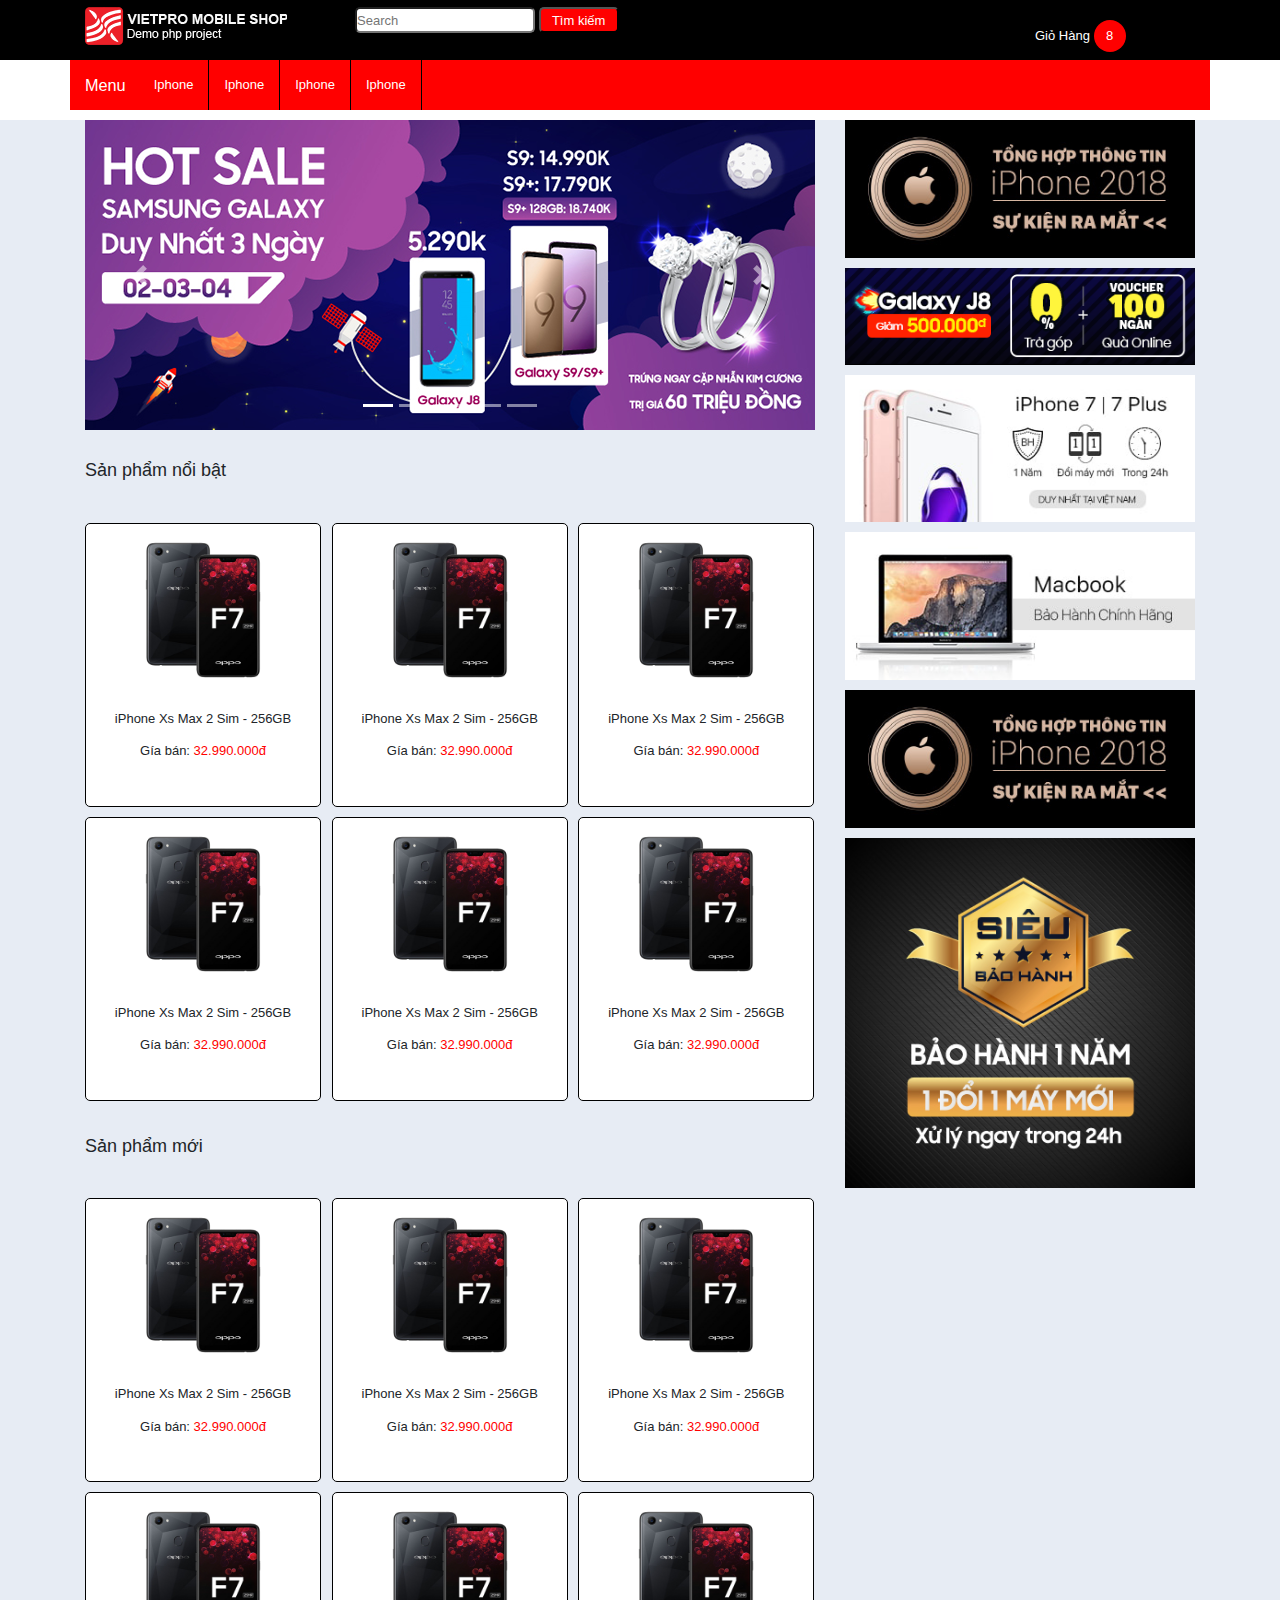
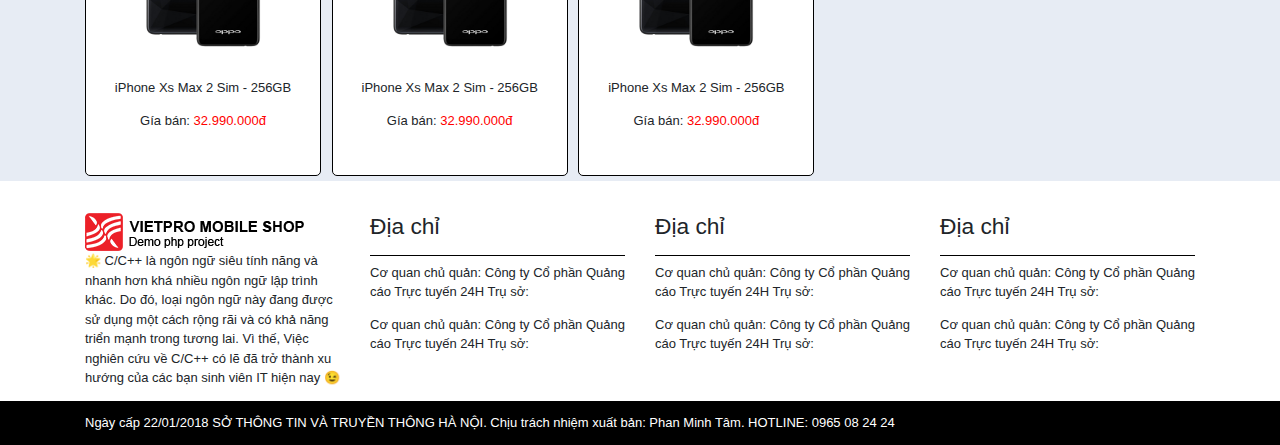
<file: LamLai_Bootstrap/index.html>
<!DOCTYPE html>
<html lang="en">

<head>
    <meta charset="UTF-8">
    <meta name="viewport" content="width=device-width, initial-scale=1.0">
    <meta http-equiv="X-UA-Compatible" content="ie=edge">
    <title>Document</title>
    <link rel="stylesheet" href="css/bootstrap.min.css">
    <link rel="stylesheet" href="css/style.css">
    <link rel="stylesheet" href="css/responsive.css">

</head>

<body>
    <!-- header -->
    <div class="header">
        <div class="container header-1">
            <div class="row">
                <div class="col-lg-3">
                    <div id="logo">
                        <img src="images/logo.png" alt="">
                    </div>
                </div>
                <div class="col-lg-7">
                    <div id="timkiem">
                        <input type="text" placeholder="Search">
                        <button type="submit" class="text-white">Tìm kiếm</button>
                    </div>
                </div>
                <div class="col-lg-2">
                    <div id="shopcart">
                        Giỏ Hàng <span>8</span>
                    </div>
                </div>
            </div>
        </div>
    </div>

    <!-- menu -->
    <div id="menu">
        <div class="container ">
            <nav class="no-padding navbar navbar-expand-lg navbar-light h50">
                <a class="navbar-brand text-white text-menu" href="#">Menu</a>
                <button class="navbar-toggler" type="button" data-toggle="collapse" data-target="#navbarNav"
                    aria-controls="navbarNav" aria-expanded="false" aria-label="Toggle navigation">
                    <span class="navbar-toggler-icon"></span>
                </button>
                <div class="collapse navbar-collapse" id="navbarNavAltMarkup">
                    <ul class="navbar-nav">
                        <li class="nav-item active ke-phai">
                            <a class="nav-link text-white" href="">Iphone</a>
                        </li>
                        <li class="nav-item  ke-phai">
                            <a class="nav-link text-white" href="">Iphone</a>
                        </li>
                        <li class="nav-item  ke-phai">
                            <a class="nav-link text-white" href="">Iphone</a>
                        </li>
                        <li class="nav-item  ke-phai">
                            <a class="nav-link text-white" href="">Iphone</a>
                        </li>
                    </ul>
                </div>
            </nav>
        </div>
    </div>

    <!-- main -->
    <!-- silde -->
    <div class="main">
        <div class="container">
            <div class="row">
                <div class="col-lg-8">
                    <div id="silde">
                        <div id="carouselExampleIndicators" class="carousel slide" data-ride="carousel">
                            <ol class="carousel-indicators">
                                <li data-target="#carouselExampleIndicators" data-slide-to="0" class="active"></li>
                                <li data-target="#carouselExampleIndicators" data-slide-to="1"></li>
                                <li data-target="#carouselExampleIndicators" data-slide-to="2"></li>
                                <li data-target="#carouselExampleIndicators" data-slide-to="3"></li>
                                <li data-target="#carouselExampleIndicators" data-slide-to="4"></li>
                            </ol>
                            <div class="carousel-inner">
                                <div class="carousel-item active">
                                    <img src="images/slide-1.png" class="d-block w-100" alt="...">
                                </div>
                                <div class="carousel-item">
                                    <img src="images/slide-2.png" class="d-block w-100" alt="...">
                                </div>
                                <div class="carousel-item">
                                    <img src="images/slide-3.png" class="d-block w-100" alt="...">
                                </div>
                                <div class="carousel-item">
                                    <img src="images/slide-4.png" class="d-block w-100" alt="...">
                                </div>
                                <div class="carousel-item">
                                    <img src="images/slide-5.png" class="d-block w-100" alt="...">
                                </div>
                            </div>
                            <a class="carousel-control-prev" href="#carouselExampleIndicators" role="button"
                                data-slide="prev">
                                <span class="carousel-control-prev-icon" aria-hidden="true"></span>
                                <span class="sr-only">Previous</span>
                            </a>
                            <a class="carousel-control-next" href="#carouselExampleIndicators" role="button"
                                data-slide="next">
                                <span class="carousel-control-next-icon" aria-hidden="true"></span>
                                <span class="sr-only">Next</span>
                            </a>
                        </div>
                    </div>
                    <div id="product">
                        <h3>Sản phẩm nổi bật</h3>
                        <div class="row fix-row">
                            <div class="col-lg-4 fix-padding-col">
                                <div class="khoi1 ">
                                    <img src="images/product-1.png" alt="">
                                    <p class="mg-25">iPhone Xs Max 2 Sim - 256GB</p>
                                    <p>Gía bán: <span style="color: red;">32.990.000đ</span> </p>
                                </div>
                            </div>
                            <div class="col-lg-4 fix-padding-col">
                                <div class="khoi1 ">
                                    <img src="images/product-1.png" alt="">
                                    <p class="mg-25">iPhone Xs Max 2 Sim - 256GB</p>
                                    <p>Gía bán: <span style="color: red;">32.990.000đ</span> </p>
                                </div>
                            </div>
                            <div class="col-lg-4 fix-padding-col">
                                <div class="khoi1 ">
                                    <img src="images/product-1.png" alt="">
                                    <p class="mg-25">iPhone Xs Max 2 Sim - 256GB</p>
                                    <p>Gía bán: <span style="color: red;">32.990.000đ</span> </p>
                                </div>
                            </div>
                            <div class="col-lg-4 fix-padding-col">
                                <div class="khoi1 ">
                                    <img src="images/product-1.png" alt="">
                                    <p class="mg-25">iPhone Xs Max 2 Sim - 256GB</p>
                                    <p>Gía bán: <span style="color: red;">32.990.000đ</span> </p>
                                </div>
                            </div>
                            <div class="col-lg-4 fix-padding-col">
                                <div class="khoi1 ">
                                    <img src="images/product-1.png" alt="">
                                    <p class="mg-25">iPhone Xs Max 2 Sim - 256GB</p>
                                    <p>Gía bán: <span style="color: red;">32.990.000đ</span> </p>
                                </div>
                            </div>
                            <div class="col-lg-4 fix-padding-col">
                                <div class="khoi1 ">
                                    <img src="images/product-1.png" alt="">
                                    <p class="mg-25">iPhone Xs Max 2 Sim - 256GB</p>
                                    <p>Gía bán: <span style="color: red;">32.990.000đ</span> </p>
                                </div>
                            </div>
                        </div>
                    </div>
                    <div id="newproduct">
                        <h3>Sản phẩm mới</h3>
                        <div class="row fix-row">
                            <div class="col-lg-4 fix-padding-col">
                                <div class="khoi1 ">
                                    <img src="images/product-1.png" alt="">
                                    <p class="mg-25">iPhone Xs Max 2 Sim - 256GB</p>
                                    <p>Gía bán: <span style="color: red;">32.990.000đ</span> </p>
                                </div>
                            </div>
                            <div class="col-lg-4 fix-padding-col">
                                <div class="khoi1 ">
                                    <img src="images/product-1.png" alt="">
                                    <p class="mg-25">iPhone Xs Max 2 Sim - 256GB</p>
                                    <p>Gía bán: <span style="color: red;">32.990.000đ</span> </p>
                                </div>
                            </div>
                            <div class="col-lg-4 fix-padding-col">
                                <div class="khoi1 ">
                                    <img src="images/product-1.png" alt="">
                                    <p class="mg-25">iPhone Xs Max 2 Sim - 256GB</p>
                                    <p>Gía bán: <span style="color: red;">32.990.000đ</span> </p>
                                </div>
                            </div>
                            <div class="col-lg-4 fix-padding-col">
                                <div class="khoi1 ">
                                    <img src="images/product-1.png" alt="">
                                    <p class="mg-25">iPhone Xs Max 2 Sim - 256GB</p>
                                    <p>Gía bán: <span style="color: red;">32.990.000đ</span> </p>
                                </div>
                            </div>
                            <div class="col-lg-4 fix-padding-col">
                                <div class="khoi1 ">
                                    <img src="images/product-1.png" alt="">
                                    <p class="mg-25">iPhone Xs Max 2 Sim - 256GB</p>
                                    <p>Gía bán: <span style="color: red;">32.990.000đ</span> </p>
                                </div>
                            </div>
                            <div class="col-lg-4 fix-padding-col">
                                <div class="khoi1 ">
                                    <img src="images/product-1.png" alt="">
                                    <p class="mg-25">iPhone Xs Max 2 Sim - 256GB</p>
                                    <p>Gía bán: <span style="color: red;">32.990.000đ</span> </p>
                                </div>
                            </div>
                        </div>
                    </div>
                </div>
                <div class="col-lg-4">
                    <div id="banner">
                        <img src="images/banner-1.png" alt="">
                        <img src="images/banner-2.png" alt="">
                        <img src="images/banner-3.png" alt="">
                        <img src="images/banner-4.png" alt="">
                        <img src="images/banner-5.png" alt="">
                        <img src="images/banner-6.png" alt="">
                    </div>
                </div>
            </div>
        </div>
    </div>

    <!-- product -->



    <!-- footer -->
    <div id="footer">
        <div class="container">
            <div class="row">
                <div class="col-lg-3">
                    <img src="images/logo-footer.png" alt="">
                    <p>🌟 C/C++ là ngôn ngữ siêu tính năng và nhanh hơn khá nhiều ngôn ngữ lập trình khác. Do đó, loại
                        ngôn ngữ này đang được sử dụng một cách rộng rãi và có khả năng triển mạnh trong tương lai. Vì
                        thế, Việc nghiên cứu về C/C++ có lẽ đã trở thành xu hướng của các bạn sinh viên IT hiện nay 😉
                    </p>
                </div>
                <div class="col-lg-3">
                    <h3 class="bbt-15">Địa chỉ</h3>
                    <p>Cơ quan chủ quản: Công ty Cổ phần Quảng cáo Trực tuyến 24H Trụ sở: </p>
                    <p>Cơ quan chủ quản: Công ty Cổ phần Quảng cáo Trực tuyến 24H Trụ sở: </p>
                </div>
                <div class="col-lg-3">
                    <h3 class="bbt-15">Địa chỉ</h3>
                    <p>Cơ quan chủ quản: Công ty Cổ phần Quảng cáo Trực tuyến 24H Trụ sở: </p>
                    <p>Cơ quan chủ quản: Công ty Cổ phần Quảng cáo Trực tuyến 24H Trụ sở: </p>
                </div>
                <div class="col-lg-3">
                    <h3 class="bbt-15">Địa chỉ</h3>
                    <p>Cơ quan chủ quản: Công ty Cổ phần Quảng cáo Trực tuyến 24H Trụ sở: </p>
                    <p>Cơ quan chủ quản: Công ty Cổ phần Quảng cáo Trực tuyến 24H Trụ sở: </p>
                </div>
            </div>
        </div>
    </div>
    <div id="footer-bottom">
        <div class="container">
            <div class="row">
                <div class="col-lg-12">
                    <p class="text-white">Ngày cấp 22/01/2018 SỞ THÔNG TIN VÀ TRUYỀN THÔNG HÀ NỘI. Chịu trách nhiệm xuất
                        bản: Phan Minh
                        Tâm. HOTLINE: 0965 08 24 24</p>
                </div>
            </div>
        </div>
    </div>





    <!-- script -->
    <script src="js/jquery-3.4.1.min.js"></script>
    <script src="js/bootstrap.min.js"></script>
</body>

</html>
</file>
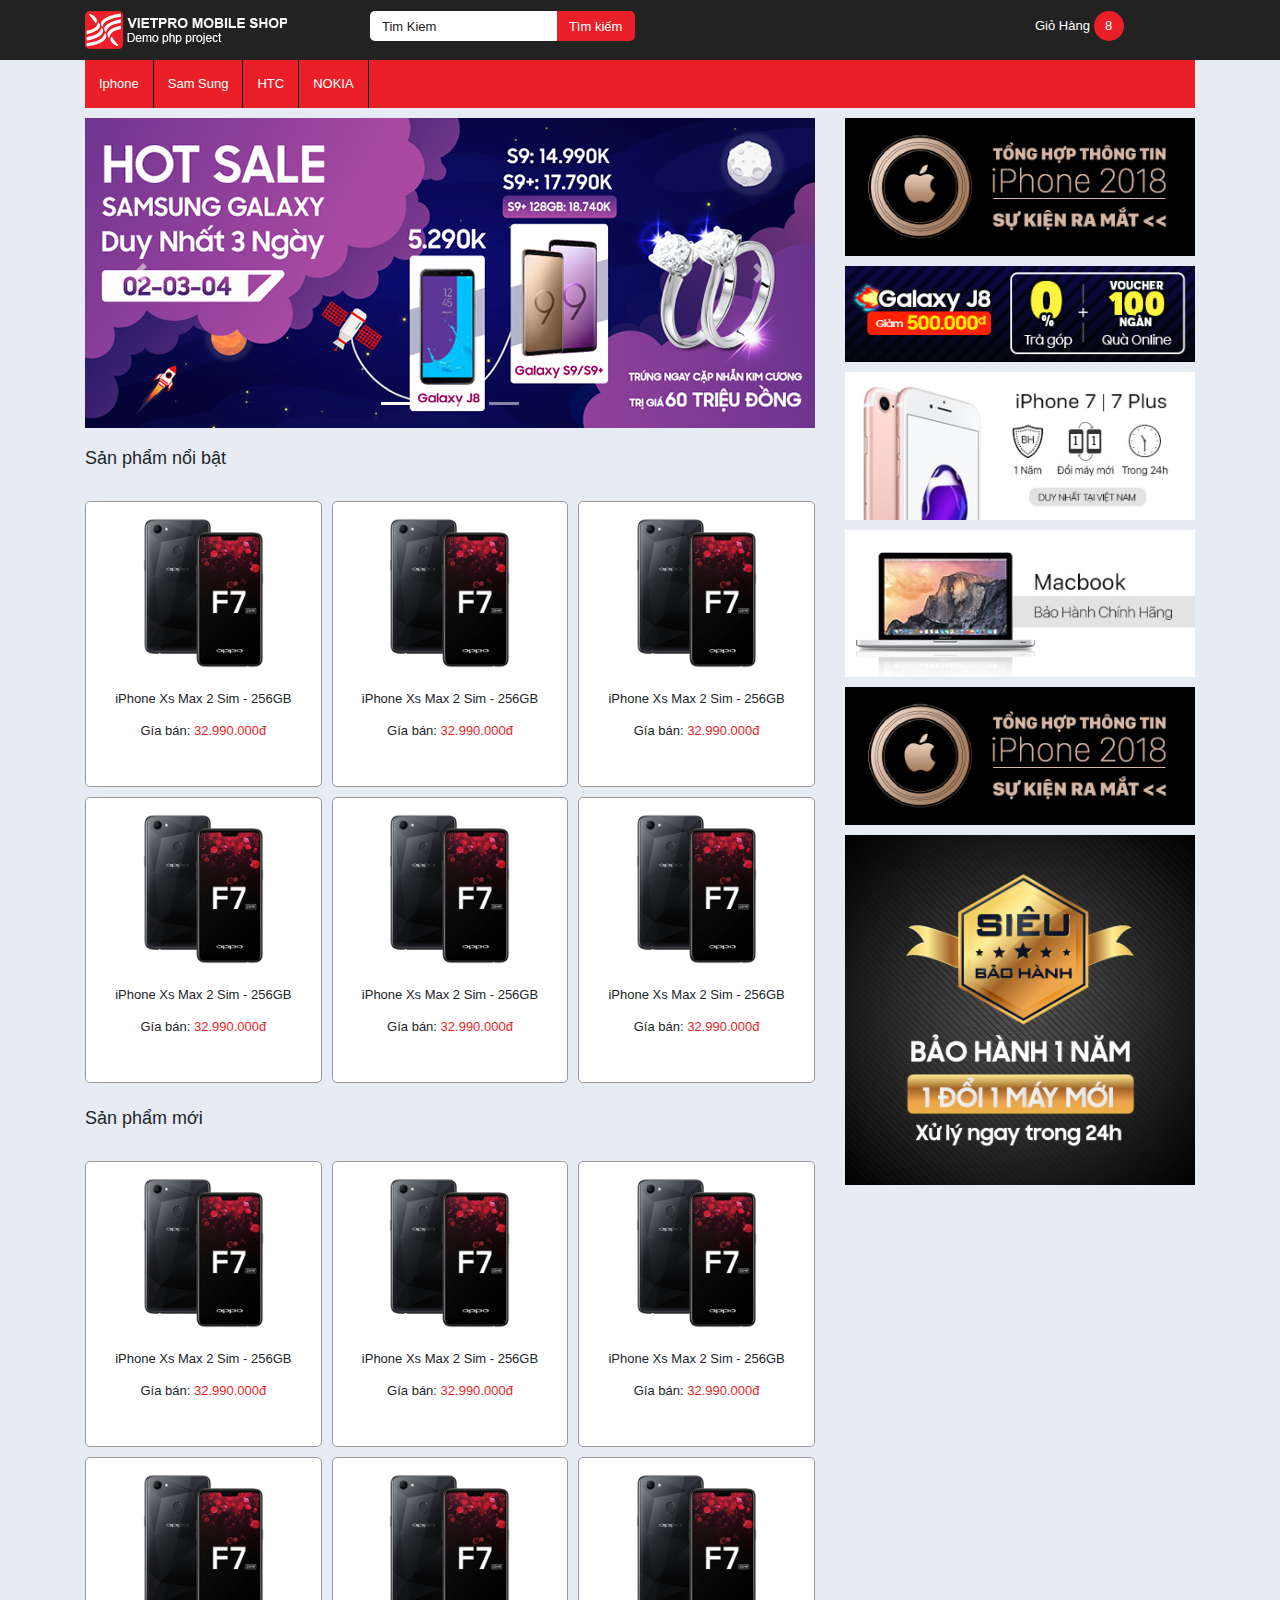
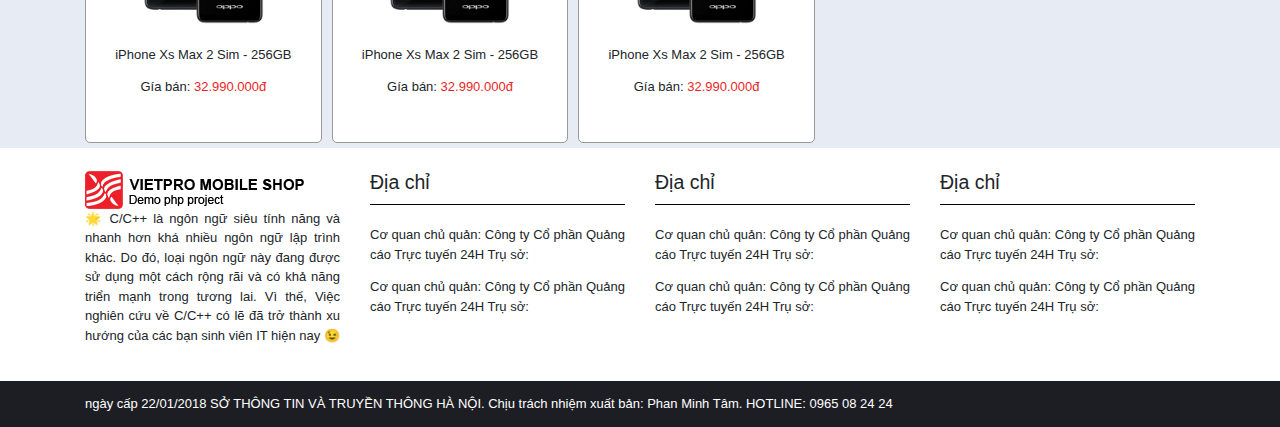
<file: THUC_HANH_BOOTSTRAP_2/index.html>
<!DOCTYPE html>
<html lang="en">

<head>
    <meta charset="UTF-8">
    <meta name="viewport" content="width=device-width, initial-scale=1.0">
    <meta http-equiv="X-UA-Compatible" content="ie=edge">
    <title>Document</title>
    <link rel="stylesheet" href="css/bootstrap.min.css">
    <link rel="stylesheet" href="css/style.css">
    <link rel="stylesheet" href="css/responsive.css">

</head>

<body>
    <!-- header -->
    <header>
        <div class="container">
            <div class="row">
                <div class="col-lg-3 col-md-12">
                    <div id="logo">
                        <img src="images/logo.png" alt="">
                    </div>
                </div>
                <div class="col-lg-7 col-md-8">
                    <div id="search">
                        <input type="text" placeholder="Tim Kiem">
                        <button type="submit" class="text-white"> Tìm kiếm </button>
                    </div>
                </div>
                <div class="col-lg-2 col-md-4">
                    <div id="sub-cart" class="text-white">
                        Giỏ Hàng <span>8</span>
                    </div>
                </div>
            </div>
        </div>
    </header>
    <!-- menu -->
    <div class="container">
        <nav class="no-padding navbar navbar-expand-lg navbar-light mau-1">
            <a class="navbar-brand text-white text-menu" href="#">Menu</a>
            <button class="navbar-toggler" type="button" data-toggle="collapse" data-target="#navbarNav"
                aria-controls="navbarNav" aria-expanded="false" aria-label="Toggle navigation">
                <span class="navbar-toggler-icon"></span>
            </button>
            <div class="collapse navbar-collapse" id="navbarNav">
                <ul class="navbar-nav">
                    <li class="ke-phai nav-item active">
                        <a class="nav-link text-white" href="#">Iphone<span class="sr-only">(current)</span></a>
                    </li>
                    <li class="ke-phai nav-item">
                        <a class="nav-link text-white" href="#">Sam Sung</a>
                    </li>
                    <li class="ke-phai nav-item">
                        <a class="nav-link text-white" href="#">HTC</a>
                    </li>
                    <li class="ke-phai nav-item">
                        <a class="nav-link text-white" href="#">NOKIA</a>
                    </li>
                </ul>
            </div>
        </nav>
    </div>
    <!-- main -->
    <div class="container">
        <div class="row">
            <div class="col-lg-8">
                <!-- slide -->
                <div id="slide">
                    <div id="carouselExampleIndicators" class="carousel slide" data-ride="carousel">
                        <ol class="carousel-indicators">
                            <li data-target="#carouselExampleIndicators" data-slide-to="0" class="active"></li>
                            <li data-target="#carouselExampleIndicators" data-slide-to="1"></li>
                            <li data-target="#carouselExampleIndicators" data-slide-to="2"></li>
                            <li data-target="#carouselExampleIndicators" data-slide-to="3"></li>
                        </ol>
                        <div class="carousel-inner">
                            <div class="carousel-item active">
                                <img src="images/slide-1.png" class="d-block w-100" alt="...">
                            </div>
                            <div class="carousel-item">
                                <img src="images/slide-2.png" class="d-block w-100" alt="...">
                            </div>
                            <div class="carousel-item">
                                <img src="images/slide-3.png" class="d-block w-100" alt="...">
                            </div>
                            <div class="carousel-item">
                                <img src="images/slide-4.png" class="d-block w-100" alt="...">
                            </div>
                        </div>
                        <a class="carousel-control-prev" href="#carouselExampleIndicators" role="button"
                            data-slide="prev">
                            <span class="carousel-control-prev-icon" aria-hidden="true"></span>
                            <span class="sr-only">Previous</span>
                        </a>
                        <a class="carousel-control-next" href="#carouselExampleIndicators" role="button"
                            data-slide="next">
                            <span class="carousel-control-next-icon" aria-hidden="true"></span>
                            <span class="sr-only">Next</span>
                        </a>
                    </div>
                </div>
                <!-- product -->
                <div class="list-product">
                    <h3>Sản phẩm nổi bật</h3>
                    <div class="row fix-row">
                        <!-- box-product -->
                        <div class="col-lg-4 col-md-6 fix-padding-col">
                            <div class="product text-center">
                                <img src="images/product-1.png">
                                <p>iPhone Xs Max 2 Sim - 256GB</p>
                                <p>Gía bán: <span>32.990.000đ</span> </p>
                            </div>
                        </div>
                        <div class="col-lg-4 col-md-6 fix-padding-col">
                            <div class="product text-center">
                                <img src="images/product-1.png">
                                <p>iPhone Xs Max 2 Sim - 256GB</p>
                                <p>Gía bán: <span>32.990.000đ</span> </p>
                            </div>
                        </div>
                        <div class="col-lg-4 col-md-6 fix-padding-col">
                            <div class="product text-center">
                                <img src="images/product-1.png">
                                <p>iPhone Xs Max 2 Sim - 256GB</p>
                                <p>Gía bán: <span>32.990.000đ</span> </p>
                            </div>
                        </div>
                        <div class="col-lg-4 col-md-6 fix-padding-col">
                            <div class="product text-center">
                                <img src="images/product-1.png">
                                <p>iPhone Xs Max 2 Sim - 256GB</p>
                                <p>Gía bán: <span>32.990.000đ</span> </p>
                            </div>
                        </div>
                        <div class="col-lg-4 col-md-6 fix-padding-col">
                            <div class="product text-center">
                                <img src="images/product-1.png">
                                <p>iPhone Xs Max 2 Sim - 256GB</p>
                                <p>Gía bán: <span>32.990.000đ</span> </p>
                            </div>
                        </div>
                        <div class="col-lg-4 col-md-6 fix-padding-col">
                            <div class="product text-center">
                                <img src="images/product-1.png">
                                <p>iPhone Xs Max 2 Sim - 256GB</p>
                                <p>Gía bán: <span>32.990.000đ</span> </p>
                            </div>
                        </div>
                    </div>
                </div>
                <div class="list-product">
                    <h3>Sản phẩm mới</h3>
                    <div class="row fix-row">
                        <!-- box-product -->
                        <div class="col-lg-4 col-md-6 fix-padding-col">
                            <div class="product text-center">
                                <img src="images/product-1.png">
                                <p>iPhone Xs Max 2 Sim - 256GB</p>
                                <p>Gía bán: <span>32.990.000đ</span> </p>
                            </div>
                        </div>
                        <div class="col-lg-4 col-md-6 fix-padding-col">
                            <div class="product text-center">
                                <img src="images/product-1.png">
                                <p>iPhone Xs Max 2 Sim - 256GB</p>
                                <p>Gía bán: <span>32.990.000đ</span> </p>
                            </div>
                        </div>
                        <div class="col-lg-4 col-md-6 fix-padding-col">
                            <div class="product text-center">
                                <img src="images/product-1.png">
                                <p>iPhone Xs Max 2 Sim - 256GB</p>
                                <p>Gía bán: <span>32.990.000đ</span> </p>
                            </div>
                        </div>
                        <div class="col-lg-4 col-md-6 fix-padding-col">
                            <div class="product text-center">
                                <img src="images/product-1.png">
                                <p>iPhone Xs Max 2 Sim - 256GB</p>
                                <p>Gía bán: <span>32.990.000đ</span> </p>
                            </div>
                        </div>
                        <div class="col-lg-4 col-md-6 fix-padding-col">
                            <div class="product text-center">
                                <img src="images/product-1.png">
                                <p>iPhone Xs Max 2 Sim - 256GB</p>
                                <p>Gía bán: <span>32.990.000đ</span> </p>
                            </div>
                        </div>
                        <div class="col-lg-4 col-md-6 fix-padding-col">
                            <div class="product text-center">
                                <img src="images/product-1.png">
                                <p>iPhone Xs Max 2 Sim - 256GB</p>
                                <p>Gía bán: <span>32.990.000đ</span> </p>
                            </div>
                        </div>
                    </div>
                </div>
            </div>
            <div class="col-lg-4">
                <div id="banner">
                    <img src="images/banner-1.png" alt="">
                    <img src="images/banner-2.png" alt="">
                    <img src="images/banner-3.png" alt="">
                    <img src="images/banner-4.png" alt="">
                    <img src="images/banner-5.png" alt="">
                    <img src="images/banner-6.png" alt="">
                </div>
            </div>
        </div>
    </div>
    <!-- footer -->
    <footer>
        <div class="container">
            <div class="row">
                <div class="col-lg-3 col-md-12 col-sm-12">
                    <div id="logo-footer">
                        <img src="images/logo-footer.png" alt="">
                        <p class="text-justify">
                            🌟 C/C++ là ngôn ngữ siêu tính năng và nhanh hơn khá nhiều ngôn ngữ lập trình khác. Do đó,
                            loại
                            ngôn ngữ này đang được sử dụng một cách rộng rãi và có khả năng triển mạnh trong tương lai.
                            Vì
                            thế, Việc nghiên cứu về C/C++ có lẽ đã trở thành xu hướng của các bạn sinh viên IT hiện nay
                            😉
                        </p>
                    </div>
                </div>
                <div class="col-lg-3 col-md-4 col-sm-6">
                    <div class="info">
                        <h4>Địa chỉ</h4>
                        <p>Cơ quan chủ quản: Công ty Cổ phần Quảng cáo Trực tuyến 24H Trụ sở:</p>
                        <p>Cơ quan chủ quản: Công ty Cổ phần Quảng cáo Trực tuyến 24H Trụ sở:</p>
                    </div>
                </div>
                <div class="col-lg-3 col-md-4 col-sm-6">
                    <div class="info">
                        <h4>Địa chỉ</h4>
                        <p>Cơ quan chủ quản: Công ty Cổ phần Quảng cáo Trực tuyến 24H Trụ sở:</p>
                        <p>Cơ quan chủ quản: Công ty Cổ phần Quảng cáo Trực tuyến 24H Trụ sở:</p>
                    </div>
                </div>
                <div class="col-lg-3 col-md-4 col-sm-12">
                    <div class="info">
                        <h4>Địa chỉ</h4>
                        <p>Cơ quan chủ quản: Công ty Cổ phần Quảng cáo Trực tuyến 24H Trụ sở:</p>
                        <p>Cơ quan chủ quản: Công ty Cổ phần Quảng cáo Trực tuyến 24H Trụ sở:</p>
                    </div>
                </div>

            </div>
        </div>
    </footer>
    <div id="footer-bottom">
        <div class="container">
            <p>ngày cấp 22/01/2018 SỞ THÔNG TIN VÀ TRUYỀN THÔNG HÀ NỘI. Chịu trách nhiệm xuất bản: Phan Minh Tâm.
                HOTLINE:
                0965 08 24 24</p>
        </div>
    </div>
    <!-- product -->


    <!-- script -->
    <script src="js/jquery-3.4.1.min.js"></script>
    <script src="js/bootstrap.min.js"></script>
</body>

</html>
</file>
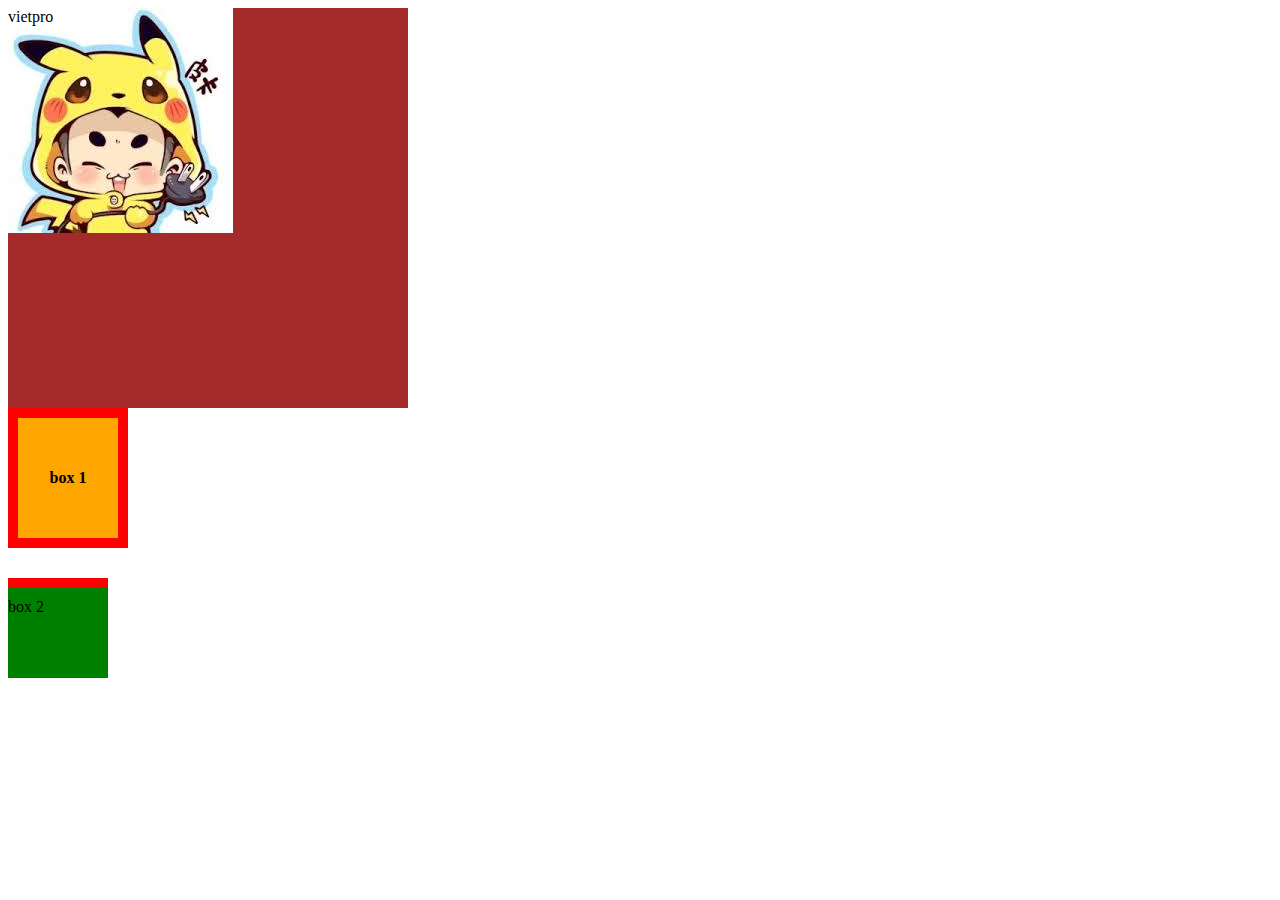
<file: CSS_CO_BAN/ly_thuyet_co_ban.html>
<!DOCTYPE html>
<html>
<head>
    <meta charset="UTF-8">
    <meta name="viewport" content="width=device-width, initial-scale=1.0">
    <title>Document</title>

    <link rel="stylesheet" href="style.css">



</head>
<body>
    
    <!-- <div class="size-10 vietpro-2 size-50">học viện vietpro</div>

    <div class="vietpro-2">học viện vietpro2</div>

    <div id="vietpro-3">học viện vietpro3</div>

    <div class="vietpro-2">học viện vietpro4</div> -->

    <div id="vietpro"> vietpro </div>

    <div class="box1">box 1</div>
    <div class="box2">box 2</div>


</body>
</html>
</file>
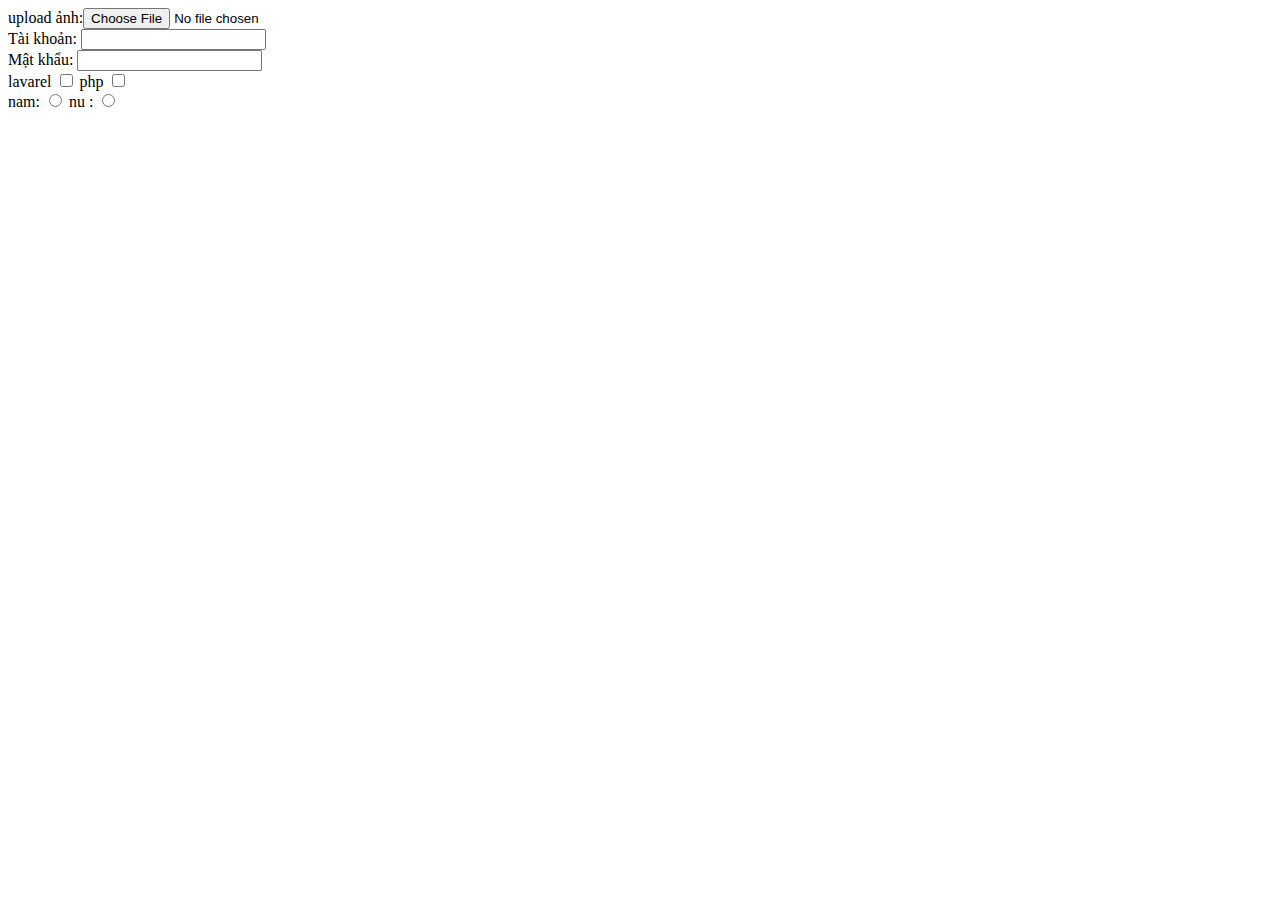
<file: Html/dich_den.html>
<!DOCTYPE html>
<html lang="en">
<head>
    <meta charset="UTF-8">
    <title>Document</title>
</head>
<body>
    <form>
        upload ảnh:<input type="file"> <br>
        Tài khoản: <input type="text"> <br>
        Mật khẩu: <input type="password"> <br>
        lavarel <input type="checkbox">
        php <input type="checkbox"> <br>

        nam: <input name="gioitinh" type="radio">
        nu : <input name="gioitinh" type="radio"><br>
        



    </form>





</body>
</html>
</file>
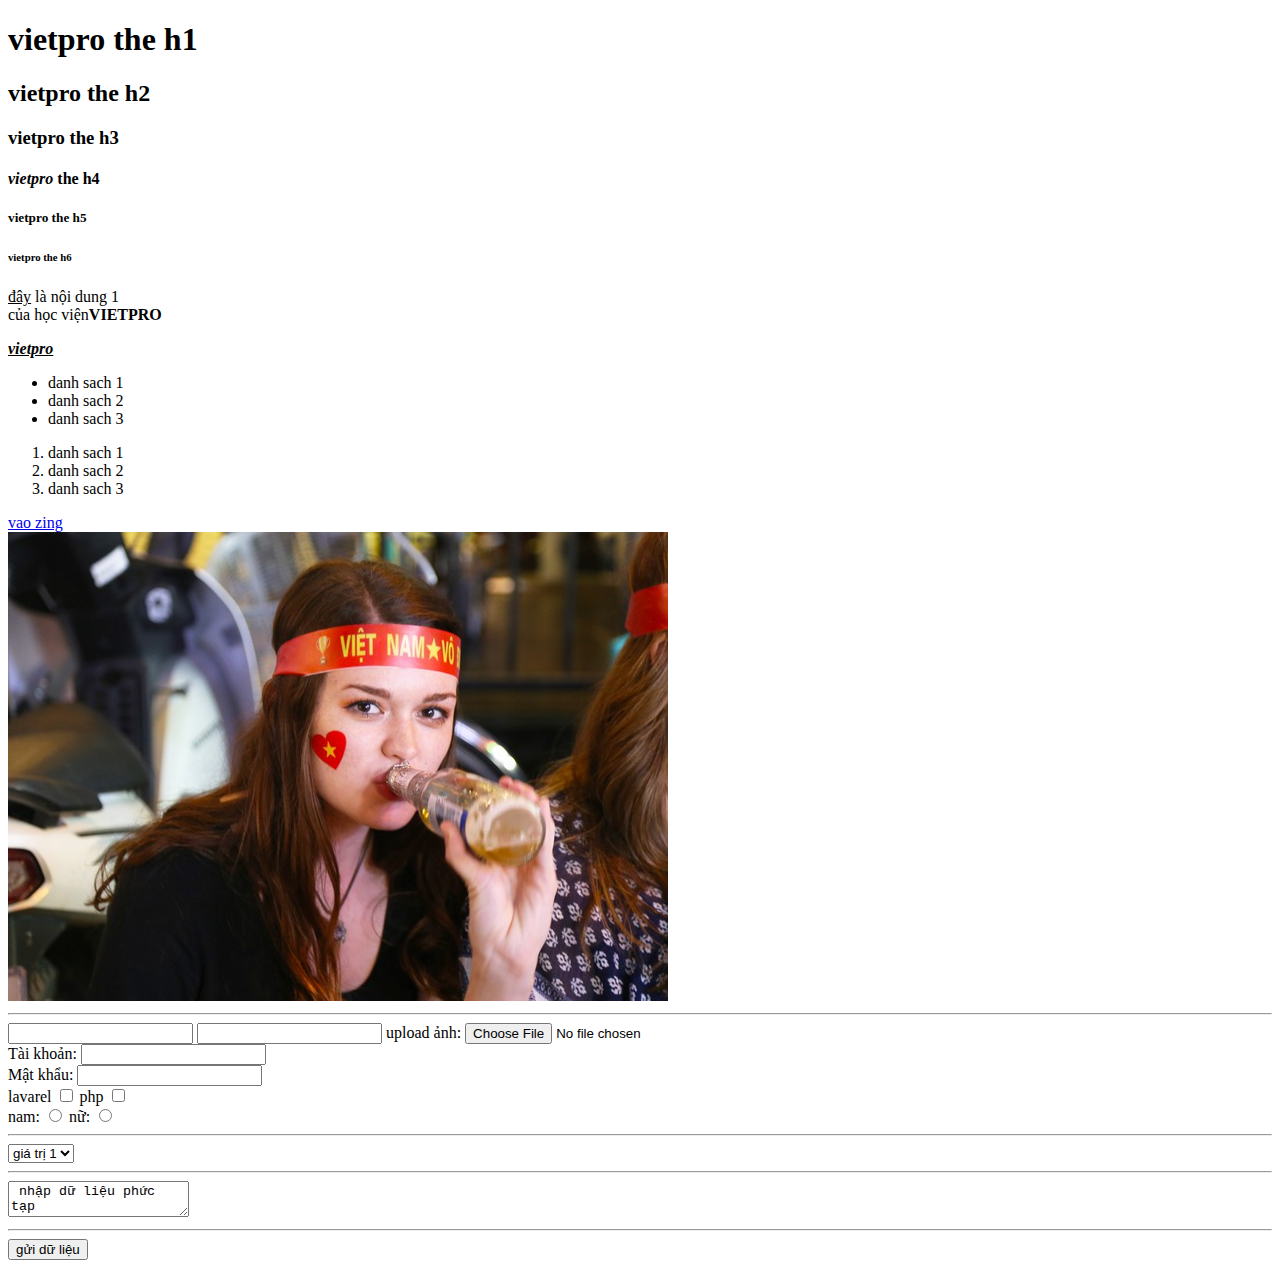
<file: Html/ly_thuyet.html>
<!DOCTYPE html>
<html lang="en">
<head>
    <meta name="description" content="Cập nhật tin tức mới và nóng nhất về Đời sống -…" />
    
    <title> Hoc Vien Vietpro </title>
</head>
<body>
    <h1> vietpro the h1</h1>
    <h2> vietpro the h2</h2>
    <h3> vietpro the h3</h3>
    <h4>  <i>vietpro</i>  the h4</h4>
    <h5> vietpro the h5</h5>
    <h6> vietpro the h6</h6>
    <p>  <u>đây</u> là nội dung 1 <br> của học viện<b>VIETPRO</b></p>
    <b><i><u>
        vietpro
    </u></i></b>

    <ul>
        <li>danh sach 1</li>
        <li>danh sach 2</li>
        <li>danh sach 3</li>
    </ul>

    <ol>
        <li>danh sach 1</li>
        <li>danh sach 2</li>
        <li>danh sach 3</li>
    </ol>
    <a href="dich_den.html">vao zing</a>
    <div>
        <img src="1.jpg" alt="">
        <hr>
        <form>
            <input type="text">
            <input type="password">
            
            upload ảnh: <input type="file"><br>
            Tài khoản: <input type="text"><br>
            Mật khẩu: <input type="password"><br>
            lavarel <input type="checkbox">
            php <input type="checkbox"><br>

            nam: <input name="gioi_tinh"type="radio">
            nữ: <input name="gioi_tinh"type="radio">

            <hr>

            <select>
                <option>giá trị 1</option>
                <option>giá trị 2</option>
                <option>giá trị 3</option>
            </select>

            <hr>

            <textarea > nhập dữ liệu phức tạp</textarea>
            <hr>

            <button type="submit">gửi dữ liệu</button>

        </form>

    </div>

</body>
</html>
</file>
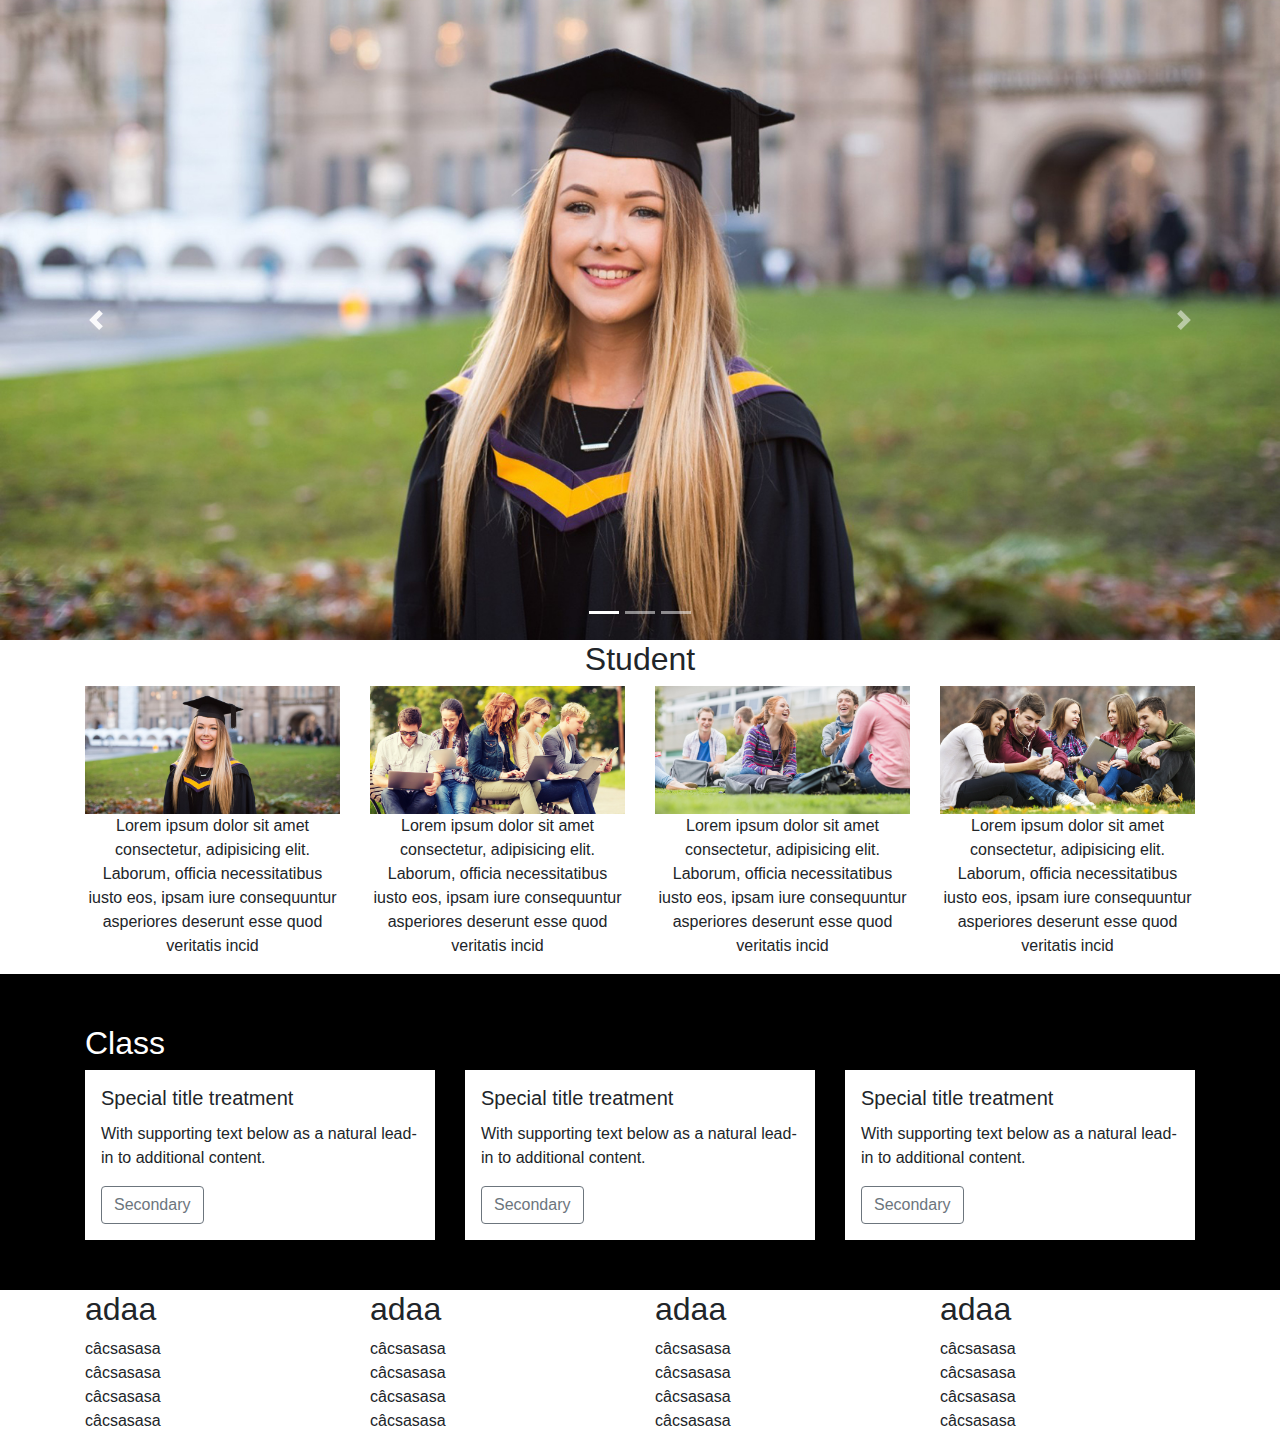
<file: THUC_HANH_BOOTSTRAP_1/lam_lai_bootstrap.html>
<!DOCTYPE html>
<html lang="en">

<head>
	<meta charset="UTF-8">
	<meta name="viewport" content="width=device-width, initial-scale=1.0">
	<meta http-equiv="X-UA-Compatible" content="ie=edge">
	<title>Document</title>
	<link rel="stylesheet" href="css/bootstrap.min.css">
	<link rel="stylesheet" href="css/style copy.css">
	

</head>

<body>
	<!-- silde -->

	<div id="carouselExampleIndicators" class="carousel slide" data-ride="carousel">
		<ol class="carousel-indicators">
			<li data-target="#carouselExampleIndicators" data-slide-to="0" class="active"></li>
			<li data-target="#carouselExampleIndicators" data-slide-to="1"></li>
			<li data-target="#carouselExampleIndicators" data-slide-to="2"></li>
		</ol>
		<div class="carousel-inner">
			<div class="carousel-item active">
				<img src="img/slide-1.jpg" class="d-block w-100" alt="...">
			</div>
			<div class="carousel-item">
				<img src="img/slide-2.jpg" class="d-block w-100" alt="...">
			</div>
			<div class="carousel-item">
				<img src="img/slide-3.jpg" class="d-block w-100" alt="...">
			</div>
		</div>
		<a class="carousel-control-prev" href="#carouselExampleIndicators" role="button" data-slide="prev">
			<span class="carousel-control-prev-icon" aria-hidden="true"></span>
			<span class="sr-only">Previous</span>
		</a>
		<a class="carousel-control-next" href="#carouselExampleIndicators" role="button" data-slide="next">
			<span class="carousel-control-next-icon" aria-hidden="true"></span>
			<span class="sr-only">Next</span>
		</a>
	</div>

	<!-- session 1 -->

	<div id="session-1" class="text-center">
		<div class="container">
			<h2> Student </h2>
			<div class="row">
				<div class="col-lg-3">
					<img class="img-fluid" src="img/slide-1.jpg" alt="">
					<p>Lorem ipsum dolor sit amet consectetur, adipisicing elit. Laborum, officia necessitatibus iusto
						eos,
						ipsam iure consequuntur asperiores deserunt esse quod veritatis incid</p>
				</div>
				<div class="col-lg-3">
					<img class="img-fluid" src="img/slide-2.jpg" alt="">
					<p>Lorem ipsum dolor sit amet consectetur, adipisicing elit. Laborum, officia necessitatibus iusto
						eos,
						ipsam iure consequuntur asperiores deserunt esse quod veritatis incid</p>
				</div>
				<div class="col-lg-3">
					<img class="img-fluid" src="img/slide-3.jpg" alt="">
					<p>Lorem ipsum dolor sit amet consectetur, adipisicing elit. Laborum, officia necessitatibus iusto
						eos,
						ipsam iure consequuntur asperiores deserunt esse quod veritatis incid</p>
				</div>
				<div class="col-lg-3">
					<img class="img-fluid" src="img/slide-4.jpg" alt="">
					<p>Lorem ipsum dolor sit amet consectetur, adipisicing elit. Laborum, officia necessitatibus iusto
						eos,
						ipsam iure consequuntur asperiores deserunt esse quod veritatis incid</p>
				</div>
			</div>
		</div>
	</div>

	<!-- session 2 -->

	<div id="session-2" class="p-t-b">
		<div class="container">
			<h2 class="text-white">Class</h2>
			<div class="row">
			  <div class="col-sm-4">
				<div class="box">
					<h5 class="card-title">Special title treatment</h5>
					<p class="card-text">With supporting text below as a natural lead-in to additional content.</p>
					<button type="button" class="btn btn-outline-secondary">Secondary</button>
				  </div>
			  </div>
			  <div class="col-sm-4">
				<div class="box">
					<h5 class="card-title">Special title treatment</h5>
					<p class="card-text">With supporting text below as a natural lead-in to additional content.</p>
					<button type="button" class="btn btn-outline-secondary">Secondary</button>
				  </div>
			  </div>
			  <div class="col-sm-4">
				<div class="box">
					<h5 class="card-title">Special title treatment</h5>
					<p class="card-text">With supporting text below as a natural lead-in to additional content.</p>
					<button type="button" class="btn btn-outline-secondary">Secondary</button>
				  </div>
			  </div>
			  
			</div>
		  </div>
	</div>


<!-- footer -->
<div id="footer">
	<div class="container">
		<div class="row">
			<div class="col-lg-3">
				<h2>adaa</h2>
				<ul>
					<li>câcsasasa</li>
					<li>câcsasasa</li>
					<li>câcsasasa</li>
					<li>câcsasasa</li>
				</ul>
			</div>
			<div class="col-lg-3">
				<h2>adaa</h2>
				<ul>
					<li>câcsasasa</li>
					<li>câcsasasa</li>
					<li>câcsasasa</li>
					<li>câcsasasa</li>
				</ul>
			</div>
			<div class="col-lg-3">
				<h2>adaa</h2>
				<ul>
					<li>câcsasasa</li>
					<li>câcsasasa</li>
					<li>câcsasasa</li>
					<li>câcsasasa</li>
				</ul>
			</div>
			<div class="col-lg-3">
				<h2>adaa</h2>
				<ul>
					<li>câcsasasa</li>
					<li>câcsasasa</li>
					<li>câcsasasa</li>
					<li>câcsasasa</li>
				</ul>
			</div>
		</div>
	</div>
</div>

	<!-- script -->
	<script src="js/jquery-3.4.1.js"></script>
	<script src="js/bootstrap.min.js"> </script>

</body>

</html>
</file>
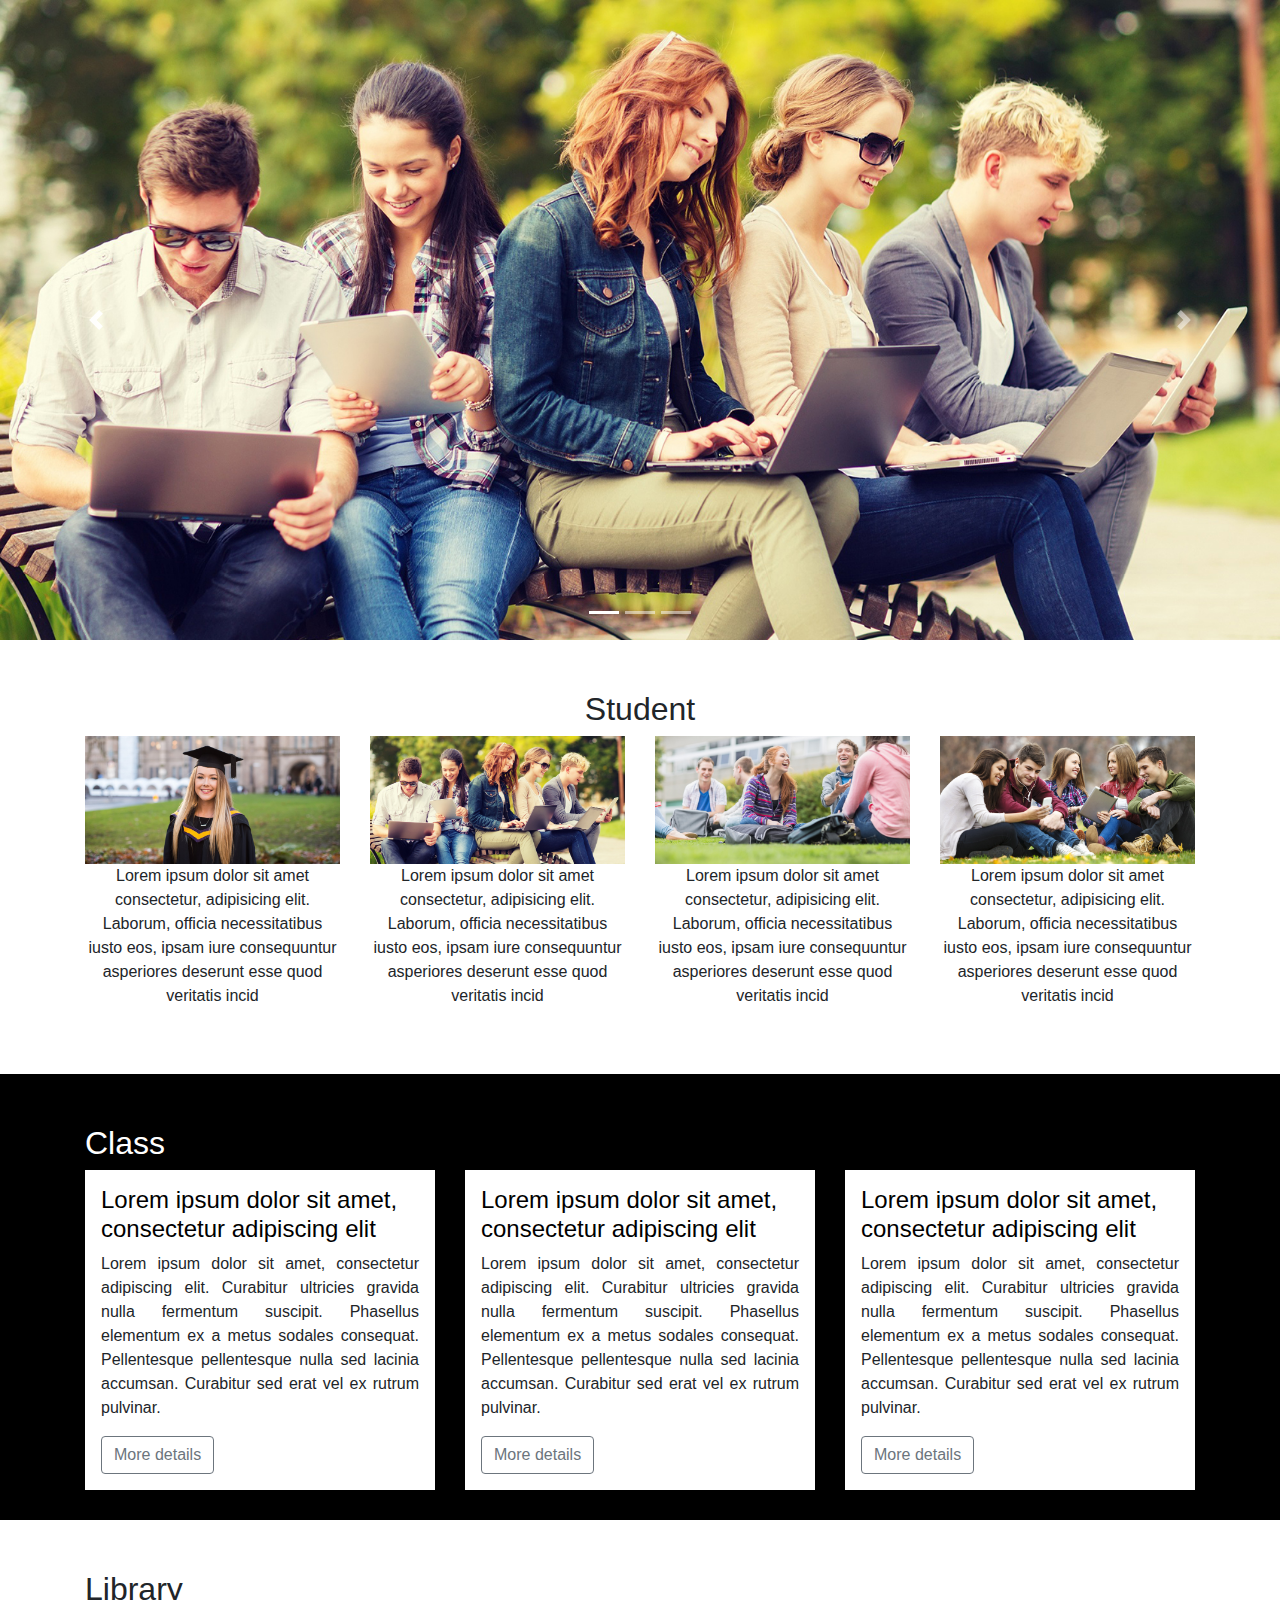
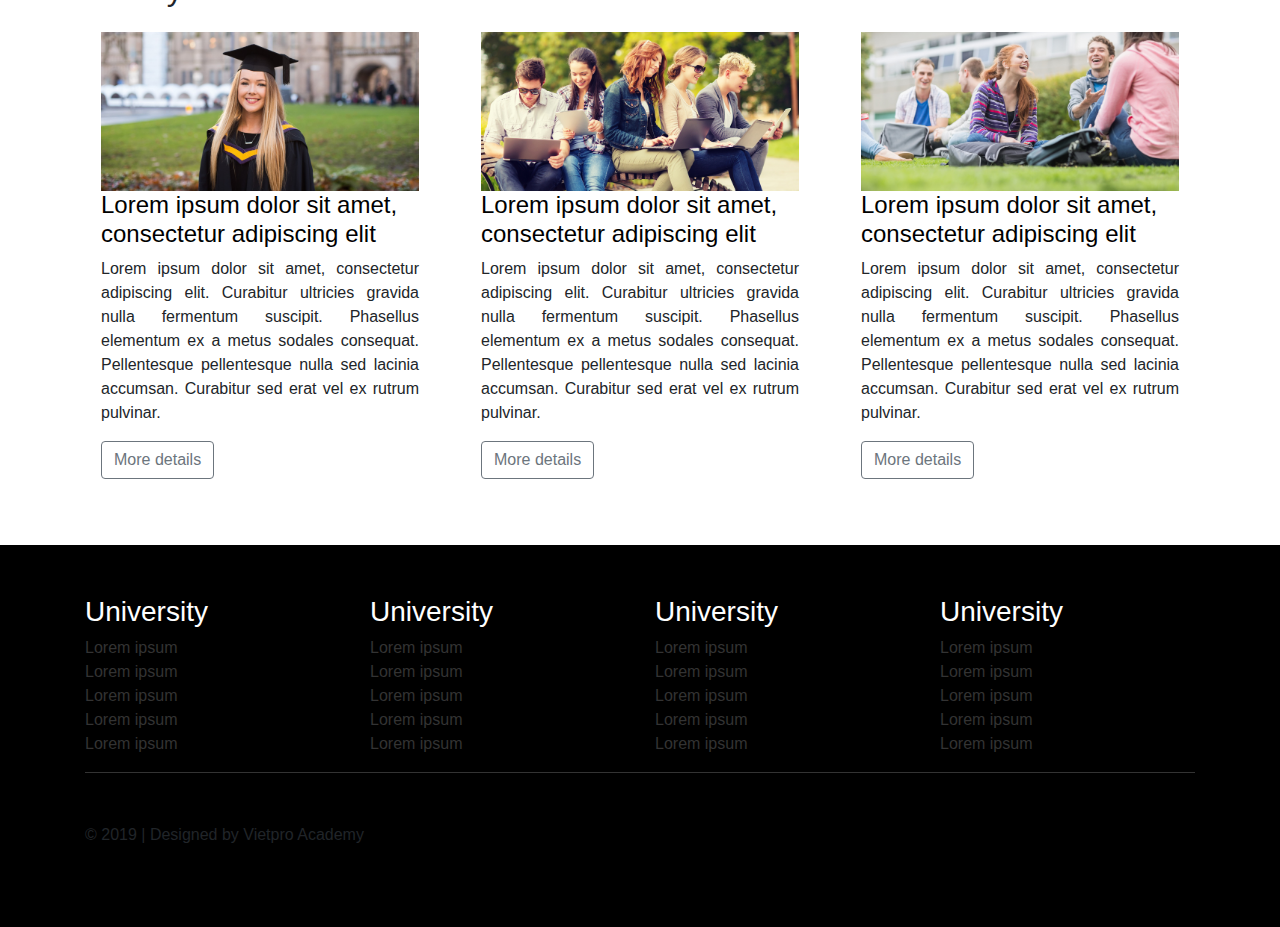
<file: THUC_HANH_BOOTSTRAP_1/thuc_hanh_bootstrap.html>
<!DOCTYPE html>
<html lang="en">

<head>
	<meta charset="UTF-8">
	<meta name="viewport" content="width=device-width, initial-scale=1.0">
	<meta http-equiv="X-UA-Compatible" content="ie=edge">
	<title>Document</title>
	<link rel="stylesheet" href="css/bootstrap.min.css">
	<link rel="stylesheet" href="css/style.css">

</head>

<body>
	<!-- silde -->
	<div id="slide">
		<div id="carouselExampleIndicators" class="carousel slide" data-ride="carousel">
			<ol class="carousel-indicators">
				<li data-target="#carouselExampleIndicators" data-slide-to="0" class="active"></li>
				<li data-target="#carouselExampleIndicators" data-slide-to="1"></li>
				<li data-target="#carouselExampleIndicators" data-slide-to="2"></li>
			</ol>
			<div class="carousel-inner">
				<div class="carousel-item active">
					<img src="img/slide-2.jpg" class="d-block w-100" alt="...">
				</div>
				<div class="carousel-item">
					<img src="img/slide-3.jpg" class="d-block w-100" alt="...">
				</div>
				<div class="carousel-item">
					<img src="img/slide-4.jpg" class="d-block w-100" alt="...">
				</div>
			</div>
			<a class="carousel-control-prev" href="#carouselExampleIndicators" role="button" data-slide="prev">
				<span class="carousel-control-prev-icon" aria-hidden="true"></span>
				<span class="sr-only">Previous</span>
			</a>
			<a class="carousel-control-next" href="#carouselExampleIndicators" role="button" data-slide="next">
				<span class="carousel-control-next-icon" aria-hidden="true"></span>
				<span class="sr-only">Next</span>
			</a>
		</div>
	</div>
<!-- sesion-1 -->
	<div id="session-1" class="text-center p-t-b">
		<div class="container">
			<h2> Student </h2>
			<div class="row">
				<div class="col-lg-3">
					<img class="img-fluid" src="img/slide-1.jpg" alt="">
					<p>Lorem ipsum dolor sit amet consectetur, adipisicing elit. Laborum, officia necessitatibus iusto
						eos, ipsam iure consequuntur asperiores deserunt esse quod veritatis incid</p>
				</div>
				<div class="col-lg-3">
					<img class="img-fluid" src="img/slide-2.jpg" alt="">
					<p>Lorem ipsum dolor sit amet consectetur, adipisicing elit. Laborum, officia necessitatibus iusto
						eos, ipsam iure consequuntur asperiores deserunt esse quod veritatis incid</p>
				</div>
				<div class="col-lg-3">
					<img class="img-fluid" src="img/slide-3.jpg" alt="">
					<p>Lorem ipsum dolor sit amet consectetur, adipisicing elit. Laborum, officia necessitatibus iusto
						eos, ipsam iure consequuntur asperiores deserunt esse quod veritatis incid</p>
				</div>
				<div class="col-lg-3">
					<img class="img-fluid" src="img/slide-4.jpg" alt="">
					<p>Lorem ipsum dolor sit amet consectetur, adipisicing elit. Laborum, officia necessitatibus iusto
						eos, ipsam iure consequuntur asperiores deserunt esse quod veritatis incid</p>
				</div>
			</div>

		</div>
	</div>

	<!-- sesion-2 -->

	<div id="session-2" class="p-t-b">
		<div class="container">
			<h2 class="text-white">Class</h2>
			<div class="row">
				<div class="col-lg-4">
					<div class="box p-16">
						<h4 class="ke-chan"><a href="">Lorem ipsum dolor sit amet, consectetur adipiscing elit</a></h4>
						<p class="text-justify">Lorem ipsum dolor sit amet, consectetur adipiscing elit. Curabitur
							ultricies gravida nulla
							fermentum suscipit.
							Phasellus elementum ex a metus sodales consequat.
							Pellentesque pellentesque nulla sed lacinia accumsan. Curabitur sed erat vel ex rutrum
							pulvinar.
						</p>
						<button type="button" class="btn btn-outline-secondary">More details</button>
					</div>
				</div>
				<div class="col-lg-4">
					<div class="box p-16">
						<h4 class="ke-chan"><a href="">Lorem ipsum dolor sit amet, consectetur adipiscing elit</a></h4>
						<p class="text-justify">Lorem ipsum dolor sit amet, consectetur adipiscing elit. Curabitur
							ultricies gravida nulla
							fermentum suscipit.
							Phasellus elementum ex a metus sodales consequat.
							Pellentesque pellentesque nulla sed lacinia accumsan. Curabitur sed erat vel ex rutrum
							pulvinar.
						</p>
						<button type="button" class="btn btn-outline-secondary">More details</button>
					</div>
				</div>
				<div class="col-lg-4">
					<div class="box p-16">
						<h4 class="ke-chan"><a href="">Lorem ipsum dolor sit amet, consectetur adipiscing elit</a></h4>
						<p class="text-justify">Lorem ipsum dolor sit amet, consectetur adipiscing elit. Curabitur
							ultricies gravida nulla
							fermentum suscipit.
							Phasellus elementum ex a metus sodales consequat.
							Pellentesque pellentesque nulla sed lacinia accumsan. Curabitur sed erat vel ex rutrum
							pulvinar.
						</p>
						<button type="button" class="btn btn-outline-secondary">More details</button>
					</div>
				</div>
			
			</div>
		</div>
	</div>
	<!-- sesion-3 -->

	<div id="session-3" class="p-t-b">
		<div class="container">
			<h2>Library</h2>
			<div class="row">
				<div class="col-lg-4">
					<div class="box p-16">
						<img class="img-fluid"" src=" img/slide-1.jpg" alt="">
						<h4 class="ke-chan"><a href="">Lorem ipsum dolor sit amet, consectetur adipiscing elit</a></h4>
						<p class="text-justify">Lorem ipsum dolor sit amet, consectetur adipiscing elit. Curabitur
							ultricies gravida nulla
							fermentum suscipit.
							Phasellus elementum ex a metus sodales consequat.
							Pellentesque pellentesque nulla sed lacinia accumsan. Curabitur sed erat vel ex rutrum
							pulvinar.
						</p>
						<button type="button" class="btn btn-outline-secondary">More details</button>
					</div>
				</div>
				<div class="col-lg-4">
					<div class="box p-16">
						<img class="img-fluid"" src=" img/slide-2.jpg" alt="">
						<h4 class="ke-chan"><a href="">Lorem ipsum dolor sit amet, consectetur adipiscing elit</a></h4>
						<p class="text-justify">Lorem ipsum dolor sit amet, consectetur adipiscing elit. Curabitur
							ultricies gravida nulla
							fermentum suscipit.
							Phasellus elementum ex a metus sodales consequat.
							Pellentesque pellentesque nulla sed lacinia accumsan. Curabitur sed erat vel ex rutrum
							pulvinar.
						</p>
						<button type="button" class="btn btn-outline-secondary">More details</button>
					</div>

				</div>
				<div class="col-lg-4">
					<div class="box p-16">
						<img class="img-fluid"" src=" img/slide-3.jpg" alt="">
						<h4 class="ke-chan"><a href="">Lorem ipsum dolor sit amet, consectetur adipiscing elit</a></h4>
						<p class="text-justify"> Lorem ipsum dolor sit amet, consectetur adipiscing elit. Curabitur
							ultricies gravida nulla
							fermentum suscipit.
							Phasellus elementum ex a metus sodales consequat.
							Pellentesque pellentesque nulla sed lacinia accumsan. Curabitur sed erat vel ex rutrum
							pulvinar.
						</p>
						<button type="button" class="btn btn-outline-secondary">More details</button>
					</div>
				</div>
			</div>
		</div>
	</div>

	<!-- footter  -->

	<div id="footer" class="p-t-b">
		<div class="container">
			<div class="row">
				<div class="col-lg-3">
					<h3 class="text-white"> University</h3>
					<ul>
						<li><a href="">Lorem ipsum</a></li>
						<li><a href="">Lorem ipsum</a></li>
						<li><a href="">Lorem ipsum</a></li>
						<li><a href="">Lorem ipsum</a></li>
						<li><a href="">Lorem ipsum</a></li>
					</ul>
				</div>
				<div class="col-lg-3">
					<h3 class="text-white"> University</h3>
					<ul>
						<li><a href="">Lorem ipsum</a></li>
						<li><a href="">Lorem ipsum</a></li>
						<li><a href="">Lorem ipsum</a></li>
						<li><a href="">Lorem ipsum</a></li>
						<li><a href="">Lorem ipsum</a></li>
					</ul>
				</div>
				<div class="col-lg-3">
					<h3 class="text-white"> University</h3>
					<ul>
						<li><a href="">Lorem ipsum</a></li>
						<li><a href="">Lorem ipsum</a></li>
						<li><a href="">Lorem ipsum</a></li>
						<li><a href="">Lorem ipsum</a></li>
						<li><a href="">Lorem ipsum</a></li>
					</ul>
				</div>
				<div class="col-lg-3">
					<h3 class="text-white"> University</h3>
					<ul>
						<li><a href="">Lorem ipsum</a></li>
						<li><a href="">Lorem ipsum</a></li>
						<li><a href="">Lorem ipsum</a></li>
						<li><a href="">Lorem ipsum</a></li>
						<li><a href="">Lorem ipsum</a></li>
					</ul>
				</div>
			</div>
			<p class="ke-tren">© 2019 | Designed by Vietpro Academy</p>
		</div>
	</div>


	<!-- script -->
	<script src="js/jquery-3.4.1.js"></script>
	<script src="js/bootstrap.min.js"> </script>

</body>

</html>
</file>
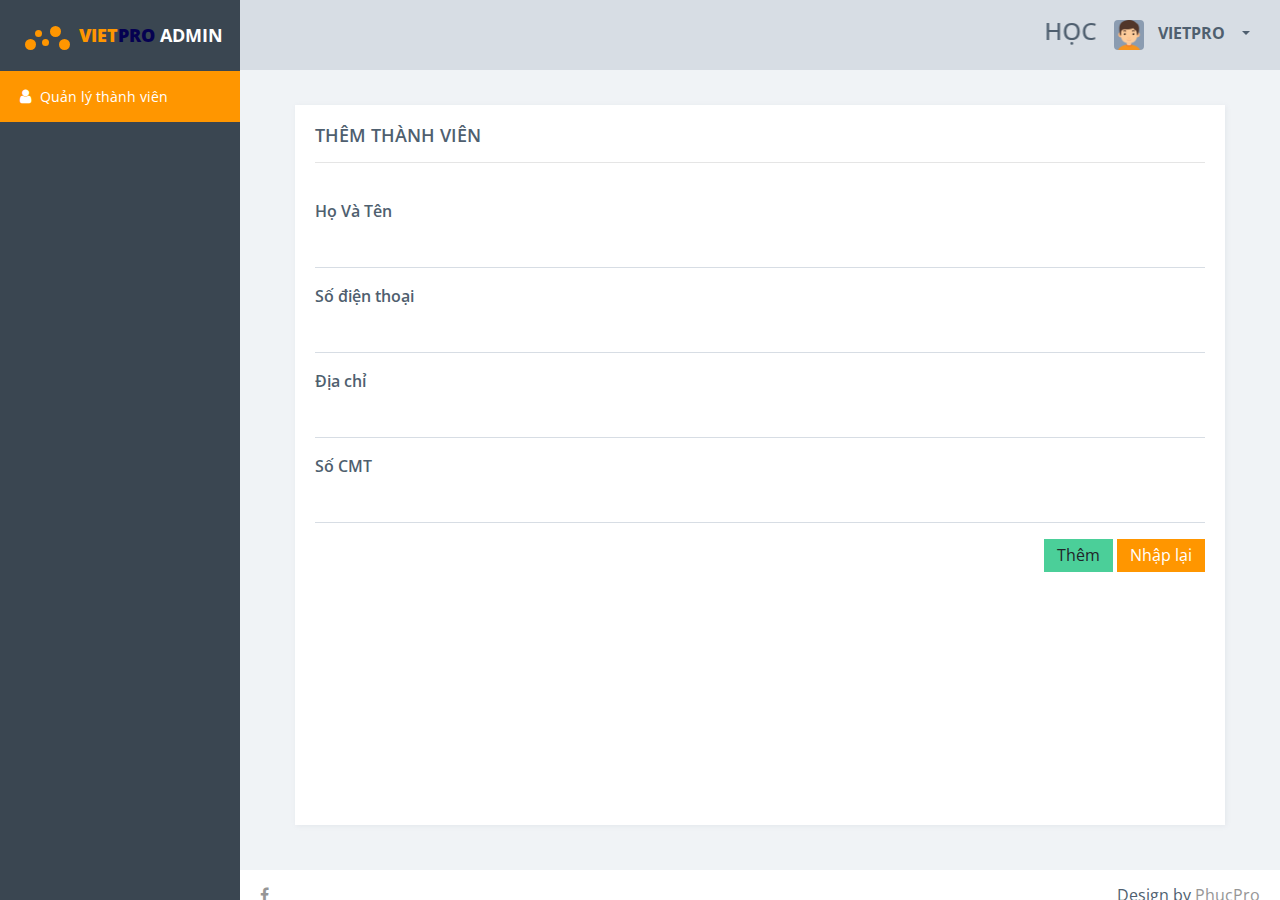
<file: coppy_video_audio_tuthay/design/add_user.html>
<!doctype html>
<html class="no-js" lang="en">

<head>
    <meta charset="utf-8">
    <meta http-equiv="x-ua-compatible" content="ie=edge">
    <title> VietPro Bootstrap 4 </title>
    <meta name="description" content="">
    <meta name="viewport" content="width=device-width, initial-scale=1">
    <!-- Thư viện vedor -->
    <link rel="stylesheet" href="css/vendor.css">
    <link rel="stylesheet" href="css/style.css">
    <!-- Theme khởi tạo -->
    <script>
        var themeSettings = (localStorage.getItem('themeSettings')) ? JSON.parse(localStorage.getItem(
            'themeSettings')) : {};
        var themeName = themeSettings.themeName || '';
        if (themeName) {
            document.write('<link rel="stylesheet" id="theme-style" href="css/app-' + themeName + '.css">');
        } else {
            document.write('<link rel="stylesheet" id="theme-style" href="css/app.css">');
        }
    </script>
</head>

<body>
    <div class="main-wrapper">
        <div class="app" id="app">
            <header class="header">
                <div class="header-block header-block-collapse d-lg-none d-xl-none">
                    <button class="collapse-btn" id="sidebar-collapse-btn">
                        <i class="fa fa-bars"></i>
                    </button>
                </div>


                <marquee>
                    <h4>HỌC VIỆN CÔNG NGHỆ <b><span style="color: #FF9600">VIET</span><span style="color: #050151">PRO</span></b> </h4>
                </marquee>

                <div class="header-block header-block-nav">
                    <ul class="nav-profile">

                        <li class="profile dropdown">
                            <a class="nav-link dropdown-toggle" data-toggle="dropdown" href="#" role="button"
                                aria-haspopup="true" aria-expanded="false">
                                <div class="img" style="background-image: url('img/boy.png')"> </div>
                                <span class="name"> VIETPRO </span>
                            </a>
                            <div class="dropdown-menu profile-dropdown-menu" aria-labelledby="dropdownMenu1">
                                <a class="dropdown-item" href="#">
                                    <i class="fa fa-user icon"></i> Hồ sơ </a>
                                <a class="dropdown-item" href="#">
                                    <i class="fa fa-gear icon"></i> Cài đặt </a>
                                <div class="dropdown-divider"></div>
                                <a class="dropdown-item" href="login.html">
                                    <i class="fa fa-power-off icon"></i> Đăng xuất </a>
                            </div>
                        </li>
                    </ul>
                </div>
            </header>
            <aside class="sidebar">
                <div class="sidebar-container">
                    <div class="sidebar-header">
                        <div class="brand">
                            <div class="logo">
                                <span class="l l1"></span>
                                <span class="l l2"></span>
                                <span class="l l3"></span>
                                <span class="l l4"></span>
                                <span class="l l5"></span>
                            </div> <b style="font-size: 18px;"><b><span style="color: #FF9600">VIET</span><span
                                        style="color: #050151">PRO</span></b> ADMIN</b>
                        </div>
                    </div>
                    <nav class="menu">
                        <ul class="sidebar-menu metismenu" id="sidebar-menu">
                            <li class="active">
                                <a href="user.html">
                                    <i class="fa fa-user"></i> Quản lý thành viên </a>
                            </li>


                        </ul>
                    </nav>
                </div>

            </aside>
            <div class="sidebar-overlay" id="sidebar-overlay"></div>
            <div class="sidebar-mobile-menu-handle" id="sidebar-mobile-menu-handle"></div>
            <div class="mobile-menu-handle"></div>
            <!-- content -->
            <article class="content dashboard-page">
                    <div class="col-md-12">
                            <div class="card card-block sameheight-item" style="height: 720px;">
                                <div class="title-block">
                                    <h3 class="title"> THÊM THÀNH VIÊN </h3>
                                    <hr>
                                </div>
                                <form method="POST">
                                    <div class="form-group">
                                        <label class="control-label">Họ Và Tên</label>
                                        <input name="full" type="text" class="form-control underlined"> </div>
                                    <div class="form-group">
                                        <label class="control-label">Số điện thoại</label>
                                        <input name="phone" type="text" class="form-control underlined"> </div>
                                    <div class="form-group">
                                        <label class="control-label">Địa chỉ</label>
                                        <input name="address" type="text" class="form-control underlined"> </div>
                                    <div class="form-group">
                                        <label class="control-label">Số CMT</label>
                                        <input name="id_number" type="text" class="form-control underlined"> </div>            
                                    <div align='right'>
                                            <button type="submit" class="btn btn-success">Thêm</button>
                                            <button class="btn btn-primary" type="reset" >Nhập lại</button>
                                    </div>
                                </form>
                            </div>
                        </div>

            </article>
            <!-- end content -->
            <footer class="footer">
                <div class="footer-block buttons">
                    <a href="https://www.facebook.com/vietpro.edu/"><em class="fa fa-facebook"></em></a>
                </div>
                <div class="footer-block author">
                    <ul>
                        <li> Design by
                            <a href="https://github.com/PhucPro">PhucPro</a>
                        </li>

                    </ul>
                </div>
            </footer>


        </div>
    </div>

    <script src="js/vendor.js"></script>
    <script src="js/app.js"></script>
</body>

</html>
</file>
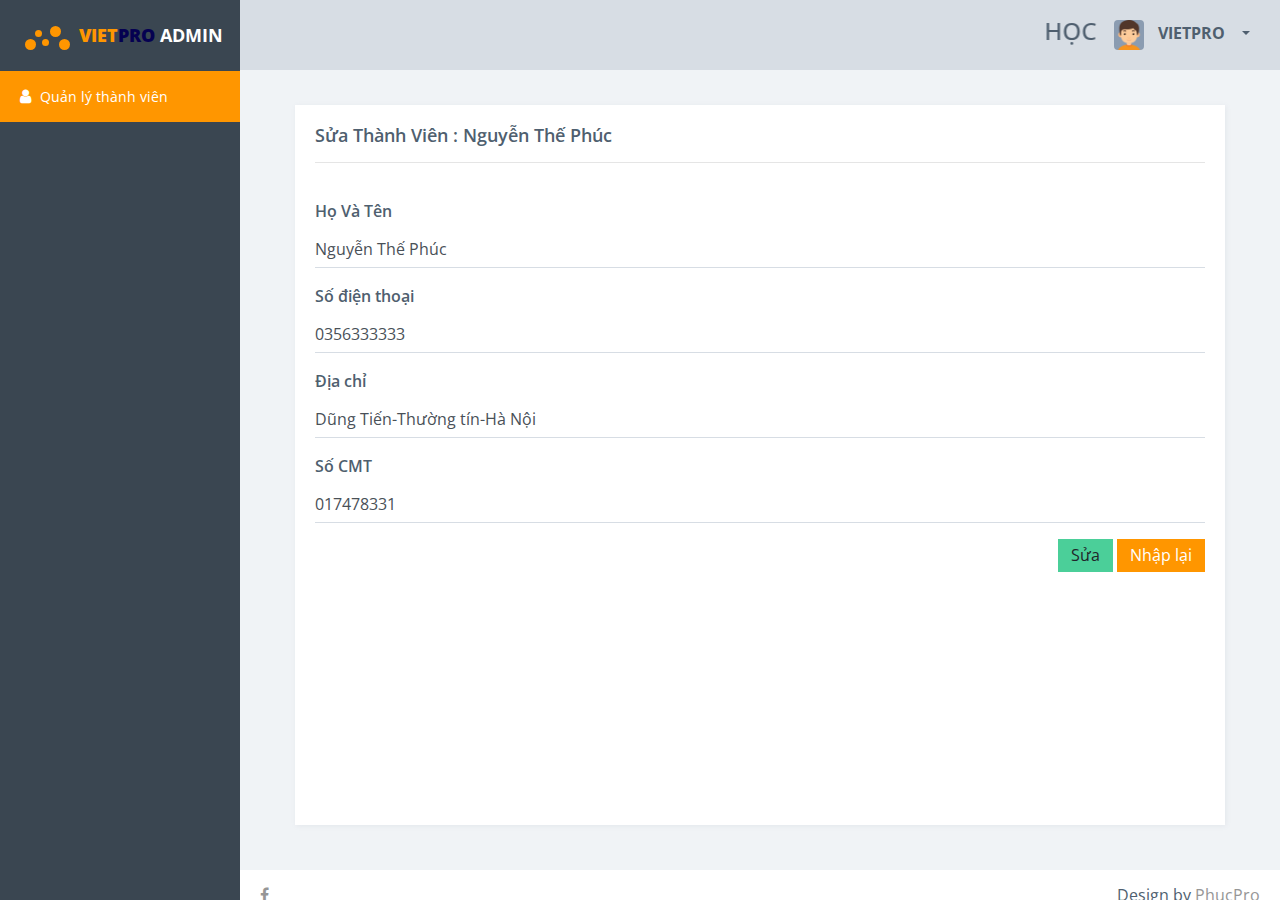
<file: coppy_video_audio_tuthay/design/edit_user.html>
<!doctype html>
<html class="no-js" lang="en">

<head>
    <meta charset="utf-8">
    <meta http-equiv="x-ua-compatible" content="ie=edge">
    <title> VietPro Bootstrap 4 </title>
    <meta name="description" content="">
    <meta name="viewport" content="width=device-width, initial-scale=1">
    <!-- Thư viện vedor -->
    <link rel="stylesheet" href="css/vendor.css">
    <link rel="stylesheet" href="css/style.css">
    <!-- Theme khởi tạo -->
    <script>
        var themeSettings = (localStorage.getItem('themeSettings')) ? JSON.parse(localStorage.getItem(
            'themeSettings')) : {};
        var themeName = themeSettings.themeName || '';
        if (themeName) {
            document.write('<link rel="stylesheet" id="theme-style" href="css/app-' + themeName + '.css">');
        } else {
            document.write('<link rel="stylesheet" id="theme-style" href="css/app.css">');
        }
    </script>
</head>

<body>
    <div class="main-wrapper">
        <div class="app" id="app">
            <header class="header">
                <div class="header-block header-block-collapse d-lg-none d-xl-none">
                    <button class="collapse-btn" id="sidebar-collapse-btn">
                        <i class="fa fa-bars"></i>
                    </button>
                </div>


                <marquee>
                    <h4>HỌC VIỆN CÔNG NGHỆ <b><span style="color: #FF9600">VIET</span><span style="color: #050151">PRO</span></b> </h4>
                </marquee>

                <div class="header-block header-block-nav">
                    <ul class="nav-profile">

                        <li class="profile dropdown">
                            <a class="nav-link dropdown-toggle" data-toggle="dropdown" href="#" role="button"
                                aria-haspopup="true" aria-expanded="false">
                                <div class="img" style="background-image: url('img/boy.png')"> </div>
                                <span class="name"> VIETPRO </span>
                            </a>
                            <div class="dropdown-menu profile-dropdown-menu" aria-labelledby="dropdownMenu1">
                                <a class="dropdown-item" href="#">
                                    <i class="fa fa-user icon"></i> Hồ sơ </a>
                                <a class="dropdown-item" href="#">
                                    <i class="fa fa-gear icon"></i> Cài đặt </a>
                                <div class="dropdown-divider"></div>
                                <a class="dropdown-item" href="login.html">
                                    <i class="fa fa-power-off icon"></i> Đăng xuất </a>
                            </div>
                        </li>
                    </ul>
                </div>
            </header>
            <aside class="sidebar">
                <div class="sidebar-container">
                    <div class="sidebar-header">
                        <div class="brand">
                            <div class="logo">
                                <span class="l l1"></span>
                                <span class="l l2"></span>
                                <span class="l l3"></span>
                                <span class="l l4"></span>
                                <span class="l l5"></span>
                            </div> <b style="font-size: 18px;"><b><span style="color: #FF9600">VIET</span><span
                                        style="color: #050151">PRO</span></b> ADMIN</b>
                        </div>
                    </div>
                    <nav class="menu">
                        <ul class="sidebar-menu metismenu" id="sidebar-menu">
                            <li class="active">
                                <a href="user.html">
                                    <i class="fa fa-user"></i> Quản lý thành viên </a>
                            </li>


                        </ul>
                    </nav>
                </div>

            </aside>
            <div class="sidebar-overlay" id="sidebar-overlay"></div>
            <div class="sidebar-mobile-menu-handle" id="sidebar-mobile-menu-handle"></div>
            <div class="mobile-menu-handle"></div>
            <!-- content -->
            <article class="content dashboard-page">
                    <div class="col-md-12">
                            <div class="card card-block sameheight-item" style="height: 720px;">
                                <div class="title-block">
                                    <h3 class="title"> Sửa Thành Viên : Nguyễn Thế Phúc </h3>
                                    <hr>
                                </div>
                                <form method="POST">
                                    <div class="form-group">
                                        <label class="control-label">Họ Và Tên</label>
                                        <input name="full" type="text" class="form-control underlined" value="Nguyễn Thế Phúc"> </div>
                                    <div class="form-group">
                                        <label  class="control-label">Số điện thoại</label>
                                        <input name="phone" type="text" class="form-control underlined" value="0356333333"> </div>
                                    <div class="form-group">
                                        <label class="control-label">Địa chỉ</label>
                                        <input name="address"  type="text" class="form-control underlined" value="Dũng Tiến-Thường tín-Hà Nội"> </div>
                                    <div class="form-group">
                                        <label class="control-label">Số CMT</label>
                                        <input name="id_number" type="text" class="form-control underlined" value="017478331"> </div>                                               
                                  <div align='right'>
                                        <button type="submit" class="btn btn-success">Sửa</button>
                                        <button class="btn btn-primary" type="reset" >Nhập lại</button>
                                  </div>
                                </form>
                            </div>
                        </div>

            </article>
            <!-- end content -->
            <footer class="footer">
                <div class="footer-block buttons">
                    <a href="https://www.facebook.com/vietpro.edu/"><em class="fa fa-facebook"></em></a>
                </div>
                <div class="footer-block author">
                    <ul>
                        <li> Design by
                            <a href="https://github.com/PhucPro">PhucPro</a>
                        </li>

                    </ul>
                </div>
            </footer>


        </div>
    </div>

    <script src="js/vendor.js"></script>
    <script src="js/app.js"></script>
</body>

</html>
</file>
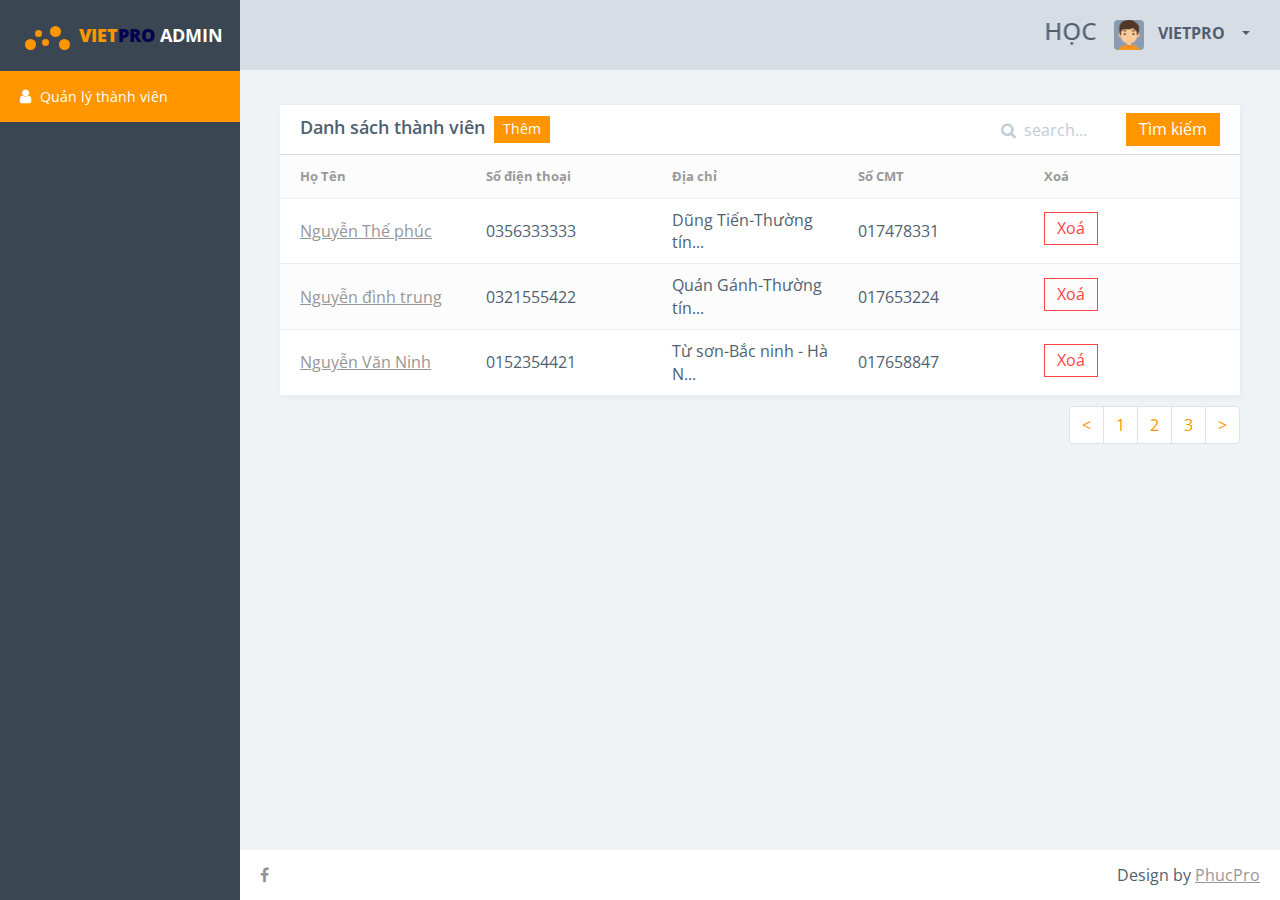
<file: coppy_video_audio_tuthay/design/user.html>
<!doctype html>
<html class="no-js" lang="en">

<head>
    <meta charset="utf-8">
    <meta http-equiv="x-ua-compatible" content="ie=edge">
    <title> VietPro Bootstrap 4 </title>
    <meta name="description" content="">
    <meta name="viewport" content="width=device-width, initial-scale=1">
    <!-- Thư viện vedor -->
    <link rel="stylesheet" href="css/vendor.css">
    <link rel="stylesheet" href="css/style.css">
    <!-- Theme khởi tạo -->
    <script>
        var themeSettings = (localStorage.getItem('themeSettings')) ? JSON.parse(localStorage.getItem(
            'themeSettings')) : {};
        var themeName = themeSettings.themeName || '';
        if (themeName) {
            document.write('<link rel="stylesheet" id="theme-style" href="css/app-' + themeName + '.css">');
        } else {
            document.write('<link rel="stylesheet" id="theme-style" href="css/app.css">');
        }
    </script>
</head>

<body>
    <div class="main-wrapper">
        <div class="app" id="app">
            <header class="header">
                <div class="header-block header-block-collapse d-lg-none d-xl-none">
                    <button class="collapse-btn" id="sidebar-collapse-btn">
                        <i class="fa fa-bars"></i>
                    </button>
                </div>


                <marquee>
                    <h4>HỌC VIỆN CÔNG NGHỆ <b><span style="color: #FF9600">VIET</span><span style="color: #050151">PRO</span></b> </h4>
                </marquee>

                <div class="header-block header-block-nav">
                    <ul class="nav-profile">

                        <li class="profile dropdown">
                            <a class="nav-link dropdown-toggle" data-toggle="dropdown" href="#" role="button"
                                aria-haspopup="true" aria-expanded="false">
                                <div class="img" style="background-image: url('img/boy.png')"> </div>
                                <span class="name"> VIETPRO </span>
                            </a>
                            <div class="dropdown-menu profile-dropdown-menu" aria-labelledby="dropdownMenu1">
                                <a class="dropdown-item" href="#">
                                    <i class="fa fa-user icon"></i> Hồ sơ </a>
                                <a class="dropdown-item" href="#">
                                    <i class="fa fa-gear icon"></i> Cài đặt </a>
                                <div class="dropdown-divider"></div>
                                <a class="dropdown-item" href="login.html">
                                    <i class="fa fa-power-off icon"></i> Đăng xuất </a>
                            </div>
                        </li>
                    </ul>
                </div>
            </header>
            <aside class="sidebar">
                <div class="sidebar-container">
                    <div class="sidebar-header">
                        <div class="brand">
                            <div class="logo">
                                <span class="l l1"></span>
                                <span class="l l2"></span>
                                <span class="l l3"></span>
                                <span class="l l4"></span>
                                <span class="l l5"></span>
                            </div> <b style="font-size: 18px;"><b><span style="color: #FF9600">VIET</span><span
                                        style="color: #050151">PRO</span></b> ADMIN</b>
                        </div>
                    </div>
                    <nav class="menu">
                        <ul class="sidebar-menu metismenu" id="sidebar-menu">
                            <li class="active">
                                <a href="user.html">
                                    <i class="fa fa-user"></i> Quản lý thành viên </a>
                            </li>


                        </ul>
                    </nav>
                </div>

            </aside>
            <div class="sidebar-overlay" id="sidebar-overlay"></div>
            <div class="sidebar-mobile-menu-handle" id="sidebar-mobile-menu-handle"></div>
            <div class="mobile-menu-handle"></div>
            <!-- content -->
            <article class="content dashboard-page">

                <section class="section">
                    <div class="row sameheight-container">
                        <div class="col-xl-12">
                            <div class="card sameheight-item items" data-exclude="xs,sm,lg">
                                <form action="" method="post">
                                    <div class="card-header bordered">
                                        <div class="header-block">
                                            <h3 class="title"> Danh sách thành viên </h3>
                                            <a href="add_user.html" class="btn btn-primary btn-sm"> Thêm </a>
                                        </div>
                                        <div class="header-block pull-right">
                                            <label class="search">
                                                <input class="search-input" name="search" placeholder="search...">
                                                <i class="fa fa-search search-icon"></i>
                                            </label>
                                            <div class="pagination">
                                                <button type="submit" class="btn btn-primary">Tìm kiếm</button>
                                            </div>
                                        </div>
                                    </div>
                                </form>
                                <ul class="item-list striped">
                                    <li class="item item-list-header">
                                        <div class="item-row">

                                            <div class="item-col item-col-header ">

                                                <span>Họ Tên</span>

                                            </div>
                                            <div class="item-col item-col-header">

                                                <span>Số điện thoại</span>

                                            </div>
                                            <div class="item-col item-col-header ">

                                                <span>Địa chỉ</span>

                                            </div>
                                            <div class="item-col item-col-header ">

                                                <span>Số CMT</span>

                                            </div>
                                            <div class="item-col item-col-header">

                                                <span>Xoá</span>

                                            </div>
                                        </div>
                                    </li>
                                    <li class="item">
                                        <div class="item-row">
                                            <div class="item-col">
                                                <a href="edit_user.html">
                                                    Nguyễn Thế phúc
                                                </a>
                                            </div>
                                            <div class="item-col">
                                                0356333333
                                            </div>
                                            <div class="item-col">
                                                <span title="Dũng Tiến-Thường tín-Hà Nội">Dũng Tiến-Thường tín...</span>
                                            </div>
                                            <div class="item-col">
                                                017478331
                                            </div>
                                            <div class="item-col ">
                                                <a href="#" class="btn btn-danger-outline">Xoá</a>
                                            </div>
                                        </div>
                                    </li>
                                    <li class="item">
                                        <div class="item-row">
                                            <div class="item-col">
                                                <a  href="edit_user.html">
                                                    Nguyễn đình trung
                                                </a>
                                            </div>
                                            <div class="item-col">
                                                0321555422
                                            </div>
                                            <div class="item-col">
                                                <span title="Quán Gánh-Thường tín-Hà Nội">Quán Gánh-Thường tín...</span>
                                            </div>
                                            <div class="item-col">
                                                017653224
                                            </div>
                                            <div class="item-col ">
                                                    <a href="#" class="btn btn-danger-outline">Xoá</a>
                                            </div>
                                        </div>
                                    </li>
                                    <li class="item">
                                        <div class="item-row">
                                            <div class="item-col">
                                                <a  href="edit_user.html">
                                                    Nguyễn Văn Ninh
                                                </a>
                                            </div>
                                            <div class="item-col">
                                                0152354421
                                            </div>
                                            <div class="item-col">
                                                <span title="Dũng Tiến-Thường tín-Hà Nội">Từ sơn-Bắc ninh - Hà
                                                    N...</span>
                                            </div>
                                            <div class="item-col">
                                                017658847
                                            </div>
                                            <div class="item-col ">
                                                <a href="#" class="btn btn-danger-outline">Xoá</a>
                                            </div>
                                        </div>
                                    </li>

                                </ul>

                            </div>

                        </div>

                    </div>

                    <div align='right'>
                        <nav aria-label="Page navigation example">
                            <ul class="pagination">
                                <li class="page-item"><a class="page-link" href="#"><</a></li>
                                <li class="page-item"><a class="page-link" href="#">1</a></li>
                                <li class="page-item"><a class="page-link" href="#">2</a></li>
                                <li class="page-item"><a class="page-link" href="#">3</a></li>
                                <li class="page-item"><a class="page-link" href="#">></a></li>
                            </ul>
                        </nav>
                    </div>

                </section>

            </article>
            <!-- end content -->
            <footer class="footer">
                <div class="footer-block buttons">
                    <a href="https://www.facebook.com/vietpro.edu/"><em class="fa fa-facebook"></em></a>
                </div>
                <div class="footer-block author">
                    <ul>
                        <li> Design by
                            <a href="https://github.com/PhucPro">PhucPro</a>
                        </li>

                    </ul>
                </div>
            </footer>


        </div>
    </div>

    <script src="js/vendor.js"></script>
    <script src="js/app.js"></script>

</body>

</html>
</file>
<file: LamLai_Bootstrap/css/style.css>
* {
    margin: 0px;
    padding: 0px;
    box-sizing: border-box;
    font-family: Arial, Helvetica, sans-serif;
    font-size: 13px;
}

.header{
    background-color: black;
    height: 60px;
}
#shopcart {
    color:#FFFFFF;
}
#timkiem {
    margin-top: 7px;
    height: 26px;
}
#timkiem input{
    margin-left: -15px;
    height: 26px;
    width: 180px;
    border-radius: 5px ;
}
#timkiem button{
    background-color: red;
    height: 26px;
    width: 80px;
    border-radius: 5px ;
}
#logo{
    margin-top: 7px;
}
#shopcart{
    margin-top: 20px;
}
#shopcart span{
    display: inline-block;
    width: 32px;
    height: 32px;
    background-color: red;
    border-radius: 50%;
    margin-right: 20px;
    text-align: center;
    line-height: 32px;
}

}
body{
    background-color: #E7ECF4 !important;
}
#menu .container {
    background-color: red; 

}

.ke-phai{
    border-right: 1px solid black;
}
.no-padding{
    padding: 0px;
}
#menu .h50{
    height: 50px;
}
.navbar-nav a{
    padding: 15px !important;
}
.navbar-nav li:hover{
    background-color:  greenyellow;
}
.main  {
    background-color: #E7ECF4;
    margin-top: 10px;
}
img {
    max-width: 100%;
}
#banner img{
    margin-bottom: 10px;
}
.khoi1 {
    width: 236px;
    height: 284px;
    background-color: white;
    border-radius: 5px;
    border: 1px solid black;
    text-align: center;
}
.khoi1 img{
    width: 120px;
    height: 148px;
    margin-top: 12px;
}
.khoi1 .mg-25{
    margin-top: 25px;
}
#product {
    margin-top: 18px;
}
#product h3{
    font-size: 18px;
    margin-bottom: 36px;
    margin-top: 30px;
}

.fix-padding-col {
    padding: 0px 5px !important;
    margin: 5px 0px;
}
.fix-row {
    padding-left: 10px;
    padding-right: 10px;
}
#newproduct h3{
    font-size: 18px;
    margin-bottom: 36px;
    margin-top: 30px;
}
.bbt-15{
    border-bottom: 1px solid black;
    padding-bottom: 15px;
}
#footer{
    background-color: white;
    padding-top: 32px;
}
#footer-bottom{
    background-color: black;
    padding-top: 12px;
}
</file>
<file: LamLai_Bootstrap/css/responsive.css>
/* responsive md*/
@media only screen and (max-width:992px) {
</file>
<file: THUC_HANH_BOOTSTRAP_2/css/style.css>
* {
    margin: 0px;
    padding: 0px;
    box-sizing: border-box;
    font-family: Arial, Helvetica, sans-serif;
    font-size: 13px;
}

body {
    background-color: #E7ECF4;
}

img {
    max-width: 100%;
}

header {
    background-color: #222;
    padding: 11px 0px;
}

#search input {
    margin-right: -5px;
    padding-left: 12px;
    height: 30px;
    border: none;
    border-radius: 5px 0px 0px 5px;
}

#search input::placeholder {
    color: #222;

}


#search button {
    height: 30px;
    width: 78px;
    border: none;
    background-color: #EB1F27;
    border-radius: 0px 5px 5px 0px;
}

#sub-cart span {
    display: inline-block;
    background-color: #EB1F27;
    height: 30px;
    width: 30px;
    /* bo tron khi co width va height  */
    border-radius: 50%;
    text-align: center;
    line-height: 30px;
}

/* inline trung tinh - se khong thay doi duoc chieu cao , ngang 
    a, span, i , b,u - la nhung the trung tinh
    the block (div, h1, p, ul-ui, ol) thay doi duoc chieu cao, ngang
    inline block - khong chieu nhung thay doi duoc chieu cao va chieu ngang

*/
.mau-1 {
    background-color: #EB1F27;
}

.text-menu {
    display: none;
}

.ke-phai {
    border-right: 1px solid black;
}

.no-padding {
    padding: 0px;
}

nav a {
    padding: 14px !important;
}

nav li:hover {
    background-color: greenyellow;
}

nav {
    margin-bottom: 10px;
}

#banner img {
    margin-bottom: 10px;
}

.info h4 {
    border-bottom: 1px solid black;
    padding-bottom: 10px;
    margin-bottom: 20px;

}

footer {
    background-color: white;
    padding: 23px 0;
}

#footer-bottom {
    background-color: #1D1E24;
    color: white;
    padding: 13px 0;
}

#footer-bottom p {
    margin-bottom: 0px;
}

/* css product */
.product {
    background-color: white;
    padding: 10px 23px 32px 23px;
    border: 1px solid #999999;
    border-radius: 5px;
}

.product span {
    color: #EB1F27;
}

.product img {
    width: 125px;
    height: 162px;
    margin-bottom: 15px;
}

.fix-padding-col {
    padding: 0px 5px !important;
    margin: 5px 0px;
}

.fix-row {
    padding-left: 10px;
    padding-right: 10px;
}

.list-product h3 {
    font-size: 18px;
    padding-top: 20px;
    padding-bottom: 20px;
}
</file>
<file: THUC_HANH_BOOTSTRAP_2/css/responsive.css>
/* responsive md*/
@media only screen and (max-width:992px) {
    .text-menu {
        display: block;
        font-weight: bold;
        padding-left: 10px;

    }

    #slide,
    #banner {
        display: none;
    }

    #logo {
        padding-bottom: 10px;
        text-align: center;
    }

    #search input {
        width: 80%;

    }

    #search button {
        width: 20%;

    }

    #logo-footer {
        padding-bottom: 10px;
    }



}

/* responsive sm*/
@media only screen and (max-width:768px) {

    .info {
        margin-bottom: 10px;
    }

    #logo {
        text-align: left;
    }

    #sub-cart {
        position: absolute;
        top: -74px;
        right: 17px;
    }



}
</file>
<file: CSS_CO_BAN/style.css>
<ten-the style="thuộc tinhs1:giá tri1;thuoctinh2:giatri2;....">noi dung bị tác động bởi thẻ</ten-the> -->
div{
    color: orange;
    font-size: 40px;

}
/* (#) dành cho id
   (.) dành cho class

*/
/* #vietpro-3{
    color: red;
    font-size: 40px;
}
.vietpro-2{
    color:blue;
    font-size: 40px;
}
.size-10{
    font-size: 10px;
}
.size-50{
    font-size: 50px;
} */

#vietpro{
    width: 400px;
    height: 400px;
    background-color: brown;
    background-image: url(2.jpg);
    background-repeat: no-repeat;


}
.box1{
    width: 100px;
    height: 100px;
    background-color: orange;
    padding-top:  10px;
    padding-bottom:  10px;
    border: 10px solid red;
    margin-bottom: 30px;
    text-align: center;
    /* căn giữa nội dung ta cho line-height=height*/
    line-height:100px;
    font-weight: bold;
}
.box2{
    width: 100px;
    height: 100px;
    padding-top:  10px;
    padding-bottom:  10px;
    background-color:green;
    box-sizing: border-box;
    border-top: 10px solid red;
}
</file>
<file: THUC_HANH_BOOTSTRAP_1/css/style copy.css>
*{
    margin: 0;
    padding: 0;
    box-sizing: border-box;
}

#session-2{
    background-color: black;
}
.box {
    padding: 16px;
    background-color: white;
}
.p-t-b{
    padding-top: 50px;
    padding-bottom: 50px;
}
.ke-chan{
    padding-bottom: 20px;
    border-bottom: 1px solid black;
    margin-bottom: 20px;
}
ul li{
    list-style: none;
}
</file>
<file: THUC_HANH_BOOTSTRAP_1/css/style.css>
*{
    margin: 0;
    padding: 0;
    box-sizing: border-box;
}
a{
    color: black;
}
#session-2,#footer
{
    background-color: black;
    padding-bottom: 30px;
}
.box{
    background-color: white;
    padding: 16px;
}
    
}
.ke-chan{
    padding-bottom: 20px;
    border-bottom: 1px solid black;
    margin-bottom: 20px;
}
.ke-tren{
    padding-top: 50px;
    border-top: 1px solid  #333;
    margin-bottom: 50px;
}
li{
    list-style: none;
}
li a{
    color: #333;
}
.p-t-b{
    padding-top: 50px;
    padding-bottom: 50px;
}
</file>
<file: coppy_video_audio_tuthay/design/css/style.css>
ul.pagination a
{
 text-decoration: none;
}
</file>
<file: coppy_video_audio_tuthay/design/css/app.css>
@import url(http://fonts.googleapis.com/css?family=Open+Sans:300italic,400italic,600italic,700italic,800italic,400,300,800,700,600);
/*************************************************************
*						App Variables
**************************************************************/
/*************************************************************
*					  Colors Definitions
**************************************************************/
/*************************************************************
*					Common Element Variables
**************************************************************/
/* ***************************************************
*			Page Specific Element Variables
****************************************************** */
/*****************************************
*       Background-image: cover mixin
******************************************/
/*****************************************
*       Media Query Mixins
******************************************/
html,
body {
  padding: 0;
  margin: 0;
  height: 100%;
  min-height: 100%;
  font-family: 'Open Sans', sans-serif;
  color: #4f5f6f;
  overflow-x: hidden; }

.main-wrapper {
  width: 100%;
  position: absolute;
  height: 100%;
  overflow-y: auto;
  overflow-x: hidden; }

#ref .color-primary {
  color: #FF9600; }

#ref .chart .color-primary {
  color: #FF9600; }

#ref .chart .color-secondary {
  color: #FF9600; }

.app {
  position: relative;
  width: 100%;
  padding-left: 240px;
  min-height: 100vh;
  margin: 0 auto;
  left: 0;
  background-color: #f0f3f6;
  -webkit-box-shadow: 0 0 3px #ccc;
          box-shadow: 0 0 3px #ccc;
  -webkit-transition: left 0.3s ease, padding-left 0.3s ease;
  transition: left 0.3s ease, padding-left 0.3s ease;
  overflow: hidden; }
  .app .content {
    padding: 95px 20px 75px 20px;
    min-height: 100vh; }
    @media (min-width: 1200px) {
      .app .content {
        padding: 105px 40px 85px 40px; } }
    @media (min-width: 992px) and (max-width: 1199.98px) {
      .app .content {
        padding: 100px 35px 80px 35px; } }
    @media (min-width: 768px) and (max-width: 991.98px) {
      .app .content {
        padding: 95px 20px 75px 20px; } }
    @media (max-width: 767.98px) {
      .app .content {
        padding: 70px 20px 70px 20px; } }
  @media (max-width: 991.98px) {
    .app {
      padding-left: 0; } }
  @media (max-width: 991.98px) {
    .app.sidebar-open {
      left: 0; } }
  .app.blank {
    background-color: #667380; }

.auth {
  position: absolute;
  width: 100%;
  height: 100%;
  left: 0;
  background-color: #667380;
  overflow-x: hidden;
  overflow-y: auto; }

.auth-container {
  width: 450px;
  min-height: 330px;
  position: absolute;
  top: 50%;
  left: 50%;
  -webkit-transform: translateY(-50%) translateX(-50%);
          transform: translateY(-50%) translateX(-50%); }
  .auth-container .auth-header {
    text-align: center;
    border-bottom: 1px solid #FF9600; }
  .auth-container .auth-title {
    color: #97A4B1;
    padding: 20px;
    line-height: 30px;
    font-size: 26px;
    font-weight: 600;
    margin: 0; }
  .auth-container .auth-content {
    padding: 30px 50px;
    min-height: 260px; }
  .auth-container .forgot-btn {
    line-height: 28px; }
  .auth-container .checkbox label {
    padding: 0; }
  .auth-container .checkbox a {
    vertical-align: text-top; }
  .auth-container .checkbox span {
    color: #4f5f6f; }

@media (max-width: 767.98px) {
  .auth-container {
    width: 100%;
    position: relative;
    left: 0;
    top: 0;
    -webkit-transform: inherit;
            transform: inherit;
    margin: 0;
    margin-bottom: 10px; }
    .auth-container .auth-content {
      padding: 30px 25px; } }

/*****************************************
*       Background-image: cover mixin
******************************************/
/*****************************************
*       Media Query Mixins
******************************************/
.row-sm {
  margin-left: -10px;
  margin-right: -10px; }
  .row-sm [class^='col'] {
    padding-left: 10px;
    padding-right: 10px; }

.title-block {
  padding-bottom: 15px;
  margin-bottom: 30px;
  border-bottom: 1px solid #d7dde4; }
  .title-block::after {
    display: block;
    clear: both;
    content: ""; }
  @media (max-width: 767.98px) {
    .title-block {
      margin-bottom: 20px; } }

.subtitle-block {
  padding-bottom: 10px;
  margin-bottom: 20px;
  border-bottom: 1px dashed #e0e5ea; }

.section {
  display: block;
  margin-bottom: 15px; }
  @media (min-width: 1200px) {
    .section {
      margin-bottom: 25px; } }
  @media (min-width: 992px) and (max-width: 1199.98px) {
    .section {
      margin-bottom: 20px; } }
  @media (min-width: 768px) and (max-width: 991.98px) {
    .section {
      margin-bottom: 15px; } }
  @media (max-width: 767.98px) {
    .section {
      margin-bottom: 10px; } }
  .section:last-of-type {
    margin-bottom: 0; }

.box-placeholder {
  margin-bottom: 15px;
  padding: 20px;
  border: 1px dashed #ddd;
  background: #fafafa;
  color: #444;
  cursor: pointer; }

.underline-animation {
  position: absolute;
  top: auto;
  bottom: 1px;
  left: 0;
  width: 100%;
  height: 1px;
  background-color: #FF9600;
  content: '';
  -webkit-transition: all 0.2s;
  transition: all 0.2s;
  -webkit-backface-visibility: hidden;
          backface-visibility: hidden;
  -webkit-transform: scaleX(0);
          transform: scaleX(0); }

.stat-chart {
  border-radius: 50%; }

.stat {
  white-space: nowrap;
  overflow: hidden;
  text-overflow: ellipsis;
  display: inline-block;
  margin-right: 10px; }
  .stat .value {
    font-size: 20px;
    line-height: 24px;
    overflow: hidden;
    text-overflow: ellipsis;
    font-weight: 500; }
  .stat .name {
    overflow: hidden;
    text-overflow: ellipsis; }
  .stat.lg .value {
    font-size: 26px;
    line-height: 28px; }
  .stat.lg .name {
    font-size: 16px; }

.list-icon [class^='col'] {
  cursor: pointer; }
  .list-icon [class^='col'] em {
    font-size: 14px;
    width: 40px;
    vertical-align: middle;
    margin: 0;
    display: inline-block;
    text-align: center;
    -webkit-transition: all 1s;
    transition: all 1s;
    line-height: 30px; }
  .list-icon [class^='col']:hover em {
    -webkit-transform: scale(2, 2);
            transform: scale(2, 2); }

.well {
  background-image: none;
  background-color: #fff; }

.jumbotron {
  background-image: none;
  background-color: #fff;
  padding: 15px 30px; }
  .jumbotron.jumbotron-fluid {
    padding-left: 0;
    padding-right: 0; }

.rounded {
  border-radius: 0.25rem; }

.rounded-l {
  border-radius: 0.3rem; }

.rounded-s {
  border-radius: 0.2rem; }

.jqstooltip {
  height: 25px !important;
  width: auto !important;
  border-radius: 0.2rem; }

.title {
  font-size: 1.45rem;
  font-weight: 600;
  margin-bottom: 0; }
  .title.l {
    font-size: 1.6rem; }
  .title.s {
    font-size: 1.4rem; }
  .card .title {
    font-size: 1.1rem;
    color: #4f5f6f; }

.title-description {
  margin: 0;
  font-size: 0.9rem;
  font-weight: normal;
  color: #7e8e9f; }
  .title-description.s {
    font-size: 0.8rem; }
  @media (max-width: 767.98px) {
    .title-description {
      display: none; } }

.subtitle {
  font-size: 1.2rem;
  margin: 0;
  color: #7e8e9f; }

.text-primary {
  color: #FF9600; }

.text-muted {
  color: #9ba8b5; }

pre {
  padding: 0;
  border: none;
  background: none; }

.alert {
  background-image: none; }
  .alert.alert-primary {
    color: #ffffff;
    background-color: #FF9600;
    border-color: #FF9600; }
    .alert.alert-primary hr {
      border-top-color: #FF9600; }
    .alert.alert-primary .alert-link {
      color: #e6e6e6; }
  .alert.alert-success {
    color: #ffffff;
    background-color: #4bcf99;
    border-color: #4bcf99; }
    .alert.alert-success hr {
      border-top-color: #37ca8e; }
    .alert.alert-success .alert-link {
      color: #e6e6e6; }
  .alert.alert-info {
    color: #ffffff;
    background-color: #76D4F5;
    border-color: #76D4F5; }
    .alert.alert-info hr {
      border-top-color: #5ecdf3; }
    .alert.alert-info .alert-link {
      color: #e6e6e6; }
  .alert.alert-warning {
    color: #ffffff;
    background-color: #fe974b;
    border-color: #fe974b; }
    .alert.alert-warning hr {
      border-top-color: #fe8832; }
    .alert.alert-warning .alert-link {
      color: #e6e6e6; }
  .alert.alert-danger {
    color: #ffffff;
    background-color: #FF4444;
    border-color: #FF4444; }
    .alert.alert-danger hr {
      border-top-color: #ff2b2b; }
    .alert.alert-danger .alert-link {
      color: #e6e6e6; }
  .alert.alert-inverse {
    color: #ffffff;
    background-color: #131e26;
    border-color: #131e26; }
    .alert.alert-inverse hr {
      border-top-color: #0b1115; }
    .alert.alert-inverse .alert-link {
      color: #e6e6e6; }

.animated {
  -webkit-animation-duration: .5s;
          animation-duration: .5s;
  -webkit-animation-delay: .1s;
          animation-delay: .1s; }

.btn {
  background-image: none;
  border-radius: 0;
  margin-bottom: 5px;
  line-height: 1.2; }
  .btn, .btn:hover {
    color: #ffffff; }
  .btn.btn-primary {
    color: #212529;
    background-color: #FF9600;
    border-color: #FF9600; }
    .btn.btn-primary:hover {
      color: #fff;
      background-color: #72b22b;
      border-color: #6ba829; }
    .btn.btn-primary:focus, .btn.btn-primary.focus {
      -webkit-box-shadow: 0 0 0 0.2rem rgba(133, 206, 54, 0.5);
              box-shadow: 0 0 0 0.2rem rgba(133, 206, 54, 0.5); }
    .btn.btn-primary.disabled, .btn.btn-primary:disabled {
      color: #212529;
      background-color: #FF9600;
      border-color: #FF9600; }
    .btn.btn-primary:not(:disabled):not(.disabled):active, .btn.btn-primary:not(:disabled):not(.disabled).active,
    .show > .btn.btn-primary.dropdown-toggle {
      color: #fff;
      background-color: #6ba829;
      border-color: #649e26; }
      .btn.btn-primary:not(:disabled):not(.disabled):active:focus, .btn.btn-primary:not(:disabled):not(.disabled).active:focus,
      .show > .btn.btn-primary.dropdown-toggle:focus {
        -webkit-box-shadow: 0 0 0 0.2rem rgba(133, 206, 54, 0.5);
                box-shadow: 0 0 0 0.2rem rgba(133, 206, 54, 0.5); }
    .btn.btn-primary, .btn.btn-primary:hover {
      color: #ffffff; }
  .btn.btn-secondary {
    color: #212529;
    background-color: #fff;
    border-color: #d7dde4; }
    .btn.btn-secondary:hover {
      color: #212529;
      background-color: #ececec;
      border-color: #b9c3cf; }
    .btn.btn-secondary:focus, .btn.btn-secondary.focus {
      -webkit-box-shadow: 0 0 0 0.2rem rgba(215, 221, 228, 0.5);
              box-shadow: 0 0 0 0.2rem rgba(215, 221, 228, 0.5); }
    .btn.btn-secondary.disabled, .btn.btn-secondary:disabled {
      color: #212529;
      background-color: #fff;
      border-color: #d7dde4; }
    .btn.btn-secondary:not(:disabled):not(.disabled):active, .btn.btn-secondary:not(:disabled):not(.disabled).active,
    .show > .btn.btn-secondary.dropdown-toggle {
      color: #212529;
      background-color: #e6e6e6;
      border-color: #b1bdca; }
      .btn.btn-secondary:not(:disabled):not(.disabled):active:focus, .btn.btn-secondary:not(:disabled):not(.disabled).active:focus,
      .show > .btn.btn-secondary.dropdown-toggle:focus {
        -webkit-box-shadow: 0 0 0 0.2rem rgba(215, 221, 228, 0.5);
                box-shadow: 0 0 0 0.2rem rgba(215, 221, 228, 0.5); }
    .btn.btn-secondary, .btn.btn-secondary:hover {
      color: #4f5f6f; }
  .btn.btn-success {
    color: #212529;
    background-color: #4bcf99;
    border-color: #4bcf99; }
    .btn.btn-success:hover {
      color: #fff;
      background-color: #33c087;
      border-color: #31b680; }
    .btn.btn-success:focus, .btn.btn-success.focus {
      -webkit-box-shadow: 0 0 0 0.2rem rgba(75, 207, 153, 0.5);
              box-shadow: 0 0 0 0.2rem rgba(75, 207, 153, 0.5); }
    .btn.btn-success.disabled, .btn.btn-success:disabled {
      color: #212529;
      background-color: #4bcf99;
      border-color: #4bcf99; }
    .btn.btn-success:not(:disabled):not(.disabled):active, .btn.btn-success:not(:disabled):not(.disabled).active,
    .show > .btn.btn-success.dropdown-toggle {
      color: #fff;
      background-color: #31b680;
      border-color: #2eac79; }
      .btn.btn-success:not(:disabled):not(.disabled):active:focus, .btn.btn-success:not(:disabled):not(.disabled).active:focus,
      .show > .btn.btn-success.dropdown-toggle:focus {
        -webkit-box-shadow: 0 0 0 0.2rem rgba(75, 207, 153, 0.5);
                box-shadow: 0 0 0 0.2rem rgba(75, 207, 153, 0.5); }
  .btn.btn-info {
    color: #212529;
    background-color: #76D4F5;
    border-color: #76D4F5; }
    .btn.btn-info:hover {
      color: #212529;
      background-color: #52c9f2;
      border-color: #46c5f2; }
    .btn.btn-info:focus, .btn.btn-info.focus {
      -webkit-box-shadow: 0 0 0 0.2rem rgba(118, 212, 245, 0.5);
              box-shadow: 0 0 0 0.2rem rgba(118, 212, 245, 0.5); }
    .btn.btn-info.disabled, .btn.btn-info:disabled {
      color: #212529;
      background-color: #76D4F5;
      border-color: #76D4F5; }
    .btn.btn-info:not(:disabled):not(.disabled):active, .btn.btn-info:not(:disabled):not(.disabled).active,
    .show > .btn.btn-info.dropdown-toggle {
      color: #212529;
      background-color: #46c5f2;
      border-color: #3bc1f1; }
      .btn.btn-info:not(:disabled):not(.disabled):active:focus, .btn.btn-info:not(:disabled):not(.disabled).active:focus,
      .show > .btn.btn-info.dropdown-toggle:focus {
        -webkit-box-shadow: 0 0 0 0.2rem rgba(118, 212, 245, 0.5);
                box-shadow: 0 0 0 0.2rem rgba(118, 212, 245, 0.5); }
  .btn.btn-warning {
    color: #212529;
    background-color: #fe974b;
    border-color: #fe974b; }
    .btn.btn-warning:hover {
      color: #212529;
      background-color: #fe8125;
      border-color: #fe7a18; }
    .btn.btn-warning:focus, .btn.btn-warning.focus {
      -webkit-box-shadow: 0 0 0 0.2rem rgba(254, 151, 75, 0.5);
              box-shadow: 0 0 0 0.2rem rgba(254, 151, 75, 0.5); }
    .btn.btn-warning.disabled, .btn.btn-warning:disabled {
      color: #212529;
      background-color: #fe974b;
      border-color: #fe974b; }
    .btn.btn-warning:not(:disabled):not(.disabled):active, .btn.btn-warning:not(:disabled):not(.disabled).active,
    .show > .btn.btn-warning.dropdown-toggle {
      color: #212529;
      background-color: #fe7a18;
      border-color: #fe720c; }
      .btn.btn-warning:not(:disabled):not(.disabled):active:focus, .btn.btn-warning:not(:disabled):not(.disabled).active:focus,
      .show > .btn.btn-warning.dropdown-toggle:focus {
        -webkit-box-shadow: 0 0 0 0.2rem rgba(254, 151, 75, 0.5);
                box-shadow: 0 0 0 0.2rem rgba(254, 151, 75, 0.5); }
  .btn.btn-danger {
    color: #fff;
    background-color: #FF4444;
    border-color: #FF4444; }
    .btn.btn-danger:hover {
      color: #fff;
      background-color: #ff1e1e;
      border-color: #ff1111; }
    .btn.btn-danger:focus, .btn.btn-danger.focus {
      -webkit-box-shadow: 0 0 0 0.2rem rgba(255, 68, 68, 0.5);
              box-shadow: 0 0 0 0.2rem rgba(255, 68, 68, 0.5); }
    .btn.btn-danger.disabled, .btn.btn-danger:disabled {
      color: #fff;
      background-color: #FF4444;
      border-color: #FF4444; }
    .btn.btn-danger:not(:disabled):not(.disabled):active, .btn.btn-danger:not(:disabled):not(.disabled).active,
    .show > .btn.btn-danger.dropdown-toggle {
      color: #fff;
      background-color: #ff1111;
      border-color: #ff0404; }
      .btn.btn-danger:not(:disabled):not(.disabled):active:focus, .btn.btn-danger:not(:disabled):not(.disabled).active:focus,
      .show > .btn.btn-danger.dropdown-toggle:focus {
        -webkit-box-shadow: 0 0 0 0.2rem rgba(255, 68, 68, 0.5);
                box-shadow: 0 0 0 0.2rem rgba(255, 68, 68, 0.5); }
  .btn.btn-primary-outline {
    color: #FF9600;
    background-color: transparent;
    background-image: none;
    border-color: #FF9600; }
    .btn.btn-primary-outline:hover {
      color: #212529;
      background-color: #FF9600;
      border-color: #FF9600; }
    .btn.btn-primary-outline:focus, .btn.btn-primary-outline.focus {
      -webkit-box-shadow: 0 0 0 0.2rem rgba(133, 206, 54, 0.5);
              box-shadow: 0 0 0 0.2rem rgba(133, 206, 54, 0.5); }
    .btn.btn-primary-outline.disabled, .btn.btn-primary-outline:disabled {
      color: #FF9600;
      background-color: transparent; }
    .btn.btn-primary-outline:not(:disabled):not(.disabled):active, .btn.btn-primary-outline:not(:disabled):not(.disabled).active,
    .show > .btn.btn-primary-outline.dropdown-toggle {
      color: #212529;
      background-color: #FF9600;
      border-color: #FF9600; }
      .btn.btn-primary-outline:not(:disabled):not(.disabled):active:focus, .btn.btn-primary-outline:not(:disabled):not(.disabled).active:focus,
      .show > .btn.btn-primary-outline.dropdown-toggle:focus {
        -webkit-box-shadow: 0 0 0 0.2rem rgba(133, 206, 54, 0.5);
                box-shadow: 0 0 0 0.2rem rgba(133, 206, 54, 0.5); }
  .btn.btn-secondary-outline {
    color: #d7dde4;
    background-color: transparent;
    background-image: none;
    border-color: #d7dde4; }
    .btn.btn-secondary-outline:hover {
      color: #212529;
      background-color: #d7dde4;
      border-color: #d7dde4; }
    .btn.btn-secondary-outline:focus, .btn.btn-secondary-outline.focus {
      -webkit-box-shadow: 0 0 0 0.2rem rgba(215, 221, 228, 0.5);
              box-shadow: 0 0 0 0.2rem rgba(215, 221, 228, 0.5); }
    .btn.btn-secondary-outline.disabled, .btn.btn-secondary-outline:disabled {
      color: #d7dde4;
      background-color: transparent; }
    .btn.btn-secondary-outline:not(:disabled):not(.disabled):active, .btn.btn-secondary-outline:not(:disabled):not(.disabled).active,
    .show > .btn.btn-secondary-outline.dropdown-toggle {
      color: #212529;
      background-color: #d7dde4;
      border-color: #d7dde4; }
      .btn.btn-secondary-outline:not(:disabled):not(.disabled):active:focus, .btn.btn-secondary-outline:not(:disabled):not(.disabled).active:focus,
      .show > .btn.btn-secondary-outline.dropdown-toggle:focus {
        -webkit-box-shadow: 0 0 0 0.2rem rgba(215, 221, 228, 0.5);
                box-shadow: 0 0 0 0.2rem rgba(215, 221, 228, 0.5); }
  .btn.btn-info-outline {
    color: #76D4F5;
    background-color: transparent;
    background-image: none;
    border-color: #76D4F5; }
    .btn.btn-info-outline:hover {
      color: #212529;
      background-color: #76D4F5;
      border-color: #76D4F5; }
    .btn.btn-info-outline:focus, .btn.btn-info-outline.focus {
      -webkit-box-shadow: 0 0 0 0.2rem rgba(118, 212, 245, 0.5);
              box-shadow: 0 0 0 0.2rem rgba(118, 212, 245, 0.5); }
    .btn.btn-info-outline.disabled, .btn.btn-info-outline:disabled {
      color: #76D4F5;
      background-color: transparent; }
    .btn.btn-info-outline:not(:disabled):not(.disabled):active, .btn.btn-info-outline:not(:disabled):not(.disabled).active,
    .show > .btn.btn-info-outline.dropdown-toggle {
      color: #212529;
      background-color: #76D4F5;
      border-color: #76D4F5; }
      .btn.btn-info-outline:not(:disabled):not(.disabled):active:focus, .btn.btn-info-outline:not(:disabled):not(.disabled).active:focus,
      .show > .btn.btn-info-outline.dropdown-toggle:focus {
        -webkit-box-shadow: 0 0 0 0.2rem rgba(118, 212, 245, 0.5);
                box-shadow: 0 0 0 0.2rem rgba(118, 212, 245, 0.5); }
  .btn.btn-success-outline {
    color: #4bcf99;
    background-color: transparent;
    background-image: none;
    border-color: #4bcf99; }
    .btn.btn-success-outline:hover {
      color: #212529;
      background-color: #4bcf99;
      border-color: #4bcf99; }
    .btn.btn-success-outline:focus, .btn.btn-success-outline.focus {
      -webkit-box-shadow: 0 0 0 0.2rem rgba(75, 207, 153, 0.5);
              box-shadow: 0 0 0 0.2rem rgba(75, 207, 153, 0.5); }
    .btn.btn-success-outline.disabled, .btn.btn-success-outline:disabled {
      color: #4bcf99;
      background-color: transparent; }
    .btn.btn-success-outline:not(:disabled):not(.disabled):active, .btn.btn-success-outline:not(:disabled):not(.disabled).active,
    .show > .btn.btn-success-outline.dropdown-toggle {
      color: #212529;
      background-color: #4bcf99;
      border-color: #4bcf99; }
      .btn.btn-success-outline:not(:disabled):not(.disabled):active:focus, .btn.btn-success-outline:not(:disabled):not(.disabled).active:focus,
      .show > .btn.btn-success-outline.dropdown-toggle:focus {
        -webkit-box-shadow: 0 0 0 0.2rem rgba(75, 207, 153, 0.5);
                box-shadow: 0 0 0 0.2rem rgba(75, 207, 153, 0.5); }
  .btn.btn-warning-outline {
    color: #fe974b;
    background-color: transparent;
    background-image: none;
    border-color: #fe974b; }
    .btn.btn-warning-outline:hover {
      color: #212529;
      background-color: #fe974b;
      border-color: #fe974b; }
    .btn.btn-warning-outline:focus, .btn.btn-warning-outline.focus {
      -webkit-box-shadow: 0 0 0 0.2rem rgba(254, 151, 75, 0.5);
              box-shadow: 0 0 0 0.2rem rgba(254, 151, 75, 0.5); }
    .btn.btn-warning-outline.disabled, .btn.btn-warning-outline:disabled {
      color: #fe974b;
      background-color: transparent; }
    .btn.btn-warning-outline:not(:disabled):not(.disabled):active, .btn.btn-warning-outline:not(:disabled):not(.disabled).active,
    .show > .btn.btn-warning-outline.dropdown-toggle {
      color: #212529;
      background-color: #fe974b;
      border-color: #fe974b; }
      .btn.btn-warning-outline:not(:disabled):not(.disabled):active:focus, .btn.btn-warning-outline:not(:disabled):not(.disabled).active:focus,
      .show > .btn.btn-warning-outline.dropdown-toggle:focus {
        -webkit-box-shadow: 0 0 0 0.2rem rgba(254, 151, 75, 0.5);
                box-shadow: 0 0 0 0.2rem rgba(254, 151, 75, 0.5); }
  .btn.btn-danger-outline {
    color: #FF4444;
    background-color: transparent;
    background-image: none;
    border-color: #FF4444; }
    .btn.btn-danger-outline:hover {
      color: #fff;
      background-color: #FF4444;
      border-color: #FF4444; }
    .btn.btn-danger-outline:focus, .btn.btn-danger-outline.focus {
      -webkit-box-shadow: 0 0 0 0.2rem rgba(255, 68, 68, 0.5);
              box-shadow: 0 0 0 0.2rem rgba(255, 68, 68, 0.5); }
    .btn.btn-danger-outline.disabled, .btn.btn-danger-outline:disabled {
      color: #FF4444;
      background-color: transparent; }
    .btn.btn-danger-outline:not(:disabled):not(.disabled):active, .btn.btn-danger-outline:not(:disabled):not(.disabled).active,
    .show > .btn.btn-danger-outline.dropdown-toggle {
      color: #fff;
      background-color: #FF4444;
      border-color: #FF4444; }
      .btn.btn-danger-outline:not(:disabled):not(.disabled):active:focus, .btn.btn-danger-outline:not(:disabled):not(.disabled).active:focus,
      .show > .btn.btn-danger-outline.dropdown-toggle:focus {
        -webkit-box-shadow: 0 0 0 0.2rem rgba(255, 68, 68, 0.5);
                box-shadow: 0 0 0 0.2rem rgba(255, 68, 68, 0.5); }
  .btn.btn-pill-left:focus, .btn.btn-pill-right:focus, .btn.btn-oval:focus {
    outline: none;
    outline-offset: initial; }
  .btn.btn-pill-left {
    border-top-left-radius: 25px;
    border-bottom-left-radius: 25px; }
  .btn.btn-pill-right {
    border-top-right-radius: 25px;
    border-bottom-right-radius: 25px; }
  .btn.btn-oval {
    border-radius: 25px; }
  .btn.btn-link {
    text-decoration: none; }
  .btn strong {
    font-weight: 600; }

.btn-group .dropdown-menu > li:last-child a:hover:before {
  height: 0px;
  -webkit-transform: scaleX(0);
          transform: scaleX(0); }

.card {
  background-color: #fff;
  -webkit-box-shadow: 1px 1px 5px rgba(126, 142, 159, 0.1);
          box-shadow: 1px 1px 5px rgba(126, 142, 159, 0.1);
  margin-bottom: 10px;
  border-radius: 0;
  border: none; }
  .card .card {
    -webkit-box-shadow: none;
            box-shadow: none; }
  .card .card-header {
    background-image: none;
    background-color: #ffffff;
    -webkit-box-align: center;
        -ms-flex-align: center;
            align-items: center;
    display: -webkit-box;
    display: -ms-flexbox;
    display: flex;
    -webkit-box-orient: horizontal;
    -webkit-box-direction: normal;
        -ms-flex-direction: row;
            flex-direction: row;
    padding: 0;
    border-radius: 0;
    min-height: 50px;
    border: none; }
    .card .card-header::after {
      display: block;
      clear: both;
      content: ""; }
    .card .card-header.bordered {
      border-bottom: 1px solid #d7dde4; }
    .card .card-header.card-header-sm {
      min-height: 40px; }
    .card .card-header > span {
      vertical-align: middle; }
    .card .card-header .pull-right {
      margin-left: auto; }
    .card .card-header .header-block {
      padding: 0.5rem 15px; }
      @media (min-width: 1200px) {
        .card .card-header .header-block {
          padding: 0.5rem 20px; } }
      @media (max-width: 767.98px) {
        .card .card-header .header-block {
          padding: 0.5rem 10px; } }
    .card .card-header .title {
      color: #4f5f6f;
      display: -webkit-inline-box;
      display: -ms-inline-flexbox;
      display: inline-flex; }
    .card .card-header .btn {
      margin: 0; }
    .card .card-header .nav-tabs {
      border-color: transparent;
      -ms-flex-item-align: stretch;
          align-self: stretch;
      display: -webkit-box;
      display: -ms-flexbox;
      display: flex;
      position: relative;
      top: 1px; }
      .card .card-header .nav-tabs .nav-item {
        margin-left: 0;
        display: -webkit-box;
        display: -ms-flexbox;
        display: flex;
        -ms-flex-item-align: stretch;
            align-self: stretch; }
        .card .card-header .nav-tabs .nav-item .nav-link {
          display: -webkit-box;
          display: -ms-flexbox;
          display: flex;
          -ms-flex-item-align: stretch;
              align-self: stretch;
          -webkit-box-align: center;
              -ms-flex-align: center;
                  align-items: center;
          color: #4f5f6f;
          opacity: 0.7;
          padding-left: 10px;
          padding-right: 10px;
          border-radius: 0;
          font-size: 14px;
          border-top-width: 2px;
          border-bottom: 1px solid #d7dde4;
          text-decoration: none; }
          .card .card-header .nav-tabs .nav-item .nav-link.active {
            border-top-color: #FF9600;
            border-bottom-color: transparent;
            opacity: 1; }
            .card .card-header .nav-tabs .nav-item .nav-link.active:hover, .card .card-header .nav-tabs .nav-item .nav-link.active:focus {
              opacity: 1;
              background-color: #ffffff;
              border-color: #d7dde4 #d7dde4 transparent;
              border-top-color: #FF9600; }
          .card .card-header .nav-tabs .nav-item .nav-link:hover, .card .card-header .nav-tabs .nav-item .nav-link:focus {
            opacity: 1;
            background-color: transparent;
            border-color: transparent; }
  .card.card-default > .card-header {
    background-color: #fff;
    color: inherit; }
  .card.card-primary {
    border-color: #FF9600; }
    .card.card-primary > .card-header {
      background-color: #FF9600;
      border-color: #FF9600; }
  .card.card-success > .card-header {
    background-color: #4bcf99; }
  .card.card-info > .card-header {
    background-color: #76D4F5; }
  .card.card-warning > .card-header {
    background-color: #fe974b; }
  .card.card-danger > .card-header {
    background-color: #FF4444; }
  .card.card-inverse > .card-header {
    background-color: #131e26; }
  .card .title-block,
  .card .card-title-block {
    padding-bottom: 0;
    margin-bottom: 20px;
    border: none; }
    .card .title-block::after,
    .card .card-title-block::after {
      display: block;
      clear: both;
      content: ""; }
  .card .section {
    margin-bottom: 20px; }
  .card .example,
  .card .section.demo {
    margin-bottom: 20px; }

.card-block {
  padding: 15px; }
  .card-block .tab-content {
    padding: 0;
    border-color: transparent; }
  @media (min-width: 1200px) {
    .card-block {
      padding: 20px; } }
  @media (max-width: 767.98px) {
    .card-block {
      padding: 10px; } }

.card-footer {
  background-color: #fafafa; }

.easy-pie-chart {
  width: 50px;
  height: 50px;
  display: inline-block;
  background-color: #d7dde4;
  border-radius: 5px; }

.dropdown-menu {
  float: left;
  -webkit-box-shadow: 2px 3px 6px rgba(126, 142, 159, 0.1);
          box-shadow: 2px 3px 6px rgba(126, 142, 159, 0.1);
  border: 1px solid rgba(126, 142, 159, 0.1);
  border-top-left-radius: 0;
  border-top-right-radius: 0; }
  .dropdown-menu .dropdown-item {
    display: block;
    padding: 0px 15px;
    clear: both;
    font-weight: normal;
    color: #4f5f6f;
    white-space: nowrap;
    -webkit-transition: none;
    transition: none; }
    .dropdown-menu .dropdown-item i {
      margin-right: 2px; }
    .dropdown-menu .dropdown-item:hover {
      color: #FF9600 !important;
      background: none;
      background-color: whitesmoke; }

input,
textarea {
  outline: none; }

.form-group .row {
  margin-left: -10px;
  margin-right: -10px; }
  .form-group .row [class^='col'] {
    padding-left: 10px;
    padding-right: 10px; }

.form-group.has-error span.has-error {
  color: #FF4444;
  font-size: 13px;
  display: block !important; }

.form-group.has-error .form-control-feedback {
  color: #FF4444; }

.form-group.has-warning span.has-warning {
  color: #fe974b;
  font-size: 13px;
  display: block !important; }

.form-group.has-warning .form-control-feedback {
  color: #fe974b; }

.form-group.has-success span.has-success {
  color: #4bcf99;
  font-size: 13px;
  display: block !important; }

.form-group.has-success .form-control-feedback {
  color: #4bcf99; }

/* Input groups */
.input-group {
  margin-bottom: 10px; }
  .input-group .form-control {
    padding-left: 5px; }
  .input-group .input-group-btn .btn {
    margin-bottom: 0; }
  .input-group span.input-group-addon {
    font-style: italic;
    border: none;
    border-radius: 0;
    border: none;
    background-color: #d7dde4;
    -webkit-transition: background-color ease-in-out 15s, color ease-in-out .15s;
    transition: background-color ease-in-out 15s, color ease-in-out .15s; }
    .input-group span.input-group-addon.focus {
      background-color: #FF9600;
      color: #ffffff; }

label,
.control-label {
  font-weight: 600; }

.form-control.underlined {
  padding-left: 0;
  padding-right: 0;
  border-radius: 0;
  border: none;
  border-radius: 0;
  -webkit-box-shadow: none;
          box-shadow: none;
  border-bottom: 1px solid #d7dde4; }
  .form-control.underlined.indented {
    padding: .375rem .75rem; }
  .has-error .form-control.underlined:focus,
  .has-warning .form-control.underlined:focus,
  .has-success .form-control.underlined:focus, .form-control.underlined:focus {
    border: none;
    -webkit-box-shadow: none;
            box-shadow: none;
    border-bottom: 1px solid #FF9600; }
  .has-error .form-control.underlined {
    -webkit-box-shadow: none;
            box-shadow: none;
    border-color: #FF4444; }
  .has-warning .form-control.underlined {
    -webkit-box-shadow: none;
            box-shadow: none;
    border-color: #fe974b; }
  .has-success .form-control.underlined {
    -webkit-box-shadow: none;
            box-shadow: none;
    border-color: #4bcf99; }

.form-control.boxed {
  border-radius: 0;
  -webkit-box-shadow: none;
          box-shadow: none; }
  .form-control.boxed:focus {
    border: 1px solid #FF9600; }

.radio,
.checkbox {
  display: none; }
  .radio + span,
  .checkbox + span {
    padding: 0;
    padding-right: 10px; }
  .radio + span:before,
  .checkbox + span:before {
    font-family: FontAwesome;
    font-size: 21px;
    display: inline-block;
    vertical-align: middle;
    letter-spacing: 10px;
    color: #c8d0da; }
  .radio:checked + span:before,
  .checkbox:checked + span:before {
    color: #FF9600; }
  .radio:disabled + span:before,
  .checkbox:disabled + span:before {
    opacity: 0.5;
    cursor: not-allowed; }
  .radio:checked:disabled + span:before,
  .checkbox:checked:disabled + span:before {
    color: #c8d0da; }

.checkbox + span:before {
  content: "\f0c8"; }

.checkbox:checked + span:before {
  content: "\f14a"; }

.checkbox.rounded + span:before {
  content: "\f111"; }

.checkbox.rounded:checked + span:before {
  content: "\f058"; }

.radio + span:before {
  content: "\f111"; }

.radio:checked + span:before {
  content: "\f192"; }

.radio.squared + span:before {
  content: "\f0c8"; }

.radio.squared:checked + span:before {
  content: "\f14a"; }

.form-control::-webkit-input-placeholder {
  font-style: italic;
  color: #c8d0da; }

.form-control:-moz-placeholder {
  /* Firefox 18- */
  font-style: italic;
  color: #d7dde4; }

.form-control::-moz-placeholder {
  /* Firefox 19+ */
  font-style: italic;
  color: #d7dde4; }

.form-control:-ms-input-placeholder {
  font-style: italic;
  color: #d7dde4; }

.images-container::after {
  display: block;
  clear: both;
  content: ""; }

.images-container .image-container {
  float: left;
  padding: 3px;
  margin-right: 10px;
  margin-bottom: 35px;
  position: relative;
  border: 1px solid #e6eaee;
  overflow: hidden; }
  .images-container .image-container.active {
    border-color: #FF9600; }
  .images-container .image-container:hover .controls {
    bottom: 0;
    opacity: 1; }

.images-container .controls {
  position: absolute;
  left: 0;
  right: 0;
  opacity: 0;
  bottom: -35px;
  text-align: center;
  height: 35px;
  font-size: 24px;
  -webkit-transition: bottom 0.2s ease, opacity 0.2s ease;
  transition: bottom 0.2s ease, opacity 0.2s ease;
  background-color: #fff; }
  .images-container .controls::after {
    display: block;
    clear: both;
    content: ""; }
  .images-container .controls .control-btn {
    display: inline-block;
    color: #4f5f6f;
    cursor: pointer;
    width: 35px;
    height: 35px;
    line-height: 35px;
    text-align: center;
    opacity: 0.5;
    -webkit-transition: opacity 0.3s ease;
    transition: opacity 0.3s ease; }
    .images-container .controls .control-btn:hover {
      opacity: 1; }
    .images-container .controls .control-btn.move {
      cursor: move; }
    .images-container .controls .control-btn.star {
      color: #FFB300; }
      .images-container .controls .control-btn.star i:before {
        content: "\f006"; }
      .images-container .controls .control-btn.star.active i:before {
        content: "\f005"; }
    .images-container .controls .control-btn.remove {
      color: #FF4444; }

.images-container .image {
  background-size: cover;
  background-position: center;
  background-repeat: no-repeat;
  width: 130px;
  height: 135px;
  line-height: 135px;
  text-align: center; }

.images-container .image-container.main {
  border-color: #FFB300; }

.images-container .image-container.new {
  opacity: 0.6;
  -webkit-transition: opacity 0.3s ease;
  transition: opacity 0.3s ease;
  border-style: dashed;
  border: 1px #FF9600 solid;
  color: #FF9600; }
  .images-container .image-container.new .image {
    font-size: 2.5rem; }
  .images-container .image-container.new:hover {
    opacity: 1; }

.flex-row {
  display: -webkit-box;
  display: -ms-flexbox;
  display: flex;
  -webkit-box-orient: horizontal;
  -webkit-box-direction: normal;
      -ms-flex-direction: row;
          flex-direction: row; }

.flex-col {
  display: -webkit-box;
  display: -ms-flexbox;
  display: flex;
  -webkit-box-orient: vertical;
  -webkit-box-direction: normal;
      -ms-flex-direction: column;
          flex-direction: column; }

.centralize-y {
  display: -webkit-box;
  display: -ms-flexbox;
  display: flex;
  -webkit-box-align: center;
      -ms-flex-align: center;
          align-items: center; }

/* *******************************************
*		  Item List general styles
********************************************** */
.item-list {
  list-style: none;
  padding: 0;
  margin: 0;
  margin-bottom: 0;
  line-height: 1.4rem;
  display: -webkit-box;
  display: -ms-flexbox;
  display: flex;
  -webkit-box-orient: vertical;
  -webkit-box-direction: normal;
      -ms-flex-flow: column nowrap;
          flex-flow: column nowrap; }
  @media (min-width: 992px) and (max-width: 1199.98px) {
    .item-list {
      font-size: 1rem; } }
  @media (min-width: 768px) and (max-width: 991.98px) {
    .item-list {
      font-size: 0.95rem; } }
  @media (max-width: 767.98px) {
    .item-list {
      font-size: 1.05rem; } }
  .item-list.striped > li {
    border-bottom: 1px solid #e9edf0; }
  .item-list.striped > li:nth-child(2n + 1) {
    background-color: #fcfcfd; }
    @media (max-width: 767.98px) {
      .item-list.striped > li:nth-child(2n + 1) {
        background-color: #f8f9fb; } }
  .item-list.striped .item-list-footer {
    border-bottom: none; }

/* *******************************************
*			Item general styles
********************************************** */
.item-list .item {
  display: -webkit-box;
  display: -ms-flexbox;
  display: flex;
  -webkit-box-orient: vertical;
  -webkit-box-direction: normal;
      -ms-flex-direction: column;
          flex-direction: column; }

.item-list .item-row {
  display: -webkit-box;
  display: -ms-flexbox;
  display: flex;
  -webkit-box-align: stretch;
      -ms-flex-align: stretch;
          align-items: stretch;
  -webkit-box-orient: horizontal;
  -webkit-box-direction: normal;
      -ms-flex-direction: row;
          flex-direction: row;
  -webkit-box-pack: justify;
      -ms-flex-pack: justify;
          justify-content: space-between;
  -ms-flex-wrap: wrap;
      flex-wrap: wrap;
  min-width: 100%; }
  .item-list .item-row.nowrap {
    -ms-flex-wrap: nowrap;
        flex-wrap: nowrap; }

.item-list .item-col {
  -webkit-box-align: center;
      -ms-flex-align: center;
          align-items: center;
  display: -webkit-box;
  display: -ms-flexbox;
  display: flex;
  padding: 10px 10px 10px 0;
  -ms-flex-preferred-size: 0;
      flex-basis: 0;
  -webkit-box-flex: 3;
      -ms-flex-positive: 3;
          flex-grow: 3;
  -ms-flex-negative: 3;
      flex-shrink: 3;
  margin-left: auto;
  margin-right: auto;
  min-width: 0; }
  .item-list .item-col.fixed {
    -webkit-box-flex: 0;
        -ms-flex-positive: 0;
            flex-grow: 0;
    -ms-flex-negative: 0;
        flex-shrink: 0;
    -ms-flex-preferred-size: auto;
        flex-basis: auto; }
  .item-list .item-col.pull-left {
    margin-right: auto; }
  .item-list .item-col.pull-right {
    margin-left: auto; }
  .item-list .item-col > div {
    width: 100%; }
  .item-list .item-col:last-child {
    padding-right: 0; }

.item-list .no-overflow {
  overflow: hidden; }

.item-list .no-wrap {
  overflow: hidden;
  text-overflow: ellipsis;
  white-space: nowrap; }

/* *******************************************
*				Item components
********************************************** */
.item-list {
  /********************************************
	*					Header
	*********************************************/
  /********************************************
	*					Heading
	*********************************************/
  /********************************************
	*					Checkbox
	*********************************************/
  /********************************************
	*					Image
	*********************************************/
  /********************************************
	*					Title
	*********************************************/
  /********************************************
	*					Stats
	*********************************************/
  /********************************************
	*				     Actions
	*********************************************/
  /********************************************
	*			   Something else?
	*********************************************/ }
  .item-list .item-list-header .item-col.item-col-header span {
    color: #999;
    font-size: 0.8rem;
    font-weight: 700 !important; }
  .item-list .item-heading {
    font-size: 0.9rem;
    display: none;
    color: #666;
    font-weight: 700;
    padding-right: 10px; }
    @media (max-width: 767.98px) {
      .item-list .item-heading {
        display: block; } }
    @media (min-width: 576px) and (max-width: 767.98px) {
      .item-list .item-heading {
        width: 100%; } }
    @media (max-width: 575.98px) {
      .item-list .item-heading {
        width: 40%; } }
  .item-list .item-col.item-col-check {
    -ms-flex-preferred-size: 30px;
        flex-basis: 30px; }
    @media (max-width: 767.98px) {
      .item-list .item-col.item-col-check {
        -webkit-box-ordinal-group: -7;
            -ms-flex-order: -8;
                order: -8; } }
  .item-list .item-check {
    margin-bottom: 0; }
    .item-list .item-check .checkbox + span {
      padding-right: 0; }
      .item-list .item-check .checkbox + span:before {
        width: 20px; }
  .item-list .item-col.item-col-img {
    display: -webkit-box;
    display: -ms-flexbox;
    display: flex;
    -ms-flex-preferred-size: 70px;
        flex-basis: 70px; }
    .item-list .item-col.item-col-img.xs {
      -ms-flex-preferred-size: 40px;
          flex-basis: 40px; }
    .item-list .item-col.item-col-img.sm {
      -ms-flex-preferred-size: 50px;
          flex-basis: 50px; }
    .item-list .item-col.item-col-img.lg {
      -ms-flex-preferred-size: 100px;
          flex-basis: 100px; }
    .item-list .item-col.item-col-img.xl {
      -ms-flex-preferred-size: 120px;
          flex-basis: 120px; }
    .item-list .item-col.item-col-img a {
      width: 100%; }
  .item-list .item-img {
    -webkit-box-flex: 1;
        -ms-flex-positive: 1;
            flex-grow: 1;
    -ms-flex-item-align: stretch;
        align-self: stretch;
    background-color: #efefef;
    padding-bottom: 100%;
    width: 100%;
    height: 0;
    background-size: cover;
    background-position: center;
    background-repeat: no-repeat; }
  @media (max-width: 767.98px) {
    .item-list .item-col.item-col-title {
      -webkit-box-ordinal-group: -3;
          -ms-flex-order: -4;
              order: -4; } }
  .item-list .item-col.item-col-title a {
    display: block; }
  .item-list .item-title {
    margin: 0;
    font-size: inherit;
    line-height: inherit;
    font-weight: 600; }
  .item-list .item-stats {
    height: 1.4rem; }
  .item-list .item-col.item-col-actions-dropdown {
    -ms-flex-preferred-size: 40px;
        flex-basis: 40px;
    text-align: center;
    padding-left: 0 !important; }
    @media (max-width: 767.98px) {
      .item-list .item-col.item-col-actions-dropdown {
        -webkit-box-ordinal-group: -2;
            -ms-flex-order: -3;
                order: -3;
        -ms-flex-preferred-size: 40px !important;
            flex-basis: 40px !important;
        padding-right: 10px; } }
  .item-list .item-actions-dropdown {
    position: relative;
    font-size: 1.1rem; }
    .item-list .item-actions-dropdown.active .item-actions-block {
      max-width: 120px; }
    .item-list .item-actions-dropdown.active .item-actions-toggle-btn {
      color: #FF9600; }
      .item-list .item-actions-dropdown.active .item-actions-toggle-btn .active {
        display: block; }
      .item-list .item-actions-dropdown.active .item-actions-toggle-btn .inactive {
        display: none; }
    .item-list .item-actions-dropdown .item-actions-toggle-btn {
      color: #9ba8b5;
      font-size: 1.2rem;
      cursor: pointer;
      width: 100%;
      line-height: 30px;
      text-align: center;
      text-decoration: none; }
      .item-list .item-actions-dropdown .item-actions-toggle-btn .active {
        display: none; }
    .item-list .item-actions-dropdown .item-actions-block {
      height: 30px;
      max-width: 0px;
      line-height: 30px;
      overflow: hidden;
      position: absolute;
      top: 0;
      right: 100%;
      background-color: #d7dde4;
      border-radius: 3px;
      -webkit-transition: all 0.15s ease-in-out;
      transition: all 0.15s ease-in-out; }
      .item-list .item-actions-dropdown .item-actions-block.direction-right {
        right: auto;
        left: 100%; }
      .item-list .item-actions-dropdown .item-actions-block .item-actions-list {
        padding: 0;
        list-style: none;
        white-space: nowrap;
        padding: 0 5px; }
        .item-list .item-actions-dropdown .item-actions-block .item-actions-list li {
          display: inline-block;
          padding: 0; }
        .item-list .item-actions-dropdown .item-actions-block .item-actions-list a {
          display: block;
          padding: 0 5px; }
          .item-list .item-actions-dropdown .item-actions-block .item-actions-list a.edit {
            color: #38424C; }
          .item-list .item-actions-dropdown .item-actions-block .item-actions-list a.check {
            color: #40B726; }
          .item-list .item-actions-dropdown .item-actions-block .item-actions-list a.remove {
            color: #DB0E1E; }

/* *******************************************
*				Adjustments
********************************************** */
.card > .item-list .item > .item-row {
  padding: 0 15px; }
  @media (min-width: 1200px) {
    .card > .item-list .item > .item-row {
      padding: 0 20px; } }
  @media (max-width: 767.98px) {
    .card > .item-list .item > .item-row {
      padding: 0 10px; } }

.logo {
  display: inline-block;
  width: 45px;
  height: 25px;
  vertical-align: middle;
  margin-right: 5px;
  position: relative; }
  .logo .l {
    width: 11px;
    height: 11px;
    border-radius: 50%;
    background-color: #FF9600;
    position: absolute; }
    .logo .l.l1 {
      bottom: 0;
      left: 0; }
    .logo .l.l2 {
      width: 7px;
      height: 7px;
      bottom: 13px;
      left: 10px; }
    .logo .l.l3 {
      width: 7px;
      height: 7px;
      bottom: 4px;
      left: 17px; }
    .logo .l.l4 {
      bottom: 13px;
      left: 25px; }
    .logo .l.l5 {
      bottom: 0;
      left: 34px; }

.modal-body.modal-tab-container {
  padding: 0; }
  .modal-body.modal-tab-container .modal-tabs {
    padding-left: 0;
    margin-bottom: 0;
    list-style: none;
    background-color: #ffffff;
    border-bottom: 1px solid #ddd;
    -webkit-box-shadow: 0 0 2px rgba(0, 0, 0, 0.3);
            box-shadow: 0 0 2px rgba(0, 0, 0, 0.3); }
    .modal-body.modal-tab-container .modal-tabs .nav-link {
      padding: 10px 20px;
      border: none; }
      .modal-body.modal-tab-container .modal-tabs .nav-link:hover, .modal-body.modal-tab-container .modal-tabs .nav-link.active {
        color: #FF9600;
        border-bottom: 2px solid #FF9600; }
      .modal-body.modal-tab-container .modal-tabs .nav-link.active {
        font-weight: 600; }

a:not(.btn) {
  -webkit-transition: initial;
  transition: initial;
  text-decoration: underline;
  color: #969696; }
  a:not(.btn):hover {
    text-decoration: underline;
    color: #70b02b; }
    a:not(.btn):hover:before {
      -webkit-transform: scaleX(1);
              transform: scaleX(1); }
  a:not(.btn):focus {
    text-decoration: none; }

span a {
  vertical-align: text-bottom; }

[class^='nav'] li > a,
[class*=' nav'] li > a {
  display: block; }
  [class^='nav'] li > a:before,
  [class*=' nav'] li > a:before {
    display: none; }

.nav.nav-tabs-bordered {
  border-color: #FF9600; }
  .nav.nav-tabs-bordered + .tab-content {
    border-style: solid;
    border-width: 0 1px 1px 1px;
    border-color: #FF9600;
    padding: 10px 20px 0; }
  .nav.nav-tabs-bordered .nav-item .nav-link {
    text-decoration: none; }
    .nav.nav-tabs-bordered .nav-item .nav-link:hover {
      color: #ffffff;
      background-color: #FF9600;
      border: 1px solid #FF9600; }
    .nav.nav-tabs-bordered .nav-item .nav-link.active {
      border-color: #FF9600;
      border-bottom-color: transparent; }
      .nav.nav-tabs-bordered .nav-item .nav-link.active:hover {
        background-color: #ffffff;
        color: inherit; }

.nav.nav-pills + .tab-content {
  border: 0;
  padding: 5px; }

.nav.nav-pills .nav-item .nav-link {
  text-decoration: none; }
  .nav.nav-pills .nav-item .nav-link:hover {
    color: #4f5f6f;
    background-color: transparent;
    border: 0; }
  .nav.nav-pills .nav-item .nav-link.active {
    border-color: #FF9600;
    border-bottom-color: transparent;
    background-color: #FF9600; }
    .nav.nav-pills .nav-item .nav-link.active:hover {
      background-color: #FF9600;
      color: #ffffff; }

#nprogress .bar {
  background: #FF9600 !important; }
  #nprogress .bar .peg {
    -webkit-box-shadow: 0 0 10px #FF9600, 0 0 5px #FF9600;
            box-shadow: 0 0 10px #FF9600, 0 0 5px #FF9600; }

#nprogress .spinner {
  top: 25px !important;
  right: 23px !important; }
  #nprogress .spinner .spinner-icon {
    border-top-color: #FF9600 !important;
    border-left-color: #FF9600 !important; }

.pagination {
  margin-top: 0;
  display: -webkit-inline-box;
  display: -ms-inline-flexbox;
  display: inline-flex; }
  .pagination .page-item .page-link {
    color: #FF9600; }
  .pagination .page-item.active .page-link,
  .pagination .page-item.active .page-link:focus,
  .pagination .page-item.active .page-link:hover {
    color: #fff;
    border-color: #FF9600;
    background-color: #FF9600; }

.sameheight {
  display: -webkit-box;
  display: -ms-flexbox;
  display: flex;
  -webkit-box-orient: horizontal;
  -webkit-box-direction: normal;
      -ms-flex-direction: row;
          flex-direction: row;
  -webkit-box-align: stretch;
      -ms-flex-align: stretch;
          align-items: stretch; }

.table label {
  margin-bottom: 0; }

.table .checkbox + span {
  margin-bottom: 0; }
  .table .checkbox + span:before {
    line-height: 20px; }

/* Let's get this party started */
::-webkit-scrollbar {
  width: 7px;
  height: 7px; }

/* Track */
::-webkit-scrollbar-track {
  border-radius: 0; }

/* Handle */
::-webkit-scrollbar-thumb {
  border-radius: 0;
  background: #FF9600; }

::-webkit-scrollbar-thumb:window-inactive {
  background: #FF9600; }

.error-card {
  width: 410px;
  min-height: 330px;
  margin: 60px auto; }
  .error-card .error-title {
    font-size: 150px;
    line-height: 150px;
    font-weight: 700;
    color: #252932;
    text-align: center;
    text-shadow: rgba(61, 61, 61, 0.3) 0.5px 0.5px, rgba(61, 61, 61, 0.2) 1px 1px, rgba(61, 61, 61, 0.3) 1.5px 1.5px; }
  .error-card .error-sub-title {
    font-weight: 100;
    text-align: center; }
  .error-card .error-container {
    text-align: center;
    visibility: hidden; }
    .error-card .error-container.visible {
      visibility: visible; }
  .error-card.global {
    position: absolute;
    top: 50%;
    left: 50%;
    -webkit-transform: translateY(-50%) translateX(-50%);
            transform: translateY(-50%) translateX(-50%);
    margin: 0; }
    .error-card.global .error-title {
      color: #ffffff; }
    .error-card.global .error-sub-title,
    .error-card.global .error-container {
      color: #ffffff; }

@media (min-width: 768px) and (max-width: 991.98px) {
  .error-card {
    width: 50%; }
    .error-card.global {
      position: relative;
      top: 25%;
      left: 0;
      -webkit-transform: inherit;
              transform: inherit;
      margin: 40px auto; } }

@media (max-width: 767.98px) {
  .error-card {
    width: 90%; }
    .error-card.global {
      position: relative;
      top: 25%;
      left: 0;
      -webkit-transform: inherit;
              transform: inherit;
      margin: 40px auto; } }

.wyswyg {
  border: 1px solid #d7dde4; }
  .wyswyg .ql-container {
    border-top: 1px solid #d7dde4; }
  .wyswyg .toolbar .btn {
    margin: 0; }
  .wyswyg .ql-container {
    font-size: 1rem; }
    .wyswyg .ql-container .ql-editor {
      min-height: 200px; }

.footer {
  background-color: #fff;
  position: absolute;
  left: 240px;
  right: 0;
  bottom: 0;
  height: 50px;
  display: -webkit-box;
  display: -ms-flexbox;
  display: flex;
  -webkit-box-pack: justify;
      -ms-flex-pack: justify;
          justify-content: space-between;
  -webkit-box-align: center;
      -ms-flex-align: center;
          align-items: center; }
  .footer-fixed .footer {
    position: fixed; }
  .footer .footer-block {
    vertical-align: middle;
    margin-left: 20px;
    margin-right: 20px; }
  .footer .footer-github-btn {
    vertical-align: middle; }
  @media (max-width: 991.98px) {
    .footer {
      left: 0; } }
  .footer .author > ul {
    list-style: none;
    margin: 0;
    padding: 0; }
    .footer .author > ul li {
      display: inline-block; }
      .footer .author > ul li:after {
        content: "|"; }
      .footer .author > ul li:last-child:after {
        content: ""; }
      @media (max-width: 991.98px) {
        .footer .author > ul li {
          display: block;
          text-align: right; }
          .footer .author > ul li:after {
            content: ""; } }
    @media (max-width: 991.98px) {
      .footer .author > ul {
        display: block; } }
    @media (max-width: 767.98px) {
      .footer .author > ul {
        display: none; } }

.modal .modal-content {
  border-radius: 0; }

.modal .modal-header {
  background-color: #FF9600;
  color: #ffffff; }

.modal .modal-footer .btn {
  margin-bottom: 0; }

.header {
  background-color: #d7dde4;
  height: 70px;
  position: absolute;
  left: 240px;
  right: 0;
  -webkit-transition: left 0.3s ease;
  transition: left 0.3s ease;
  z-index: 10;
  display: -webkit-box;
  display: -ms-flexbox;
  display: flex;
  -webkit-box-align: center;
      -ms-flex-align: center;
          align-items: center;
  -webkit-box-pack: justify;
      -ms-flex-pack: justify;
          justify-content: space-between; }
  @media (max-width: 991.98px) {
    .header {
      left: 0; } }
  @media (max-width: 767.98px) {
    .header {
      left: 0;
      height: 50px; } }
  .header-fixed .header {
    position: fixed; }
  @media (max-width: 767.98px) {
    .header .header-block {
      padding: 5px; } }

.sidebar {
  background-color: #3a4651;
  width: 240px;
  padding-bottom: 60px;
  position: absolute;
  top: 0;
  left: 0;
  bottom: 0;
  -webkit-transition: left 0.3s ease;
  transition: left 0.3s ease;
  z-index: 20; }
  @media (max-width: 991.98px) {
    .sidebar {
      position: fixed;
      left: -240px; } }
  .sidebar-fixed .sidebar {
    position: fixed; }
  .sidebar-open .sidebar {
    left: 0; }
  .sidebar .sidebar-container {
    position: absolute;
    top: 0;
    bottom: 51px;
    width: 100%;
    left: 0;
    overflow-y: auto;
    overflow-x: hidden; }
    .sidebar .sidebar-container::-webkit-scrollbar-track {
      background-color: #2c353e; }
  .sidebar .label {
    font-size: .75em;
    display: inline-block;
    border-radius: .2em;
    padding: 2px 5px;
    background-color: #ccc;
    color: #000;
    margin: 0 3px; }
  .sidebar .label-screenful {
    color: #fff;
    background-color: #6769d4; }
  .sidebar .sidebar-menu {
    font-size: 14px;
    list-style: none;
    margin: 0;
    padding: 0; }
    .sidebar .sidebar-menu li a:focus,
    .open .sidebar .sidebar-menu li a:focus {
      background-color: inherit; }
    .sidebar .sidebar-menu ul {
      padding: 0;
      height: 0px;
      overflow: hidden; }
      .loaded .sidebar .sidebar-menu ul {
        height: auto; }
    .sidebar .sidebar-menu li.active ul {
      height: auto; }
    .sidebar .sidebar-menu li a {
      color: rgba(255, 255, 255, 0.5);
      text-decoration: none;
      display: block; }
    .sidebar .sidebar-menu li a:hover,
    .sidebar .sidebar-menu li.open > a,
    .sidebar .sidebar-menu li.open a:hover {
      color: #ffffff;
      background-color: #2d363f; }
    .sidebar .sidebar-menu .arrow {
      float: right;
      font-size: 18px;
      line-height: initial;
      -webkit-transition: all 0.3s ease;
      transition: all 0.3s ease;
      margin-right: 0; }
      .sidebar .sidebar-menu .arrow:before {
        content: "\f105" !important; }
    .sidebar .sidebar-menu li.open > a .arrow {
      -webkit-transform: rotate(90deg);
              transform: rotate(90deg); }
    .sidebar .sidebar-menu > li > a {
      padding-top: 15px;
      padding-bottom: 15px;
      padding-left: 20px;
      padding-right: 15px; }
    .sidebar .sidebar-menu > li.active > a,
    .sidebar .sidebar-menu > li.active > a:hover {
      background-color: #FF9600 !important;
      color: #ffffff !important; }
    .sidebar .sidebar-menu > li.open > a {
      background-color: #333e48; }
    .sidebar .sidebar-menu > li > a i {
      margin-right: 5px;
      font-size: 16px; }
      .sidebar .sidebar-menu > li > a i.arrow {
        font-size: 20px; }
    .sidebar .sidebar-menu > li > .sidebar-nav > li a {
      padding-top: 10px;
      padding-bottom: 10px;
      padding-left: 50px;
      padding-right: 15px;
      background-color: #333e48; }
    .sidebar .sidebar-menu > li > .sidebar-nav > li.active a {
      color: #ffffff; }
    .sidebar .sidebar-menu > li > .sidebar-nav > li > .sidebar-nav > li a {
      padding-left: 60px;
      padding-right: 15px; }
    .sidebar .sidebar-menu > li > .sidebar-nav > li > .sidebar-nav > li > .sidebar-nav > li a {
      padding-left: 70px; }

.sidebar-overlay {
  position: absolute;
  display: none;
  left: 200vw;
  right: 0;
  top: 0;
  bottom: 0;
  z-index: 5;
  opacity: 0;
  -webkit-transition: opacity 0.3s ease;
  transition: opacity 0.3s ease;
  z-index: 15; }
  @media (max-width: 991.98px) {
    .sidebar-overlay {
      display: block; } }
  @media (max-width: 767.98px) {
    .sidebar-overlay {
      background-color: rgba(0, 0, 0, 0.7); } }
  @media (max-width: 991.98px) {
    .sidebar-open .sidebar-overlay {
      left: 0;
      opacity: 1; } }

.sidebar-mobile-menu-handle {
  display: none;
  position: absolute;
  top: 50px;
  background-color: transparent;
  width: 30px;
  bottom: 0;
  z-index: 10; }
  @media (max-width: 991.98px) {
    .sidebar-mobile-menu-handle {
      display: block; } }

.flot-chart {
  display: block;
  height: 225px; }
  .flot-chart .flot-chart-content {
    width: 100%;
    height: 100%; }
  .flot-chart .flot-chart-pie-content {
    width: 225px;
    height: 225px;
    margin: auto; }

.dashboard-page #dashboard-downloads-chart,
.dashboard-page #dashboard-visits-chart {
  height: 220px; }

@media (max-width: 575.98px) {
  .dashboard-page .items .card-header {
    border: none;
    -ms-flex-wrap: wrap;
        flex-wrap: wrap; }
    .dashboard-page .items .card-header .header-block {
      display: -webkit-box;
      display: -ms-flexbox;
      display: flex;
      -webkit-box-align: center;
          -ms-flex-align: center;
              align-items: center;
      width: 100%;
      -webkit-box-pack: justify;
          -ms-flex-pack: justify;
              justify-content: space-between;
      border-bottom: 1px solid #e9edf0; } }

.dashboard-page .items .card-header .title {
  padding-right: 0px;
  margin-right: 5px; }

.dashboard-page .items .card-header .search {
  margin: 0;
  vertical-align: middle;
  display: -webkit-inline-box;
  display: -ms-inline-flexbox;
  display: inline-flex;
  -webkit-box-orient: horizontal;
  -webkit-box-direction: normal;
      -ms-flex-direction: row;
          flex-direction: row;
  -webkit-box-align: center;
      -ms-flex-align: center;
          align-items: center; }
  @media (max-width: 575.98px) {
    .dashboard-page .items .card-header .search {
      min-width: 50%; } }
  .dashboard-page .items .card-header .search .search-input {
    border: none;
    background-color: inherit;
    color: #C2CCD6;
    width: 100px;
    -webkit-transition: color 0.3s ease;
    transition: color 0.3s ease; }
    .dashboard-page .items .card-header .search .search-input::-webkit-input-placeholder {
      /* WebKit, Blink, Edge */
      -webkit-transition: color 0.3s ease;
      transition: color 0.3s ease;
      color: #C2CCD6; }
    .dashboard-page .items .card-header .search .search-input:-moz-placeholder {
      /* Mozilla Firefox 4 to 18 */
      -webkit-transition: color 0.3s ease;
      transition: color 0.3s ease;
      color: #C2CCD6; }
    .dashboard-page .items .card-header .search .search-input::-moz-placeholder {
      /* Mozilla Firefox 19+ */
      -webkit-transition: color 0.3s ease;
      transition: color 0.3s ease;
      color: #C2CCD6; }
    .dashboard-page .items .card-header .search .search-input:-ms-input-placeholder {
      /* Internet Explorer 10-11 */
      -webkit-transition: color 0.3s ease;
      transition: color 0.3s ease;
      color: #C2CCD6; }
    @media (max-width: 575.98px) {
      .dashboard-page .items .card-header .search .search-input {
        min-width: 130px; } }
    .dashboard-page .items .card-header .search .search-input:focus {
      color: #7e8e9f; }
      .dashboard-page .items .card-header .search .search-input:focus::-webkit-input-placeholder {
        /* WebKit, Blink, Edge */
        color: #aab4c0; }
      .dashboard-page .items .card-header .search .search-input:focus:-moz-placeholder {
        /* Mozilla Firefox 4 to 18 */
        color: #aab4c0; }
      .dashboard-page .items .card-header .search .search-input:focus::-moz-placeholder {
        /* Mozilla Firefox 19+ */
        color: #aab4c0; }
      .dashboard-page .items .card-header .search .search-input:focus:-ms-input-placeholder {
        /* Internet Explorer 10-11 */
        color: #aab4c0; }
      .dashboard-page .items .card-header .search .search-input:focus + .search-icon {
        color: #7e8e9f; }
  .dashboard-page .items .card-header .search .search-icon {
    color: #C2CCD6;
    -webkit-transition: color 0.3s ease;
    transition: color 0.3s ease;
    -webkit-box-ordinal-group: 0;
        -ms-flex-order: -1;
            order: -1;
    padding-right: 6px; }

.dashboard-page .items .card-header .pagination {
  display: inline-block;
  margin: 0; }

.dashboard-page .items .item-list .item-col-title {
  -webkit-box-flex: 9;
      -ms-flex-positive: 9;
          flex-grow: 9; }

.dashboard-page .items .item-list .item-col-date {
  text-align: right; }

@media (min-width: 1200px) {
  .dashboard-page .items .item-list .item-col-date {
    -webkit-box-flex: 4;
        -ms-flex-positive: 4;
            flex-grow: 4; } }

@media (max-width: 767.98px) {
  .dashboard-page .items .item-list .item-list-header {
    display: none; }
  .dashboard-page .items .item-list .item-row {
    padding: 0; }
  .dashboard-page .items .item-list .item-col {
    padding-left: 10px;
    padding-right: 10px; }
  .dashboard-page .items .item-list .item-col-img {
    padding-left: 10px;
    -ms-flex-preferred-size: 60px;
        flex-basis: 60px;
    padding-right: 0; }
  .dashboard-page .items .item-list .item-col-stats {
    text-align: center; } }

@media (min-width: 576px) and (max-width: 767.98px) {
  .dashboard-page .items .item-list .item-col-title {
    -ms-flex-preferred-size: 100%;
        flex-basis: 100%;
    border-bottom: 1px solid #e9edf0; }
  .dashboard-page .items .item-list .item-col:not(.item-col-title):not(.item-col-img) {
    position: relative;
    padding-top: 35px; }
  .dashboard-page .items .item-list .item-heading {
    position: absolute;
    height: 30px;
    width: 100%;
    left: 0;
    top: 5px;
    line-height: 30px;
    padding-left: 10px;
    padding-right: 10px; } }

@media (max-width: 575.98px) {
  .dashboard-page .items .item-list .item-col {
    border-bottom: 1px solid #e9edf0; }
  .dashboard-page .items .item-list .item-col-img {
    -ms-flex-preferred-size: 50px;
        flex-basis: 50px;
    -webkit-box-ordinal-group: -4;
        -ms-flex-order: -5;
            order: -5; }
  .dashboard-page .items .item-list .item-col-title {
    -ms-flex-preferred-size: calc(100% - 50px);
        flex-basis: calc(100% - 50px); }
  .dashboard-page .items .item-list .item-col:not(.item-col-title):not(.item-col-img) {
    -ms-flex-preferred-size: 100%;
        flex-basis: 100%;
    text-align: left; }
    .dashboard-page .items .item-list .item-col:not(.item-col-title):not(.item-col-img) .item-heading {
      text-align: left; }
  .dashboard-page .items .item-list .item-col-date {
    border: none; } }

.dashboard-page .stats .card-block {
  padding-bottom: 0; }

.dashboard-page .stats .stat-col {
  margin-bottom: 20px;
  float: left;
  white-space: nowrap;
  overflow: hidden; }

.dashboard-page .stats .stat-icon {
  color: #BDBDBD;
  display: inline-block;
  font-size: 26px;
  text-align: center;
  vertical-align: middle;
  width: 50px; }

.dashboard-page .stats .stat-chart {
  margin-right: 5px;
  vertical-align: middle; }
  @media (min-width: 1200px) {
    .dashboard-page .stats .stat-chart {
      margin-right: 0.6vw; } }

.dashboard-page .stats .stat {
  vertical-align: middle; }
  @media (min-width: 1200px) {
    .dashboard-page .stats .stat .value {
      font-size: 1.3vw; } }
  @media (min-width: 1200px) {
    .dashboard-page .stats .stat .name {
      font-size: 0.9vw; } }

.dashboard-page .stats .stat-progress {
  height: 2px;
  margin: 5px 0;
  color: #FF9600;
  background-color: #dddddd; }
  .dashboard-page .stats .stat-progress .progress-bar {
    background-color: #FF9600; }

.dashboard-page #dashboard-sales-map .jqvmap-zoomin,
.dashboard-page #dashboard-sales-map .jqvmap-zoomout {
  background-color: #FF9600;
  height: 20px;
  width: 20px;
  line-height: 14px; }

.dashboard-page #dashboard-sales-map .jqvmap-zoomout {
  top: 32px; }

.dashboard-page .sales-breakdown .dashboard-sales-breakdown-chart {
  margin: 0 auto;
  max-width: 250px;
  max-height: 250px; }

.dashboard-page .tasks {
  display: -webkit-box;
  display: -ms-flexbox;
  display: flex;
  -webkit-box-orient: vertical;
  -webkit-box-direction: normal;
      -ms-flex-direction: column;
          flex-direction: column;
  -ms-flex-line-pack: stretch;
      align-content: stretch; }
  .dashboard-page .tasks .title-block .title {
    -webkit-box-align: center;
        -ms-flex-align: center;
            align-items: center;
    display: -webkit-box;
    display: -ms-flexbox;
    display: flex;
    -webkit-box-pack: justify;
        -ms-flex-pack: justify;
            justify-content: space-between; }
  .dashboard-page .tasks label {
    width: 100%;
    margin-bottom: 0; }
    .dashboard-page .tasks label .checkbox:checked + span {
      text-decoration: line-through; }
    .dashboard-page .tasks label span {
      display: inline-block;
      overflow: hidden;
      text-overflow: ellipsis;
      white-space: nowrap;
      width: 100%; }
  .dashboard-page .tasks .tasks-block {
    max-height: 400px;
    overflow-y: scroll;
    overflow-x: hidden;
    margin: 0;
    margin-right: -5px; }
  .dashboard-page .tasks .item-list .item-col {
    padding-top: 5px;
    padding-bottom: 5px; }

.items-list-page .title-search-block {
  position: relative; }

@media (max-width: 767.98px) {
  .items-list-page .title-block {
    padding-bottom: 10px;
    margin-bottom: 13px; } }

.items-list-page .title-block .action {
  display: inline; }
  .items-list-page .title-block .action a {
    padding: 10px 15px; }
    .items-list-page .title-block .action a .icon {
      margin-right: 5px;
      text-align: center;
      width: 16px; }
  @media (max-width: 767.98px) {
    .items-list-page .title-block .action {
      display: none; } }

.items-list-page .items-search {
  position: absolute;
  margin-bottom: 15px;
  right: 0;
  top: 0; }
  @media (max-width: 767.98px) {
    .items-list-page .items-search {
      position: static; } }
  .items-list-page .items-search .search-button {
    margin: 0; }

.items-list-page .item-list .item-col.item-col-check {
  text-align: left; }

.items-list-page .item-list .item-col.item-col-img {
  text-align: left;
  width: auto;
  text-align: center;
  -ms-flex-preferred-size: 70px;
      flex-basis: 70px; }
  @media (min-width: 576px) {
    .items-list-page .item-list .item-col.item-col-img:not(.item-col-header) {
      height: 80px; } }

.items-list-page .item-list .item-col.item-col-title {
  text-align: left;
  margin-left: 0 !important;
  margin-right: auto;
  -ms-flex-preferred-size: 0;
      flex-basis: 0;
  -webkit-box-flex: 9;
      -ms-flex-positive: 9;
          flex-grow: 9; }

.items-list-page .item-list .item-col.item-col-sales {
  text-align: right;
  font-weight: 600; }

.items-list-page .item-list .item-col.item-col-stats {
  text-align: center; }

.items-list-page .item-list .item-col.item-col-category {
  text-align: left;
  font-weight: 600; }

.items-list-page .item-list .item-col.item-col-author {
  text-align: left;
  -webkit-box-flex: 4.5;
      -ms-flex-positive: 4.5;
          flex-grow: 4.5; }

.items-list-page .item-list .item-col.item-col-date {
  text-align: right; }

@media (max-width: 767.98px) {
  .items-list-page .card.items {
    background: none;
    -webkit-box-shadow: none;
            box-shadow: none; }
  .items-list-page .item-list .item {
    border: none;
    margin-bottom: 10px;
    background-color: #fff;
    -webkit-box-shadow: 1px 1px 5px rgba(126, 142, 159, 0.1);
            box-shadow: 1px 1px 5px rgba(126, 142, 159, 0.1); }
  .items-list-page .item-list .item-row {
    padding: 0 !important; }
  .items-list-page .item-list .item-col.item-col-author {
    -webkit-box-flex: 3;
        -ms-flex-positive: 3;
            flex-grow: 3; } }

@media (min-width: 576px) and (max-width: 767.98px) {
  .items-list-page .item-list .item-list-header {
    display: none; }
  .items-list-page .item-list .item {
    background-color: #fff;
    margin-bottom: 10px;
    -webkit-box-shadow: 1px 1px 5px rgba(126, 142, 159, 0.1);
            box-shadow: 1px 1px 5px rgba(126, 142, 159, 0.1); }
  .items-list-page .item-list .item-row {
    padding: 0; }
  .items-list-page .item-list .item-heading {
    width: 100%;
    display: block;
    position: absolute;
    top: 0;
    width: 100%;
    left: 0;
    line-height: 40px;
    padding-left: 0; }
  .items-list-page .item-list .item-col.item-col-check, .items-list-page .item-list .item-col.item-col-title, .items-list-page .item-list .item-col.item-col-actions-dropdown {
    border-bottom: 1px solid #d7dde4; }
    .items-list-page .item-list .item-col.item-col-check .item-heading, .items-list-page .item-list .item-col.item-col-title .item-heading, .items-list-page .item-list .item-col.item-col-actions-dropdown .item-heading {
      display: none; }
  .items-list-page .item-list .item-col.item-col-sales, .items-list-page .item-list .item-col.item-col-stats, .items-list-page .item-list .item-col.item-col-category, .items-list-page .item-list .item-col.item-col-author, .items-list-page .item-list .item-col.item-col-date {
    padding-top: 40px;
    position: relative; }
  .items-list-page .item-list .item-col.item-col-check {
    display: none; }
  .items-list-page .item-list .item-col.item-col-title {
    padding-left: 10px;
    text-align: left;
    margin-left: 0 !important;
    margin-right: auto;
    -ms-flex-preferred-size: calc(100% - 40px);
        flex-basis: calc(100% - 40px); }
  .items-list-page .item-list .item-col.item-col-img {
    padding-left: 10px;
    -ms-flex-preferred-size: 79px;
        flex-basis: 79px; }
  .items-list-page .item-list .item-col.item-col-sales {
    text-align: left; }
  .items-list-page .item-list .item-col.item-col-stats {
    text-align: center; }
  .items-list-page .item-list .item-col.item-col-category {
    text-align: center; }
  .items-list-page .item-list .item-col.item-col-author {
    text-align: center; }
  .items-list-page .item-list .item-col.item-col-date {
    padding-right: 10px;
    text-align: right;
    white-space: nowrap;
    -ms-flex-preferred-size: 100px;
        flex-basis: 100px;
    -ms-flex-preferred-size: 0;
        flex-basis: 0;
    -webkit-box-flex: 3;
        -ms-flex-positive: 3;
            flex-grow: 3; } }

@media (max-width: 575.98px) {
  .items-list-page .item-list-header {
    display: none; }
  .items-list-page .item-list .item {
    border: none;
    font-size: 0.9rem;
    margin-bottom: 10px;
    background-color: #fff;
    -webkit-box-shadow: 1px 1px 5px rgba(126, 142, 159, 0.1);
            box-shadow: 1px 1px 5px rgba(126, 142, 159, 0.1); }
    .items-list-page .item-list .item .item-col {
      text-align: right;
      border-bottom: 1px solid #d7dde4;
      padding-left: 10px; }
      .items-list-page .item-list .item .item-col[class^=item-col] {
        -ms-flex-preferred-size: 100%;
            flex-basis: 100%; }
      .items-list-page .item-list .item .item-col.item-col-check {
        display: none; }
      .items-list-page .item-list .item .item-col.item-col-img .item-img {
        padding-bottom: 65%; }
      .items-list-page .item-list .item .item-col.item-col-title {
        text-align: left;
        padding-bottom: 0;
        border: none;
        -webkit-box-flex: 1;
            -ms-flex-positive: 1;
                flex-grow: 1;
        -ms-flex-preferred-size: 0;
            flex-basis: 0; }
        .items-list-page .item-list .item .item-col.item-col-title .item-heading {
          display: none; }
        .items-list-page .item-list .item .item-col.item-col-title .item-title {
          font-size: 1rem;
          line-height: 1.4rem; }
      .items-list-page .item-list .item .item-col.item-col-actions-dropdown {
        border: none;
        padding-bottom: 0; }
      .items-list-page .item-list .item .item-col.item-col-sales {
        text-align: left; }
      .items-list-page .item-list .item .item-col.item-col-stats {
        text-align: left; }
      .items-list-page .item-list .item .item-col.item-col-category {
        text-align: left; }
      .items-list-page .item-list .item .item-col.item-col-author {
        text-align: left; }
      .items-list-page .item-list .item .item-col.item-col-date {
        text-align: left; } }

.screenful-page .section {
  text-align: center; }

.screenful-page .subtitle {
  margin-bottom: 30px; }

.screenful-page .description {
  margin-bottom: 50px; }

.screenful-page .screenful-logo {
  width: 300px;
  height: 160px;
  border-radius: 10px;
  background-size: cover;
  background-position: center;
  background-image: url("../assets/screenful/logo.png");
  background-repeat: no-repeat;
  display: inline-block;
  margin-bottom: 20px; }

.screenful-page .integrations-tools {
  width: 100%;
  display: -webkit-box;
  display: -ms-flexbox;
  display: flex;
  -webkit-box-pack: center;
      -ms-flex-pack: center;
          justify-content: center;
  -ms-flex-wrap: wrap;
      flex-wrap: wrap; }

.screenful-page .integrations-title {
  margin-bottom: 40px; }

.screenful-page .integration-item {
  margin: 0 1%;
  margin-bottom: 30px; }

.screenful-page .integration-logo {
  width: 190px;
  height: 90px;
  border: 1px solid #fff;
  border-radius: 10px;
  -webkit-transition: all .25s ease;
  transition: all .25s ease; }

.screenful-page .integration-logo:hover {
  border: 1px solid #6769d4; }

.screenful-page .benefits-title {
  margin-bottom: 70px; }

.screenful-page .screen-colum {
  display: -webkit-box;
  display: -ms-flexbox;
  display: flex;
  -webkit-box-pack: center;
      -ms-flex-pack: center;
          justify-content: center; }

.screenful-page .screen-item {
  max-width: 500px; }

.screenful-page .ex-pic {
  width: 100%;
  border-radius: 10px;
  background-size: cover; }

.screenful-page .title {
  margin-bottom: 20px; }

.screenful-page a {
  text-decoration: none; }

.screenful-page ul {
  display: inline-block;
  text-align: left;
  width: 100%; }

.screenful-page .divider {
  background-color: #fff;
  padding-bottom: 1px;
  margin-bottom: 50px; }

.table-flip-scroll table {
  width: 100%; }

@media only screen and (max-width: 800px) {
  .table-flip-scroll .flip-content:after,
  .table-flip-scroll .flip-header:after {
    visibility: hidden;
    display: block;
    font-size: 0;
    content: " ";
    clear: both;
    height: 0; }
  .table-flip-scroll html .flip-content,
  .table-flip-scroll html .flip-header {
    -ms-zoom: 1;
    zoom: 1; }
  .table-flip-scroll *:first-child + html .flip-content,
  .table-flip-scroll *:first-child + html .flip-header {
    -ms-zoom: 1;
    zoom: 1; }
  .table-flip-scroll table {
    width: 100%;
    border-collapse: collapse;
    border-spacing: 0;
    display: block;
    position: relative; }
  .table-flip-scroll th,
  .table-flip-scroll td {
    margin: 0;
    vertical-align: top; }
  .table-flip-scroll th:last-child,
  .table-flip-scroll td:last-child {
    border-bottom: 1px solid #ddd; }
  .table-flip-scroll th {
    border: 0 !important;
    border-right: 1px solid #ddd !important;
    width: auto !important;
    display: block;
    text-align: right; }
  .table-flip-scroll td {
    display: block;
    text-align: left;
    border: 0 !important;
    border-bottom: 1px solid #ddd !important; }
  .table-flip-scroll thead {
    display: block;
    float: left; }
  .table-flip-scroll thead tr {
    display: block; }
  .table-flip-scroll tbody {
    display: block;
    width: auto;
    position: relative;
    overflow-x: auto;
    white-space: nowrap; }
  .table-flip-scroll tbody tr {
    display: inline-block;
    vertical-align: top;
    margin-left: -5px;
    border-left: 1px solid #ddd; } }

#modal-media .modal-body {
  min-height: 250px; }

#modal-media .modal-tab-content {
  min-height: 300px; }

#modal-media .images-container {
  padding: 15px;
  text-align: center; }
  #modal-media .images-container .image-container {
    margin: 0 auto 10px auto;
    cursor: pointer;
    -webkit-transition: all 0.3s ease;
    transition: all 0.3s ease;
    display: inline-block;
    float: none; }
    #modal-media .images-container .image-container:hover {
      border-color: rgba(133, 206, 54, 0.5); }
    #modal-media .images-container .image-container.active {
      border-color: rgba(133, 206, 54, 0.5); }

#modal-media .upload-container {
  padding: 15px; }
  #modal-media .upload-container .dropzone {
    position: relative;
    border: 2px dashed #FF9600;
    height: 270px; }
    #modal-media .upload-container .dropzone .dz-message-block {
      position: absolute;
      top: 50%;
      left: 50%;
      -webkit-transform: translateY(-50%) translateX(-50%);
              transform: translateY(-50%) translateX(-50%); }
      #modal-media .upload-container .dropzone .dz-message-block .dz-message {
        margin: 0;
        font-size: 24px;
        color: #FF9600;
        width: 230px; }

.header .header-block-buttons {
  text-align: center;
  margin-left: auto;
  margin-right: auto;
  white-space: nowrap; }
  .header .header-block-buttons .btn.header-btn {
    background-color: transparent;
    border: 1px solid #64798d;
    color: #64798d;
    margin: 0 5px;
    border-radius: 0.2rem; }
    .header .header-block-buttons .btn.header-btn:hover, .header .header-block-buttons .btn.header-btn:focus {
      border: 1px solid #3a4651;
      color: #3a4651; }
    @media (max-width: 767.98px) {
      .header .header-block-buttons .btn.header-btn span {
        display: none; } }

.header .header-block-collapse {
  padding-right: 5px; }
  @media (max-width: 767.98px) {
    .header .header-block-collapse {
      width: 155px; } }
  .header .header-block-collapse .collapse-btn {
    background: none;
    border: none;
    -webkit-box-shadow: none;
            box-shadow: none;
    color: #FF9600;
    font-size: 24px;
    line-height: 40px;
    border-radius: 0;
    outline: none;
    padding: 0;
    padding-left: 10px;
    padding-right: 10px;
    vertical-align: initial; }

.header .header-block-nav {
  margin-left: auto;
  white-space: nowrap;
  padding-right: 15px; }
  @media (max-width: 767.98px) {
    .header .header-block-nav {
      padding-right: 25px; } }
  .header .header-block-nav::after {
    display: block;
    clear: both;
    content: ""; }
  .header .header-block-nav a {
    text-decoration: none; }
  .header .header-block-nav ul {
    margin: 0;
    padding: 0;
    list-style: none; }
  .header .header-block-nav > ul {
    display: table; }
  .header .header-block-nav > ul > li {
    display: table-cell;
    position: relative; }
    .header .header-block-nav > ul > li:before {
      display: block;
      content: " ";
      width: 1px;
      height: 24px;
      top: 50%;
      margin-top: -12px;
      background-color: #8b9cb1;
      position: absolute;
      left: 0; }
    .header .header-block-nav > ul > li:first-child:before {
      display: none; }
  .header .header-block-nav > ul > li > a {
    padding: 0 15px;
    color: #4f5f6f; }
    .header .header-block-nav > ul > li > a:hover {
      color: #FF9600; }
  .header .header-block-nav .dropdown-menu {
    margin-top: 15px; }

.header .header-block-search {
  margin-right: auto;
  padding-left: 20px; }
  @media (max-width: 767.98px) {
    .header .header-block-search {
      padding-left: 10px;
      display: none; } }
  @media (min-width: 768px) and (max-width: 991.98px) {
    .header .header-block-search {
      padding-left: 20px; } }
  @media (min-width: 992px) and (max-width: 1199.98px) {
    .header .header-block-search {
      padding-left: 20px; } }
  @media (min-width: 1200px) {
    .header .header-block-search {
      padding-left: 35px; } }
  .header .header-block-search > form {
    float: right; }
    @media (max-width: 767.98px) {
      .header .header-block-search > form {
        padding-left: 0; } }
  .header .header-block-search .input-container {
    position: relative;
    color: #7e8e9f; }
    .header .header-block-search .input-container i {
      position: absolute;
      pointer-events: none;
      display: block;
      height: 40px;
      line-height: 40px;
      left: 0; }
    .header .header-block-search .input-container input {
      background-color: transparent;
      border: none;
      padding-left: 25px;
      height: 40px;
      max-width: 150px; }
      @media (max-width: 767.98px) {
        .header .header-block-search .input-container input {
          max-width: 140px; } }
    .header .header-block-search .input-container input:focus + .underline {
      -webkit-transform: scaleX(1);
              transform: scaleX(1); }

.customize {
  width: 100%;
  color: rgba(255, 255, 255, 0.5);
  padding: 5px 15px;
  text-align: center; }
  .customize .customize-header {
    margin-bottom: 10px; }

#customize-menu {
  position: fixed;
  bottom: 0;
  left: 0;
  width: 240px; }
  @media (max-width: 991.98px) {
    .sidebar-open #customize-menu {
      left: 0; } }
  @media (max-width: 991.98px) {
    #customize-menu {
      -webkit-transition: left 0.3s ease;
      transition: left 0.3s ease;
      left: -240px; } }
  #customize-menu > li > a {
    background-color: #3a4651;
    border-top: 1px solid rgba(45, 54, 63, 0.5); }
  #customize-menu > li > a:hover,
  #customize-menu > li.open > a {
    background-color: #2d363f; }
  #customize-menu .customize {
    width: 240px;
    color: rgba(255, 255, 255, 0.5);
    background-color: #2d363f;
    text-align: center;
    padding: 10px 15px;
    border-top: 2px solid #FF9600; }
    #customize-menu .customize .customize-item {
      margin-bottom: 15px; }
      #customize-menu .customize .customize-item .customize-header {
        margin-bottom: 10px; }
      #customize-menu .customize .customize-item label {
        font-weight: 400; }
        #customize-menu .customize .customize-item label.title {
          font-size: 14px; }
      #customize-menu .customize .customize-item .radio + span {
        padding: 0;
        padding-left: 5px; }
      #customize-menu .customize .customize-item .radio + span:before {
        font-size: 17px;
        color: #546273;
        cursor: pointer; }
      #customize-menu .customize .customize-item .radio:checked + span:before {
        color: #FF9600; }
      #customize-menu .customize .customize-item .customize-colors {
        list-style: none; }
        #customize-menu .customize .customize-item .customize-colors li {
          display: inline-block;
          margin-left: 5px;
          margin-right: 5px; }
          #customize-menu .customize .customize-item .customize-colors li .color-item {
            display: block;
            height: 20px;
            width: 20px;
            border: 1px solid;
            cursor: pointer; }
            #customize-menu .customize .customize-item .customize-colors li .color-item.color-red {
              background-color: #FB494D;
              border-color: #FB494D; }
            #customize-menu .customize .customize-item .customize-colors li .color-item.color-orange {
              background-color: #FE7A0E;
              border-color: #FE7A0E; }
            #customize-menu .customize .customize-item .customize-colors li .color-item.color-green {
              background-color: #8CDE33;
              border-color: #8CDE33; }
            #customize-menu .customize .customize-item .customize-colors li .color-item.color-seagreen {
              background-color: #4bcf99;
              border-color: #4bcf99; }
            #customize-menu .customize .customize-item .customize-colors li .color-item.color-blue {
              background-color: #52BCD3;
              border-color: #52BCD3; }
            #customize-menu .customize .customize-item .customize-colors li .color-item.color-purple {
              background-color: #7867A7;
              border-color: #7867A7; }
            #customize-menu .customize .customize-item .customize-colors li .color-item.active {
              position: relative;
              font-family: FontAwesome;
              font-size: 17px;
              line-height: 17px; }
              #customize-menu .customize .customize-item .customize-colors li .color-item.active:before {
                content: "\f00c";
                position: absolute;
                top: 0;
                left: 0;
                color: #fff; }

.sidebar-header .brand {
  color: #fff;
  text-align: left;
  padding-left: 25px;
  line-height: 70px;
  font-size: 16px; }
  @media (max-width: 767.98px) {
    .sidebar-header .brand {
      line-height: 50px;
      font-size: 16px; } }

.header .header-block-nav .notifications {
  font-size: 16px; }
  .header .header-block-nav .notifications a {
    padding-right: 10px; }
  .header .header-block-nav .notifications .counter {
    font-weight: bold;
    font-size: 14px;
    position: relative;
    top: -3px;
    left: -2px; }
  .header .header-block-nav .notifications.new .counter {
    color: #FF9600;
    font-weight: bold; }
  @media (max-width: 767.98px) {
    .header .header-block-nav .notifications {
      position: static; } }

.header .header-block-nav .notifications-dropdown-menu {
  white-space: normal;
  left: auto;
  right: 0;
  min-width: 350px; }
  .header .header-block-nav .notifications-dropdown-menu:before {
    position: absolute;
    right: 20px;
    bottom: 100%;
    margin-right: -1px; }
  .header .header-block-nav .notifications-dropdown-menu:after {
    position: absolute;
    right: 20px;
    bottom: 100%; }
  .header .header-block-nav .notifications-dropdown-menu .notifications-container .notification-item {
    border-bottom: 1px solid rgba(126, 142, 159, 0.1);
    padding: 5px; }
    .header .header-block-nav .notifications-dropdown-menu .notifications-container .notification-item:hover {
      background-color: #f5f5f5; }
  .header .header-block-nav .notifications-dropdown-menu .notifications-container .img-col {
    display: table-cell;
    padding: 5px; }
  .header .header-block-nav .notifications-dropdown-menu .notifications-container .body-col {
    padding: 5px;
    display: table-cell; }
  .header .header-block-nav .notifications-dropdown-menu .notifications-container .img {
    width: 40px;
    height: 40px;
    border-radius: 3px;
    vertical-align: top;
    display: inline-block;
    background-size: cover;
    background-position: center;
    background-repeat: no-repeat; }
  .header .header-block-nav .notifications-dropdown-menu .notifications-container p {
    color: #4f5f6f;
    display: inline-block;
    line-height: 18px;
    font-size: 13px;
    margin: 0;
    vertical-align: top; }
    .header .header-block-nav .notifications-dropdown-menu .notifications-container p .accent {
      font-weight: bold; }
  .header .header-block-nav .notifications-dropdown-menu footer {
    text-align: center; }
    .header .header-block-nav .notifications-dropdown-menu footer a {
      color: #212529;
      -webkit-transition: none;
      transition: none; }
      .header .header-block-nav .notifications-dropdown-menu footer a:hover {
        background-color: #f5f5f5;
        color: #FF9600; }
  @media (max-width: 767.98px) {
    .header .header-block-nav .notifications-dropdown-menu {
      min-width: 100px;
      width: 100%;
      margin-top: 5px; }
      .header .header-block-nav .notifications-dropdown-menu:before, .header .header-block-nav .notifications-dropdown-menu:after {
        right: 107px; } }

.header .header-block-nav .profile .img {
  display: inline-block;
  width: 30px;
  height: 30px;
  line-height: 30px;
  border-radius: 4px;
  background-color: #8b9cb1;
  color: #ffffff;
  text-align: center;
  margin-right: 10px;
  background-repeat: no-repeat;
  background-position: center;
  background-size: cover;
  vertical-align: middle; }

.header .header-block-nav .profile .name {
  display: inline-block;
  margin-right: 9px;
  font-weight: bold; }
  @media (max-width: 767.98px) {
    .header .header-block-nav .profile .name {
      display: none; } }

.header .header-block-nav .profile .arrow {
  color: #FF9600; }

.header .header-block-nav .profile-dropdown-menu {
  left: auto;
  right: 0;
  min-width: 180px;
  white-space: normal; }
  .header .header-block-nav .profile-dropdown-menu:before {
    position: absolute;
    right: 10px;
    bottom: 100%;
    margin-right: -1px; }
  .header .header-block-nav .profile-dropdown-menu:after {
    position: absolute;
    right: 10px;
    bottom: 100%; }
  .header .header-block-nav .profile-dropdown-menu a {
    padding: 10px 15px; }
    .header .header-block-nav .profile-dropdown-menu a .icon {
      color: #FF9600;
      text-align: center;
      width: 16px; }
    .header .header-block-nav .profile-dropdown-menu a span {
      display: inline-block;
      padding-left: 5px;
      text-align: left;
      color: #7e8e9f; }
  .header .header-block-nav .profile-dropdown-menu .profile-dropdown-menu-icon {
    padding: 0; }
  .header .header-block-nav .profile-dropdown-menu .profile-dropdown-menu-topic {
    color: #7e8e9f;
    padding: 0; }
  .header .header-block-nav .profile-dropdown-menu .dropdown-divider {
    margin: 0; }
  .header .header-block-nav .profile-dropdown-menu .logout {
    border-top: 1px solid rgba(126, 142, 159, 0.1); }
  @media (max-width: 767.98px) {
    .header .header-block-nav .profile-dropdown-menu {
      margin-top: 8px; } }
</file>
